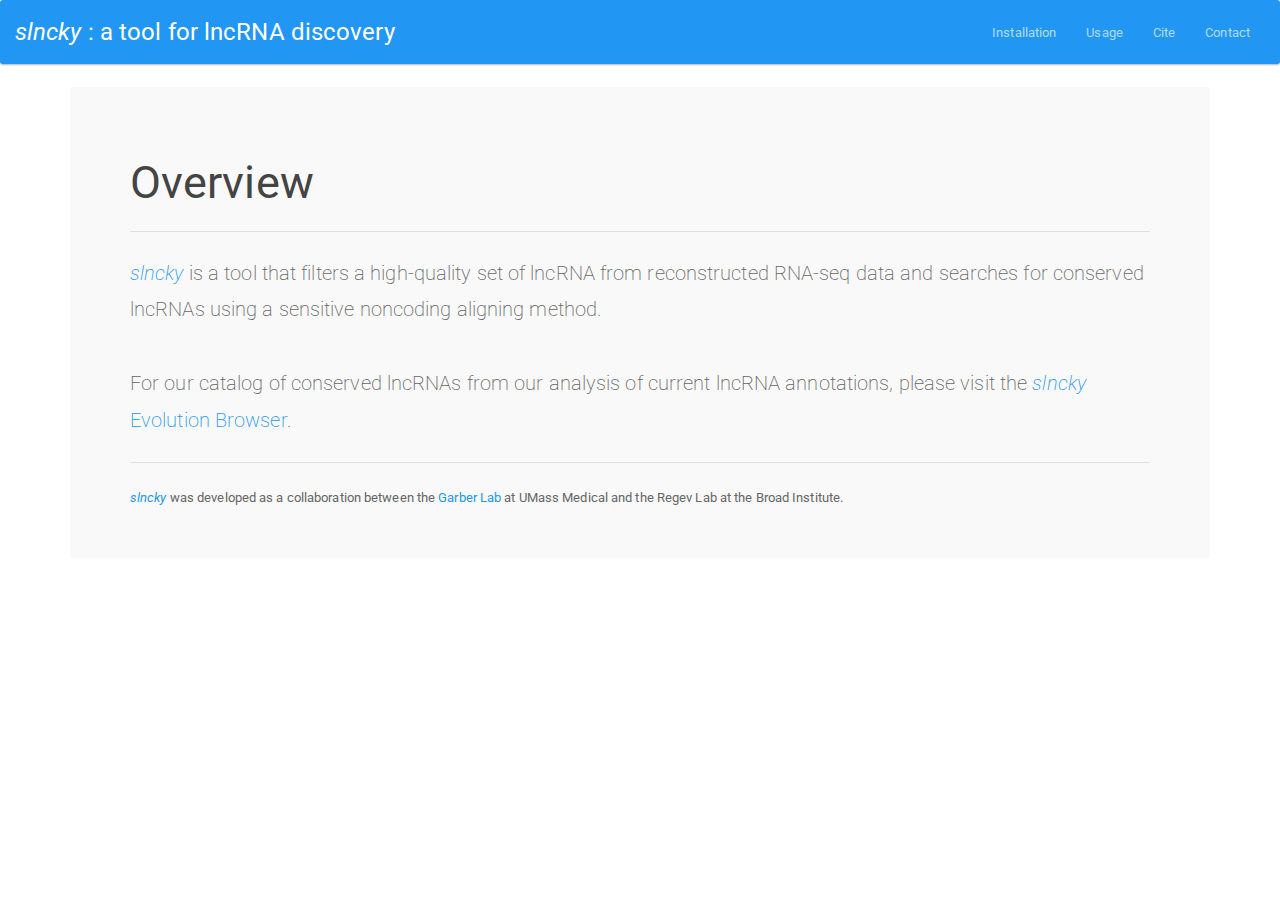
<file: index.html>
<!DOCTYPE html>
<html>
    <head>
        <title>slncky: a tool for lncRNA discovery</title>
        <link rel="stylesheet" type="text/css" href="stylesheets/bootswatch-paper.css">
		<link rel="shortcut icon" href="http://web.mit.edu/~jjenny/www/favicon.ico">
	</head>
    
    <body>
        <nav class="navbar navbar-inverse">
            <div class="container-fluid" style="position: absolute; width: 100%;">
                <div class="navbar-header">
                    <a class ="navbar-brand" href="#"><p style="color:white; font-size:26"><em>slncky</em> : a tool for lncRNA discovery</p></a>
                </div >
                <div class="collapse navbar-collapse" id="bs-example-navbar-collapse-2">
                    <ul class="nav navbar-nav">
                    </ul>
                    <ul class="nav navbar-nav navbar-right">
                        <li><a href="install.html">Installation</a></li>
                        <li><a href="usage.html">Usage</a></li>
                        <li><a href="cite.html">Cite</a></li>
                        <li><a href="contact.html">Contact</a></li>
                    </ul>
                </div>
            </div>
        </nav>
        
        <div class="container">
            <div class="jumbotron">
            <h2>Overview</h2>
            <hr>
            <p><a href="#"><em>slncky</em></a> is a tool that filters a high-quality set of lncRNA from reconstructed RNA-seq data and searches for conserved lncRNAs using a sensitive noncoding aligning method.
            <br>
            <br>For our catalog of conserved lncRNAs from our analysis of current lncRNA annotations, please visit the <a href="https://slncky.umassmed.edu/" target="_blank"><em>slncky</em> Evolution Browser</a>.
            <br>	
            <hr>
            <a href="#"><em>slncky</em></a> was developed as a collaboration between the <a href="http://garberlab.umassmed.edu/">Garber Lab</a> at UMass Medical and the Regev Lab at the Broad Institute.
        </div>
    </body>
</html>
</file>
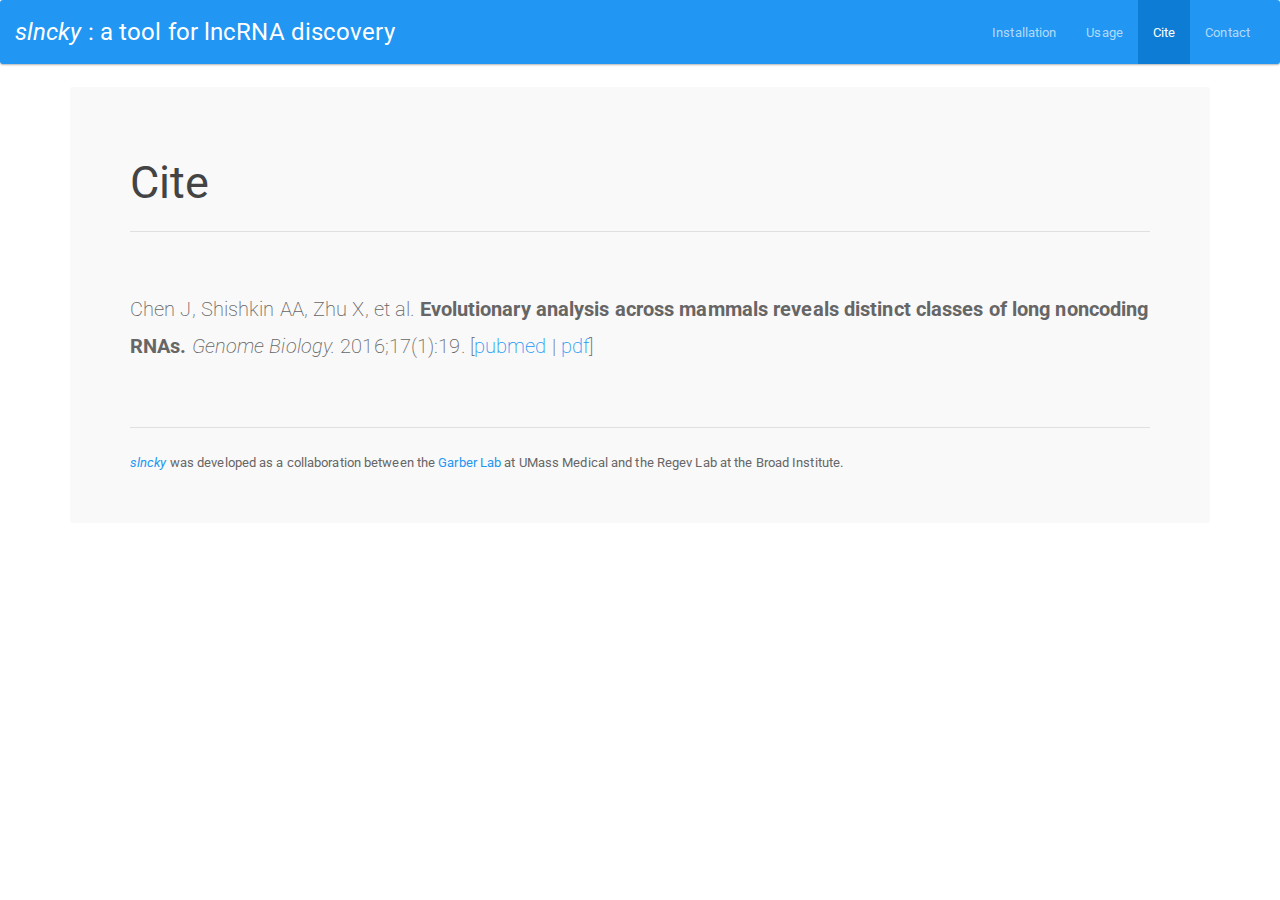
<file: cite.html>
<!DOCTYPE html>
<html>
  <head>
    <title>slncky: a tool for lncRNA discovery<</title>
    <link rel="stylesheet" type="text/css" href="stylesheets/bootswatch-paper.css">
	<link rel="shortcut icon" href="http://web.mit.edu/~jjenny/www/favicon.ico">
  </head>

  <body>
    <nav class="navbar navbar-inverse">
      <div class="container-fluid" style="position: absolute; width: 100%;">
        <div class="navbar-header">
          <a class ="navbar-brand" href="index.html"><p style="font-size:26"><em>slncky</em> : a tool for lncRNA discovery</p></a>
        </div >
        <div class="collapse navbar-collapse" id="bs-example-navbar-collapse-2">
          <ul class="nav navbar-nav">
          </ul>
          <ul class="nav navbar-nav navbar-right">
            <li><a href="install.html">Installation</a></li>
            <li><a href="usage.html">Usage</a></li>
            <li class="active"><a href="#">Cite</a></li>
            <li><a href="contact.html">Contact</a></li>
          </ul>
        </div>
      </div>
    </nav>

    <div class="container">
      <div class="jumbotron">
        <h2>Cite</h2>
		<hr>
		<p>
		<br>Chen J, Shishkin AA, Zhu X, et al. <b>Evolutionary analysis across mammals reveals distinct classes of long noncoding RNAs.</b> <em>Genome Biology.</em> 2016;17(1):19. [<a href="http://www.ncbi.nlm.nih.gov/pubmed/26838501">pubmed</a> | <a href="ChenJ-GenomeBiol2016.pdf">pdf</a>]
		<br> 
		</p>

            <br>	
            <hr>
            <a href="#"><em>slncky</em></a> was developed as a collaboration between the <a href="http://garberlab.umassmed.edu/">Garber Lab</a> at UMass Medical and the Regev Lab at the Broad Institute.
      </div>
    </div>

  
  </body>
</html>
</file>
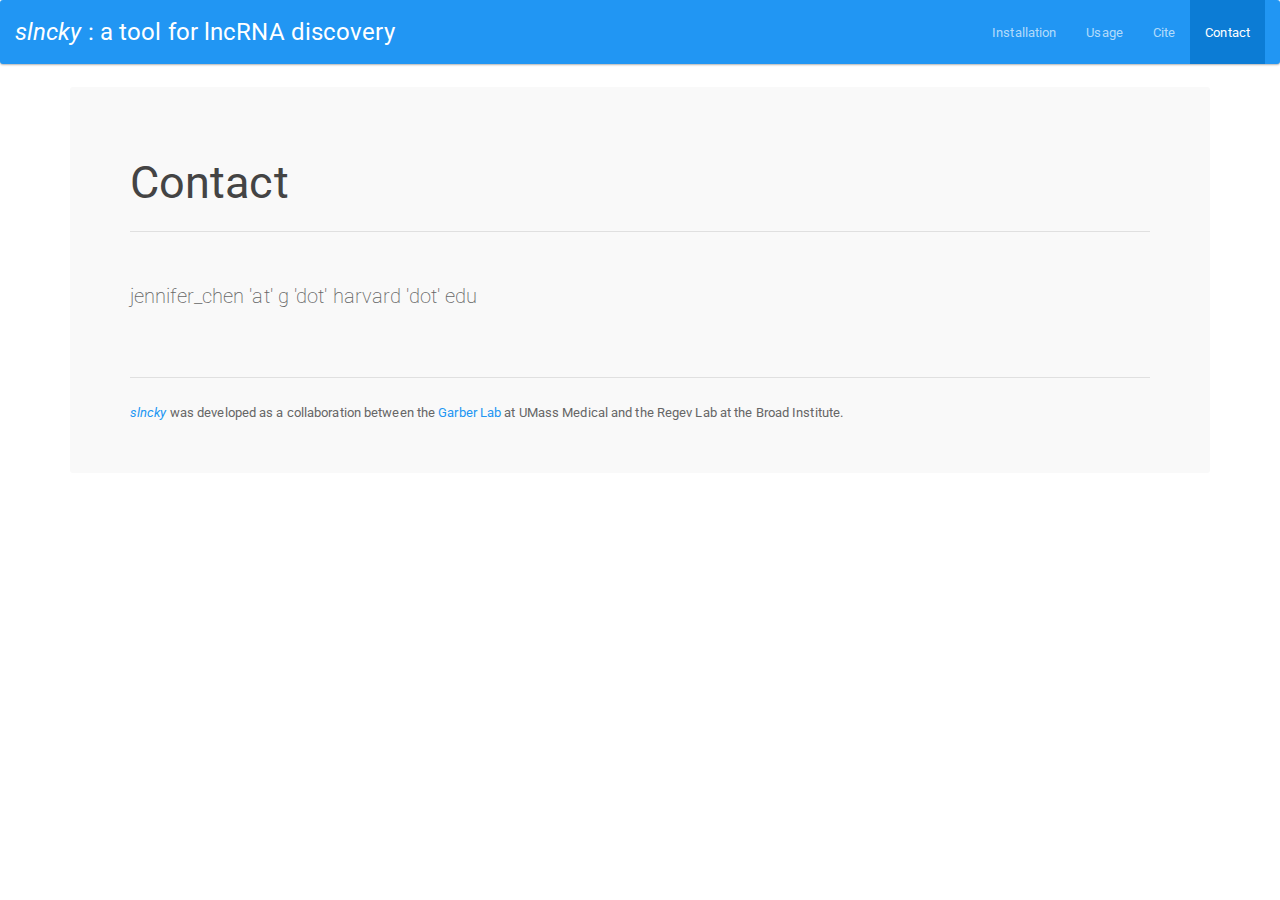
<file: contact.html>
<!DOCTYPE html>
<html>
  <head>
    <title>slncky: a tool for lncRNA discovery<</title>
    <link rel="stylesheet" type="text/css" href="stylesheets/bootswatch-paper.css">
	<link rel="shortcut icon" href="http://web.mit.edu/~jjenny/www/favicon.ico">
  </head>

  <body>
    <nav class="navbar navbar-inverse">
      <div class="container-fluid" style="position: absolute; width: 100%;">
        <div class="navbar-header">
          <a class ="navbar-brand" href="index.html"><p style="font-size:26"><em>slncky</em> : a tool for lncRNA discovery</p></a>
        </div >
        <div class="collapse navbar-collapse" id="bs-example-navbar-collapse-2">
          <ul class="nav navbar-nav">
          </ul>
          <ul class="nav navbar-nav navbar-right">
            <li><a href="install.html">Installation</a></li>
            <li><a href="usage.html">Usage</a></li>
            <li><a href="cite.html">Cite</a></li>
            <li class="active"><a href="#">Contact</a></li>
          </ul>
        </div>
      </div>
    </nav>

    <div class="container">
      <div class="jumbotron">
        <h2>Contact</h2>
        <hr>
        <br>
          <p>jennifer_chen 'at' g 'dot' harvard 'dot' edu</p>

            <br>	
            <hr>
            <a href="#"><em>slncky</em></a> was developed as a collaboration between the <a href="http://garberlab.umassmed.edu/">Garber Lab</a> at UMass Medical and the Regev Lab at the Broad Institute.
      </div>
    </div>

  
  </body>
</html>
</file>
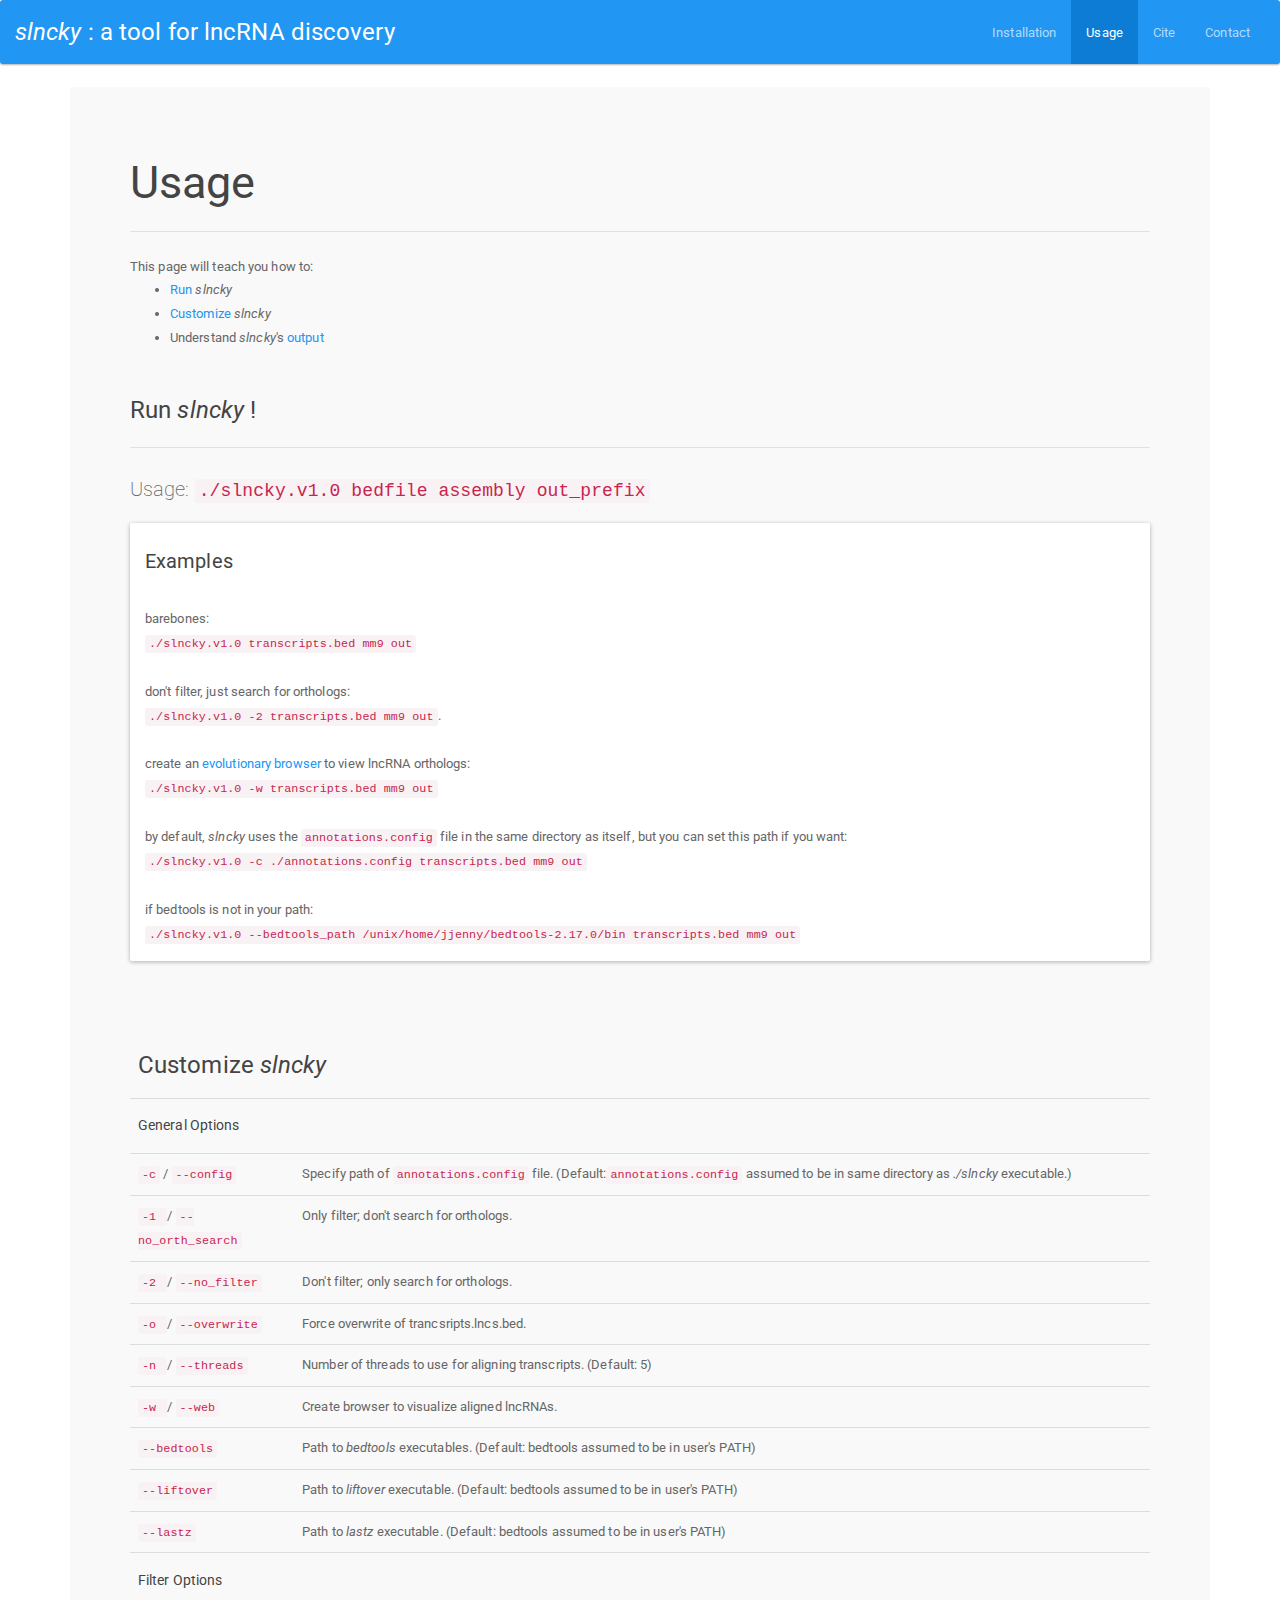
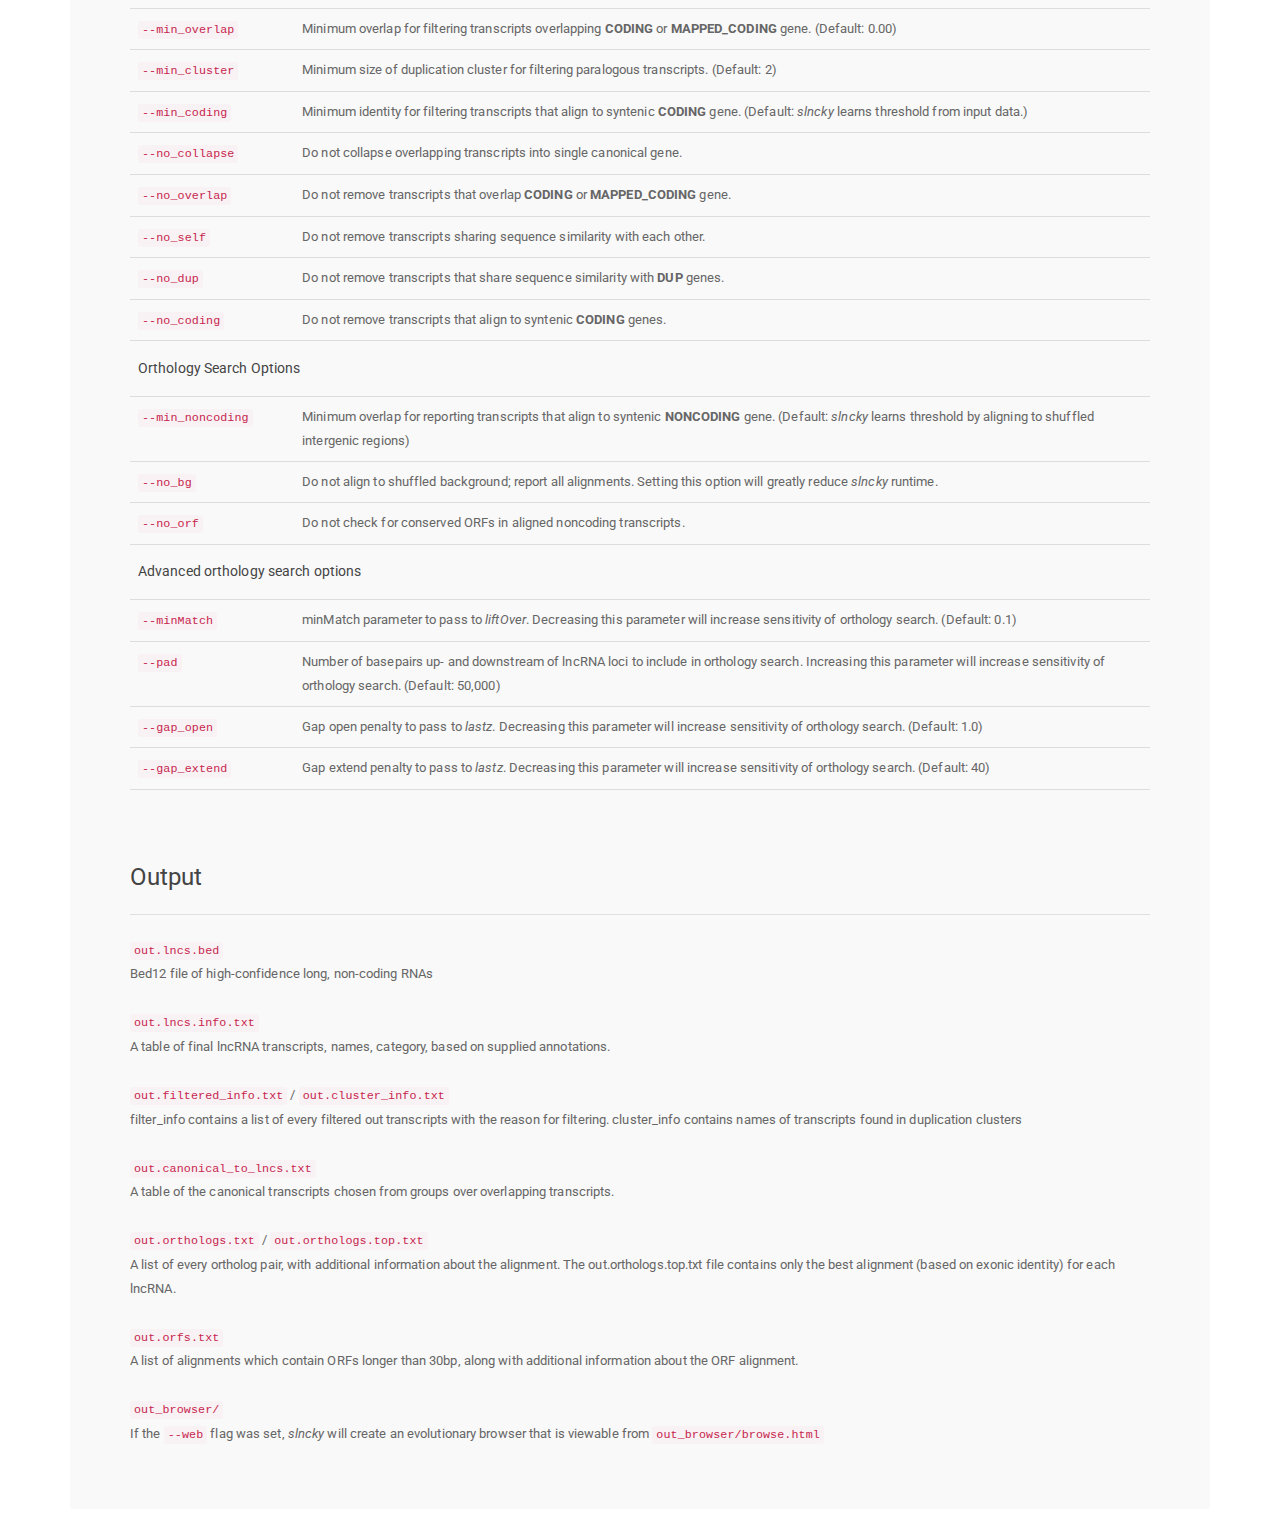
<file: usage.html>
<!DOCTYPE html>
<html>
  <head>
    <title>slncky: a tool for lncRNA discovery<</title>
    <link rel="stylesheet" type="text/css" href="stylesheets/bootswatch-paper.css">
	<link rel="shortcut icon" href="http://web.mit.edu/~jjenny/www/favicon.ico">
  </head>

  <body>
    <nav class="navbar navbar-inverse">
      <div class="container-fluid" style="position: absolute; width: 100%;">
        <div class="navbar-header">
          <a class ="navbar-brand" href="index.html"><p style="font-size:26"><em>slncky</em> : a tool for lncRNA discovery</p></a>
        </div >
        <div class="collapse navbar-collapse" id="bs-example-navbar-collapse-2">
          <ul class="nav navbar-nav">
          </ul>
          <ul class="nav navbar-nav navbar-right">
            <li><a href="install.html">Installation</a></li>
            <li class="active"><a href="#">Usage</a></li>
            <li><a href="cite.html">Cite</a></li>
            <li><a href="contact.html">Contact</a></li>
          </ul>
        </div>
      </div>
    </nav>

    <div class="container">
      <div class="jumbotron">
        <h2>Usage</h2>
        <hr>
          This page will teach you how to:
          <ul>
            <li><a href="#step-3-run-slncky">Run</a> <em>slncky</em></li>
            <li><a href="#customize">Customize</a> <em>slncky</em></li>
            <li>Understand <em>slncky</em>'s <a href="#output">output</a></li>
          </ul>
          <br>
          
        <h4>
        <a name="step-3-run-slncky" class="anchor" href="#step-3-run-slncky"><span class="octicon octicon-link"></span></a>Run <em>slncky</em> !</h4>
        <hr>
        <p>Usage: <code>./slncky.v1.0 bedfile assembly out_prefix</code></p>
        <div class="panel panel-default">
  <div class="panel-body">
        <h5>Examples</h5>
        <br>barebones:
        <br><code>./slncky.v1.0 transcripts.bed mm9 out</code>
        <br><br>don't filter, just search for orthologs:
        <br><code>./slncky.v1.0 -2 transcripts.bed mm9 out</code>.
        <br><br>create an <a href="http://scripts.mit.edu/~jjenny/main.html" target="_blank">evolutionary browser</a> to view lncRNA orthologs:
        <br><code>./slncky.v1.0 -w transcripts.bed mm9 out</code>
        <br><br>by default, <em>slncky</em> uses the <code>annotations.config</code> file in the same directory as itself, but you can set this path if you want:
        <br><code>./slncky.v1.0 -c ./annotations.config transcripts.bed mm9 out</code>

        <br><br>if bedtools is not in your path:
        <br><code>./slncky.v1.0 --bedtools_path /unix/home/jjenny/bedtools-2.17.0/bin transcripts.bed mm9 out</code>
</div></div>

        <a name="customize" class="anchor" href="#customize"><span class="octicon octicon-link"></span></a>
        <table class="table table-striped table-hover ">
        <thead>
        <tr><td colspan="2"><h4>Customize <em>slncky</em></h4></td></tr>
        </thead>
        <tbody>
        <tr><td><h6>General Options</h6></td><td></td></tr>    
        <tr><td><code>-c</code> / <code>--config</code></td><td>Specify path of <code>annotations.config</code> file. (Default:<code>annotations.config</code> assumed to be in same directory as <em>./slncky</em> executable.)</td></tr>
        <tr><td><code>-1 </code>/ <code>--no_orth_search</code></td><td>Only filter; don't search for orthologs.</td></tr>
        <tr><td><code>-2 </code>/ <code>--no_filter</code></td><td>Don't filter; only search for orthologs.</td></tr>
        <tr><td><code>-o </code>/ <code>--overwrite</code></td><td>Force overwrite of trancsripts.lncs.bed.</td></tr>
        <tr><td><code>-n </code>/ <code>--threads</code></td><td>Number of threads to use for aligning transcripts. (Default: 5)</td></tr>
        <tr><td><code>-w </code>/ <code>--web</code></td><td>Create browser to visualize aligned lncRNAs.</td></tr>
        <tr><td><code>--bedtools</code></td><td>Path to <em>bedtools</em> executables. (Default: bedtools assumed to be in user's PATH)</td></tr>
        <tr><td><code>--liftover</code></td><td>Path to <em>liftover</em> executable. (Default: bedtools assumed to be in user's PATH)</td></tr>
        <tr><td><code>--lastz</code></td><td>Path to <em>lastz</em> executable. (Default: bedtools assumed to be in user's PATH)</td></tr>

        <tr><td><h6>Filter Options</h6></td><td></td></tr>
        <tr><td><code>--min_overlap</code></td><td>Minimum overlap for filtering transcripts overlapping <b>CODING</b> or <b>MAPPED_CODING</b> gene. (Default: 0.00)</td></tr>
        <tr><td><code>--min_cluster</code></td><td>Minimum size of duplication cluster for filtering paralogous transcripts. (Default: 2)</td></tr>
        <tr><td><code>--min_coding</code></td><td>Minimum identity for filtering transcripts that align to syntenic <b>CODING</b> gene. (Default: <em>slncky</em> learns threshold from input data.)</td></tr>
        <tr><td><code>--no_collapse</code></td><td>Do not collapse overlapping transcripts into single canonical gene.</td></tr>
        <tr><td><code>--no_overlap</code></td><td>Do not remove transcripts that overlap <b>CODING</b> or <b>MAPPED_CODING</b> gene.</td></tr>
        <tr><td><code>--no_self</code></td><td>Do not remove transcripts sharing sequence similarity with each other.</td></tr>
        <tr><td><code>--no_dup</code></td><td>Do not remove transcripts that share sequence similarity with <b>DUP</b> genes.</td></tr>
        <tr><td><code>--no_coding</code></td><td>Do not remove transcripts that align to syntenic <b>CODING</b> genes.</td></tr>
        <tr><td colspan="2"><h6>Orthology Search Options</h6></td></tr>
        <tr><td><code>--min_noncoding</td><td>Minimum overlap for reporting transcripts that align to syntenic <b>NONCODING</b> gene.  (Default: <em>slncky</em> learns threshold by aligning to shuffled intergenic regions)</td></tr>
        <tr><td><code>--no_bg</td><td>Do not align to shuffled background; report all alignments.  Setting this option will greatly reduce <em>slncky</em> runtime.</td></tr>
        <tr><td><code>--no_orf</td><td>Do not check for conserved ORFs in aligned noncoding transcripts.</td></tr>
        <br><br>
        <tr><td colspan="2"><h6>Advanced orthology search options</h6></td></tr>
        <tr><td><code>--minMatch</td><td>minMatch parameter to pass to <em>liftOver</em>.  Decreasing this parameter will increase sensitivity of orthology search. (Default: 0.1)</td></tr>
        <tr><td><code>--pad</td><td>Number of basepairs up- and downstream of lncRNA loci to include in orthology search. Increasing this parameter will increase sensitivity of orthology search. (Default: 50,000)</td></tr>
        <tr><td><code>--gap_open</td><td>Gap open penalty to pass to <em>lastz</em>. Decreasing this parameter will increase sensitivity of orthology search. (Default: 1.0)</td></tr>
        <tr><td><code>--gap_extend</td><td>Gap extend penalty to pass to <em>lastz</em>. Decreasing this parameter will increase sensitivity of orthology search. (Default: 40)</td></tr>
        <tr><td></td><td></td></tr>
       </tbody>
       </table> 

<br>
<h4><a name="output" class="anchor" href="#output"><span class="octicon octicon-link"></span></a>Output</h4>
<hr>
<code>out.lncs.bed</code>
<br>Bed12 file of high-confidence long, non-coding RNAs
<br><br><code>out.lncs.info.txt</code>
<br>A table of final lncRNA transcripts, names, category, based on supplied annotations.
<br><br><code>out.filtered_info.txt</code> / <code>out.cluster_info.txt</code>
<br>filter_info contains a list of every filtered out transcripts with the reason for filtering. cluster_info contains names of transcripts found in duplication clusters
<br><br><code>out.canonical_to_lncs.txt</code>
<br>A table of the canonical transcripts chosen from groups over overlapping transcripts.
<br><br><code>out.orthologs.txt</code> / <code>out.orthologs.top.txt</code>
<br>A list of every ortholog pair, with additional information about the alignment. The out.orthologs.top.txt file contains only the best alignment (based on exonic identity) for each lncRNA.
<br><br><code>out.orfs.txt</code>
<br>A list of alignments which contain ORFs longer than 30bp, along with additional information about the ORF alignment.
<br><br><code>out_browser/</code>
<br>If the <code>--web</code> flag was set, <em>slncky</em> will create an evolutionary browser that is viewable from <code>out_browser/browse.html</code></p> 


      </div>
    </div>

  
  </body>
</html>
</file>
<file: stylesheets/bootswatch-paper.css>
@import url("https://fonts.googleapis.com/css?family=Roboto:300,400,500,700");
/*!
 * bootswatch v3.3.4+1
 * Homepage: http://bootswatch.com
 * Copyright 2012-2015 Thomas Park
 * Licensed under MIT
 * Based on Bootstrap
*/
/*! normalize.css v3.0.2 | MIT License | git.io/normalize */
html {
  font-family: sans-serif;
  -ms-text-size-adjust: 100%;
  -webkit-text-size-adjust: 100%;
}
body {
  margin: 0;
}
article,
aside,
details,
figcaption,
figure,
footer,
header,
hgroup,
main,
menu,
nav,
section,
summary {
  display: block;
}
audio,
canvas,
progress,
video {
  display: inline-block;
  vertical-align: baseline;
}
audio:not([controls]) {
  display: none;
  height: 0;
}
[hidden],
template {
  display: none;
}
a {
  background-color: transparent;
}
a:active,
a:hover {
  outline: 0;
}
abbr[title] {
  border-bottom: 1px dotted;
}
b,
strong {
  font-weight: bold;
}
dfn {
  font-style: italic;
}
h1 {
  font-size: 2em;
  margin: 0.67em 0;
}
mark {
  background: #ff0;
  color: #000;
}
small {
  font-size: 80%;
}
sub,
sup {
  font-size: 75%;
  line-height: 0;
  position: relative;
  vertical-align: baseline;
}
sup {
  top: -0.5em;
}
sub {
  bottom: -0.25em;
}
img {
  border: 0;
}
svg:not(:root) {
  overflow: hidden;
}
figure {
  margin: 1em 40px;
}
hr {
  -moz-box-sizing: content-box;
  -webkit-box-sizing: content-box;
          box-sizing: content-box;
  height: 0;
}
pre {
  overflow: auto;
}
code,
kbd,
pre,
samp {
  font-family: monospace, monospace;
  font-size: 1em;
}
button,
input,
optgroup,
select,
textarea {
  color: inherit;
  font: inherit;
  margin: 0;
}
button {
  overflow: visible;
}
button,
select {
  text-transform: none;
}
button,
html input[type="button"],
input[type="reset"],
input[type="submit"] {
  -webkit-appearance: button;
  cursor: pointer;
}
button[disabled],
html input[disabled] {
  cursor: default;
}
button::-moz-focus-inner,
input::-moz-focus-inner {
  border: 0;
  padding: 0;
}
input {
  line-height: normal;
}
input[type="checkbox"],
input[type="radio"] {
  -webkit-box-sizing: border-box;
     -moz-box-sizing: border-box;
          box-sizing: border-box;
  padding: 0;
}
input[type="number"]::-webkit-inner-spin-button,
input[type="number"]::-webkit-outer-spin-button {
  height: auto;
}
input[type="search"] {
  -webkit-appearance: textfield;
  -moz-box-sizing: content-box;
  -webkit-box-sizing: content-box;
  box-sizing: content-box;
}
input[type="search"]::-webkit-search-cancel-button,
input[type="search"]::-webkit-search-decoration {
  -webkit-appearance: none;
}
fieldset {
  border: 1px solid #c0c0c0;
  margin: 0 2px;
  padding: 0.35em 0.625em 0.75em;
}
legend {
  border: 0;
  padding: 0;
}
textarea {
  overflow: auto;
}
optgroup {
  font-weight: bold;
}
table {
  border-collapse: collapse;
  border-spacing: 0;
}
td,
th {
  padding: 0;
}
/*! Source: https://github.com/h5bp/html5-boilerplate/blob/master/src/css/main.css */
@media print {
  *,
  *:before,
  *:after {
    background: transparent !important;
    color: #000 !important;
    -webkit-box-shadow: none !important;
            box-shadow: none !important;
    text-shadow: none !important;
  }
  a,
  a:visited {
    text-decoration: underline;
  }
  a[href]:after {
    content: " (" attr(href) ")";
  }
  abbr[title]:after {
    content: " (" attr(title) ")";
  }
  a[href^="#"]:after,
  a[href^="javascript:"]:after {
    content: "";
  }
  pre,
  blockquote {
    border: 1px solid #999;
    page-break-inside: avoid;
  }
  thead {
    display: table-header-group;
  }
  tr,
  img {
    page-break-inside: avoid;
  }
  img {
    max-width: 100% !important;
  }
  p,
  h2,
  h3 {
    orphans: 3;
    widows: 3;
  }
  h2,
  h3 {
    page-break-after: avoid;
  }
  select {
    background: #fff !important;
  }
  .navbar {
    display: none;
  }
  .btn > .caret,
  .dropup > .btn > .caret {
    border-top-color: #000 !important;
  }
  .label {
    border: 1px solid #000;
  }
  .table {
    border-collapse: collapse !important;
  }
  .table td,
  .table th {
    background-color: #fff !important;
  }
  .table-bordered th,
  .table-bordered td {
    border: 1px solid #ddd !important;
  }
}
@font-face {
  font-family: 'Glyphicons Halflings';
  src: url('../fonts/glyphicons-halflings-regular.eot');
  src: url('../fonts/glyphicons-halflings-regular.eot?#iefix') format('embedded-opentype'), url('../fonts/glyphicons-halflings-regular.woff2') format('woff2'), url('../fonts/glyphicons-halflings-regular.woff') format('woff'), url('../fonts/glyphicons-halflings-regular.ttf') format('truetype'), url('../fonts/glyphicons-halflings-regular.svg#glyphicons_halflingsregular') format('svg');
}
.glyphicon {
  position: relative;
  top: 1px;
  display: inline-block;
  font-family: 'Glyphicons Halflings';
  font-style: normal;
  font-weight: normal;
  line-height: 1;
  -webkit-font-smoothing: antialiased;
  -moz-osx-font-smoothing: grayscale;
}
.glyphicon-asterisk:before {
  content: "\2a";
}
.glyphicon-plus:before {
  content: "\2b";
}
.glyphicon-euro:before,
.glyphicon-eur:before {
  content: "\20ac";
}
.glyphicon-minus:before {
  content: "\2212";
}
.glyphicon-cloud:before {
  content: "\2601";
}
.glyphicon-envelope:before {
  content: "\2709";
}
.glyphicon-pencil:before {
  content: "\270f";
}
.glyphicon-glass:before {
  content: "\e001";
}
.glyphicon-music:before {
  content: "\e002";
}
.glyphicon-search:before {
  content: "\e003";
}
.glyphicon-heart:before {
  content: "\e005";
}
.glyphicon-star:before {
  content: "\e006";
}
.glyphicon-star-empty:before {
  content: "\e007";
}
.glyphicon-user:before {
  content: "\e008";
}
.glyphicon-film:before {
  content: "\e009";
}
.glyphicon-th-large:before {
  content: "\e010";
}
.glyphicon-th:before {
  content: "\e011";
}
.glyphicon-th-list:before {
  content: "\e012";
}
.glyphicon-ok:before {
  content: "\e013";
}
.glyphicon-remove:before {
  content: "\e014";
}
.glyphicon-zoom-in:before {
  content: "\e015";
}
.glyphicon-zoom-out:before {
  content: "\e016";
}
.glyphicon-off:before {
  content: "\e017";
}
.glyphicon-signal:before {
  content: "\e018";
}
.glyphicon-cog:before {
  content: "\e019";
}
.glyphicon-trash:before {
  content: "\e020";
}
.glyphicon-home:before {
  content: "\e021";
}
.glyphicon-file:before {
  content: "\e022";
}
.glyphicon-time:before {
  content: "\e023";
}
.glyphicon-road:before {
  content: "\e024";
}
.glyphicon-download-alt:before {
  content: "\e025";
}
.glyphicon-download:before {
  content: "\e026";
}
.glyphicon-upload:before {
  content: "\e027";
}
.glyphicon-inbox:before {
  content: "\e028";
}
.glyphicon-play-circle:before {
  content: "\e029";
}
.glyphicon-repeat:before {
  content: "\e030";
}
.glyphicon-refresh:before {
  content: "\e031";
}
.glyphicon-list-alt:before {
  content: "\e032";
}
.glyphicon-lock:before {
  content: "\e033";
}
.glyphicon-flag:before {
  content: "\e034";
}
.glyphicon-headphones:before {
  content: "\e035";
}
.glyphicon-volume-off:before {
  content: "\e036";
}
.glyphicon-volume-down:before {
  content: "\e037";
}
.glyphicon-volume-up:before {
  content: "\e038";
}
.glyphicon-qrcode:before {
  content: "\e039";
}
.glyphicon-barcode:before {
  content: "\e040";
}
.glyphicon-tag:before {
  content: "\e041";
}
.glyphicon-tags:before {
  content: "\e042";
}
.glyphicon-book:before {
  content: "\e043";
}
.glyphicon-bookmark:before {
  content: "\e044";
}
.glyphicon-print:before {
  content: "\e045";
}
.glyphicon-camera:before {
  content: "\e046";
}
.glyphicon-font:before {
  content: "\e047";
}
.glyphicon-bold:before {
  content: "\e048";
}
.glyphicon-italic:before {
  content: "\e049";
}
.glyphicon-text-height:before {
  content: "\e050";
}
.glyphicon-text-width:before {
  content: "\e051";
}
.glyphicon-align-left:before {
  content: "\e052";
}
.glyphicon-align-center:before {
  content: "\e053";
}
.glyphicon-align-right:before {
  content: "\e054";
}
.glyphicon-align-justify:before {
  content: "\e055";
}
.glyphicon-list:before {
  content: "\e056";
}
.glyphicon-indent-left:before {
  content: "\e057";
}
.glyphicon-indent-right:before {
  content: "\e058";
}
.glyphicon-facetime-video:before {
  content: "\e059";
}
.glyphicon-picture:before {
  content: "\e060";
}
.glyphicon-map-marker:before {
  content: "\e062";
}
.glyphicon-adjust:before {
  content: "\e063";
}
.glyphicon-tint:before {
  content: "\e064";
}
.glyphicon-edit:before {
  content: "\e065";
}
.glyphicon-share:before {
  content: "\e066";
}
.glyphicon-check:before {
  content: "\e067";
}
.glyphicon-move:before {
  content: "\e068";
}
.glyphicon-step-backward:before {
  content: "\e069";
}
.glyphicon-fast-backward:before {
  content: "\e070";
}
.glyphicon-backward:before {
  content: "\e071";
}
.glyphicon-play:before {
  content: "\e072";
}
.glyphicon-pause:before {
  content: "\e073";
}
.glyphicon-stop:before {
  content: "\e074";
}
.glyphicon-forward:before {
  content: "\e075";
}
.glyphicon-fast-forward:before {
  content: "\e076";
}
.glyphicon-step-forward:before {
  content: "\e077";
}
.glyphicon-eject:before {
  content: "\e078";
}
.glyphicon-chevron-left:before {
  content: "\e079";
}
.glyphicon-chevron-right:before {
  content: "\e080";
}
.glyphicon-plus-sign:before {
  content: "\e081";
}
.glyphicon-minus-sign:before {
  content: "\e082";
}
.glyphicon-remove-sign:before {
  content: "\e083";
}
.glyphicon-ok-sign:before {
  content: "\e084";
}
.glyphicon-question-sign:before {
  content: "\e085";
}
.glyphicon-info-sign:before {
  content: "\e086";
}
.glyphicon-screenshot:before {
  content: "\e087";
}
.glyphicon-remove-circle:before {
  content: "\e088";
}
.glyphicon-ok-circle:before {
  content: "\e089";
}
.glyphicon-ban-circle:before {
  content: "\e090";
}
.glyphicon-arrow-left:before {
  content: "\e091";
}
.glyphicon-arrow-right:before {
  content: "\e092";
}
.glyphicon-arrow-up:before {
  content: "\e093";
}
.glyphicon-arrow-down:before {
  content: "\e094";
}
.glyphicon-share-alt:before {
  content: "\e095";
}
.glyphicon-resize-full:before {
  content: "\e096";
}
.glyphicon-resize-small:before {
  content: "\e097";
}
.glyphicon-exclamation-sign:before {
  content: "\e101";
}
.glyphicon-gift:before {
  content: "\e102";
}
.glyphicon-leaf:before {
  content: "\e103";
}
.glyphicon-fire:before {
  content: "\e104";
}
.glyphicon-eye-open:before {
  content: "\e105";
}
.glyphicon-eye-close:before {
  content: "\e106";
}
.glyphicon-warning-sign:before {
  content: "\e107";
}
.glyphicon-plane:before {
  content: "\e108";
}
.glyphicon-calendar:before {
  content: "\e109";
}
.glyphicon-random:before {
  content: "\e110";
}
.glyphicon-comment:before {
  content: "\e111";
}
.glyphicon-magnet:before {
  content: "\e112";
}
.glyphicon-chevron-up:before {
  content: "\e113";
}
.glyphicon-chevron-down:before {
  content: "\e114";
}
.glyphicon-retweet:before {
  content: "\e115";
}
.glyphicon-shopping-cart:before {
  content: "\e116";
}
.glyphicon-folder-close:before {
  content: "\e117";
}
.glyphicon-folder-open:before {
  content: "\e118";
}
.glyphicon-resize-vertical:before {
  content: "\e119";
}
.glyphicon-resize-horizontal:before {
  content: "\e120";
}
.glyphicon-hdd:before {
  content: "\e121";
}
.glyphicon-bullhorn:before {
  content: "\e122";
}
.glyphicon-bell:before {
  content: "\e123";
}
.glyphicon-certificate:before {
  content: "\e124";
}
.glyphicon-thumbs-up:before {
  content: "\e125";
}
.glyphicon-thumbs-down:before {
  content: "\e126";
}
.glyphicon-hand-right:before {
  content: "\e127";
}
.glyphicon-hand-left:before {
  content: "\e128";
}
.glyphicon-hand-up:before {
  content: "\e129";
}
.glyphicon-hand-down:before {
  content: "\e130";
}
.glyphicon-circle-arrow-right:before {
  content: "\e131";
}
.glyphicon-circle-arrow-left:before {
  content: "\e132";
}
.glyphicon-circle-arrow-up:before {
  content: "\e133";
}
.glyphicon-circle-arrow-down:before {
  content: "\e134";
}
.glyphicon-globe:before {
  content: "\e135";
}
.glyphicon-wrench:before {
  content: "\e136";
}
.glyphicon-tasks:before {
  content: "\e137";
}
.glyphicon-filter:before {
  content: "\e138";
}
.glyphicon-briefcase:before {
  content: "\e139";
}
.glyphicon-fullscreen:before {
  content: "\e140";
}
.glyphicon-dashboard:before {
  content: "\e141";
}
.glyphicon-paperclip:before {
  content: "\e142";
}
.glyphicon-heart-empty:before {
  content: "\e143";
}
.glyphicon-link:before {
  content: "\e144";
}
.glyphicon-phone:before {
  content: "\e145";
}
.glyphicon-pushpin:before {
  content: "\e146";
}
.glyphicon-usd:before {
  content: "\e148";
}
.glyphicon-gbp:before {
  content: "\e149";
}
.glyphicon-sort:before {
  content: "\e150";
}
.glyphicon-sort-by-alphabet:before {
  content: "\e151";
}
.glyphicon-sort-by-alphabet-alt:before {
  content: "\e152";
}
.glyphicon-sort-by-order:before {
  content: "\e153";
}
.glyphicon-sort-by-order-alt:before {
  content: "\e154";
}
.glyphicon-sort-by-attributes:before {
  content: "\e155";
}
.glyphicon-sort-by-attributes-alt:before {
  content: "\e156";
}
.glyphicon-unchecked:before {
  content: "\e157";
}
.glyphicon-expand:before {
  content: "\e158";
}
.glyphicon-collapse-down:before {
  content: "\e159";
}
.glyphicon-collapse-up:before {
  content: "\e160";
}
.glyphicon-log-in:before {
  content: "\e161";
}
.glyphicon-flash:before {
  content: "\e162";
}
.glyphicon-log-out:before {
  content: "\e163";
}
.glyphicon-new-window:before {
  content: "\e164";
}
.glyphicon-record:before {
  content: "\e165";
}
.glyphicon-save:before {
  content: "\e166";
}
.glyphicon-open:before {
  content: "\e167";
}
.glyphicon-saved:before {
  content: "\e168";
}
.glyphicon-import:before {
  content: "\e169";
}
.glyphicon-export:before {
  content: "\e170";
}
.glyphicon-send:before {
  content: "\e171";
}
.glyphicon-floppy-disk:before {
  content: "\e172";
}
.glyphicon-floppy-saved:before {
  content: "\e173";
}
.glyphicon-floppy-remove:before {
  content: "\e174";
}
.glyphicon-floppy-save:before {
  content: "\e175";
}
.glyphicon-floppy-open:before {
  content: "\e176";
}
.glyphicon-credit-card:before {
  content: "\e177";
}
.glyphicon-transfer:before {
  content: "\e178";
}
.glyphicon-cutlery:before {
  content: "\e179";
}
.glyphicon-header:before {
  content: "\e180";
}
.glyphicon-compressed:before {
  content: "\e181";
}
.glyphicon-earphone:before {
  content: "\e182";
}
.glyphicon-phone-alt:before {
  content: "\e183";
}
.glyphicon-tower:before {
  content: "\e184";
}
.glyphicon-stats:before {
  content: "\e185";
}
.glyphicon-sd-video:before {
  content: "\e186";
}
.glyphicon-hd-video:before {
  content: "\e187";
}
.glyphicon-subtitles:before {
  content: "\e188";
}
.glyphicon-sound-stereo:before {
  content: "\e189";
}
.glyphicon-sound-dolby:before {
  content: "\e190";
}
.glyphicon-sound-5-1:before {
  content: "\e191";
}
.glyphicon-sound-6-1:before {
  content: "\e192";
}
.glyphicon-sound-7-1:before {
  content: "\e193";
}
.glyphicon-copyright-mark:before {
  content: "\e194";
}
.glyphicon-registration-mark:before {
  content: "\e195";
}
.glyphicon-cloud-download:before {
  content: "\e197";
}
.glyphicon-cloud-upload:before {
  content: "\e198";
}
.glyphicon-tree-conifer:before {
  content: "\e199";
}
.glyphicon-tree-deciduous:before {
  content: "\e200";
}
.glyphicon-cd:before {
  content: "\e201";
}
.glyphicon-save-file:before {
  content: "\e202";
}
.glyphicon-open-file:before {
  content: "\e203";
}
.glyphicon-level-up:before {
  content: "\e204";
}
.glyphicon-copy:before {
  content: "\e205";
}
.glyphicon-paste:before {
  content: "\e206";
}
.glyphicon-alert:before {
  content: "\e209";
}
.glyphicon-equalizer:before {
  content: "\e210";
}
.glyphicon-king:before {
  content: "\e211";
}
.glyphicon-queen:before {
  content: "\e212";
}
.glyphicon-pawn:before {
  content: "\e213";
}
.glyphicon-bishop:before {
  content: "\e214";
}
.glyphicon-knight:before {
  content: "\e215";
}
.glyphicon-baby-formula:before {
  content: "\e216";
}
.glyphicon-tent:before {
  content: "\26fa";
}
.glyphicon-blackboard:before {
  content: "\e218";
}
.glyphicon-bed:before {
  content: "\e219";
}
.glyphicon-apple:before {
  content: "\f8ff";
}
.glyphicon-erase:before {
  content: "\e221";
}
.glyphicon-hourglass:before {
  content: "\231b";
}
.glyphicon-lamp:before {
  content: "\e223";
}
.glyphicon-duplicate:before {
  content: "\e224";
}
.glyphicon-piggy-bank:before {
  content: "\e225";
}
.glyphicon-scissors:before {
  content: "\e226";
}
.glyphicon-bitcoin:before {
  content: "\e227";
}
.glyphicon-btc:before {
  content: "\e227";
}
.glyphicon-xbt:before {
  content: "\e227";
}
.glyphicon-yen:before {
  content: "\00a5";
}
.glyphicon-jpy:before {
  content: "\00a5";
}
.glyphicon-ruble:before {
  content: "\20bd";
}
.glyphicon-rub:before {
  content: "\20bd";
}
.glyphicon-scale:before {
  content: "\e230";
}
.glyphicon-ice-lolly:before {
  content: "\e231";
}
.glyphicon-ice-lolly-tasted:before {
  content: "\e232";
}
.glyphicon-education:before {
  content: "\e233";
}
.glyphicon-option-horizontal:before {
  content: "\e234";
}
.glyphicon-option-vertical:before {
  content: "\e235";
}
.glyphicon-menu-hamburger:before {
  content: "\e236";
}
.glyphicon-modal-window:before {
  content: "\e237";
}
.glyphicon-oil:before {
  content: "\e238";
}
.glyphicon-grain:before {
  content: "\e239";
}
.glyphicon-sunglasses:before {
  content: "\e240";
}
.glyphicon-text-size:before {
  content: "\e241";
}
.glyphicon-text-color:before {
  content: "\e242";
}
.glyphicon-text-background:before {
  content: "\e243";
}
.glyphicon-object-align-top:before {
  content: "\e244";
}
.glyphicon-object-align-bottom:before {
  content: "\e245";
}
.glyphicon-object-align-horizontal:before {
  content: "\e246";
}
.glyphicon-object-align-left:before {
  content: "\e247";
}
.glyphicon-object-align-vertical:before {
  content: "\e248";
}
.glyphicon-object-align-right:before {
  content: "\e249";
}
.glyphicon-triangle-right:before {
  content: "\e250";
}
.glyphicon-triangle-left:before {
  content: "\e251";
}
.glyphicon-triangle-bottom:before {
  content: "\e252";
}
.glyphicon-triangle-top:before {
  content: "\e253";
}
.glyphicon-console:before {
  content: "\e254";
}
.glyphicon-superscript:before {
  content: "\e255";
}
.glyphicon-subscript:before {
  content: "\e256";
}
.glyphicon-menu-left:before {
  content: "\e257";
}
.glyphicon-menu-right:before {
  content: "\e258";
}
.glyphicon-menu-down:before {
  content: "\e259";
}
.glyphicon-menu-up:before {
  content: "\e260";
}
* {
  -webkit-box-sizing: border-box;
  -moz-box-sizing: border-box;
  box-sizing: border-box;
}
*:before,
*:after {
  -webkit-box-sizing: border-box;
  -moz-box-sizing: border-box;
  box-sizing: border-box;
}
html {
  font-size: 10px;
  -webkit-tap-highlight-color: rgba(0, 0, 0, 0);
}
body {
  font-family: "Roboto", "Helvetica Neue", Helvetica, Arial, sans-serif;
  font-size: 13px;
  line-height: 1.846;
  color: #666666;
  background-color: #ffffff;
}
input,
button,
select,
textarea {
  font-family: inherit;
  font-size: inherit;
  line-height: inherit;
}
a {
  color: #2196f3;
  text-decoration: none;
}
a:hover,
a:focus {
  color: #0a6ebd;
  text-decoration: underline;
}
a:focus {
  outline: thin dotted;
  outline: 5px auto -webkit-focus-ring-color;
  outline-offset: -2px;
}
figure {
  margin: 0;
}
img {
  vertical-align: middle;
}
.img-responsive,
.thumbnail > img,
.thumbnail a > img,
.carousel-inner > .item > img,
.carousel-inner > .item > a > img {
  display: block;
  max-width: 100%;
  height: auto;
}
.img-rounded {
  border-radius: 3px;
}
.img-thumbnail {
  padding: 4px;
  line-height: 1.846;
  background-color: #ffffff;
  border: 1px solid #dddddd;
  border-radius: 3px;
  -webkit-transition: all 0.2s ease-in-out;
  -o-transition: all 0.2s ease-in-out;
  transition: all 0.2s ease-in-out;
  display: inline-block;
  max-width: 100%;
  height: auto;
}
.img-circle {
  border-radius: 50%;
}
hr {
  margin-top: 23px;
  margin-bottom: 23px;
  border: 0;
  border-top: 1px solid #eeeeee;
}
.sr-only {
  position: absolute;
  width: 1px;
  height: 1px;
  margin: -1px;
  padding: 0;
  overflow: hidden;
  clip: rect(0, 0, 0, 0);
  border: 0;
}
.sr-only-focusable:active,
.sr-only-focusable:focus {
  position: static;
  width: auto;
  height: auto;
  margin: 0;
  overflow: visible;
  clip: auto;
}
[role="button"] {
  cursor: pointer;
}
h1,
h2,
h3,
h4,
h5,
h6,
.h1,
.h2,
.h3,
.h4,
.h5,
.h6 {
  font-family: inherit;
  font-weight: 400;
  line-height: 1.1;
  color: #444444;
}
h1 small,
h2 small,
h3 small,
h4 small,
h5 small,
h6 small,
.h1 small,
.h2 small,
.h3 small,
.h4 small,
.h5 small,
.h6 small,
h1 .small,
h2 .small,
h3 .small,
h4 .small,
h5 .small,
h6 .small,
.h1 .small,
.h2 .small,
.h3 .small,
.h4 .small,
.h5 .small,
.h6 .small {
  font-weight: normal;
  line-height: 1;
  color: #bbbbbb;
}
h1,
.h1,
h2,
.h2,
h3,
.h3 {
  margin-top: 23px;
  margin-bottom: 11.5px;
}
h1 small,
.h1 small,
h2 small,
.h2 small,
h3 small,
.h3 small,
h1 .small,
.h1 .small,
h2 .small,
.h2 .small,
h3 .small,
.h3 .small {
  font-size: 65%;
}
h4,
.h4,
h5,
.h5,
h6,
.h6 {
  margin-top: 11.5px;
  margin-bottom: 11.5px;
}
h4 small,
.h4 small,
h5 small,
.h5 small,
h6 small,
.h6 small,
h4 .small,
.h4 .small,
h5 .small,
.h5 .small,
h6 .small,
.h6 .small {
  font-size: 75%;
}
h1,
.h1 {
  font-size: 56px;
}
h2,
.h2 {
  font-size: 45px;
}
h3,
.h3 {
  font-size: 34px;
}
h4,
.h4 {
  font-size: 24px;
}
h5,
.h5 {
  font-size: 20px;
}
h6,
.h6 {
  font-size: 14px;
}
p {
  margin: 0 0 11.5px;
}
.lead {
  margin-bottom: 23px;
  font-size: 14px;
  font-weight: 300;
  line-height: 1.4;
}
@media (min-width: 768px) {
  .lead {
    font-size: 19.5px;
  }
}
small,
.small {
  font-size: 92%;
}
mark,
.mark {
  background-color: #ffe0b2;
  padding: .2em;
}
.text-left {
  text-align: left;
}
.text-right {
  text-align: right;
}
.text-center {
  text-align: center;
}
.text-justify {
  text-align: justify;
}
.text-nowrap {
  white-space: nowrap;
}
.text-lowercase {
  text-transform: lowercase;
}
.text-uppercase {
  text-transform: uppercase;
}
.text-capitalize {
  text-transform: capitalize;
}
.text-muted {
  color: #bbbbbb;
}
.text-primary {
  color: #2196f3;
}
a.text-primary:hover {
  color: #0c7cd5;
}
.text-success {
  color: #4caf50;
}
a.text-success:hover {
  color: #3d8b40;
}
.text-info {
  color: #9c27b0;
}
a.text-info:hover {
  color: #771e86;
}
.text-warning {
  color: #ff9800;
}
a.text-warning:hover {
  color: #cc7a00;
}
.text-danger {
  color: #e51c23;
}
a.text-danger:hover {
  color: #b9151b;
}
.bg-primary {
  color: #fff;
  background-color: #2196f3;
}
a.bg-primary:hover {
  background-color: #0c7cd5;
}
.bg-success {
  background-color: #dff0d8;
}
a.bg-success:hover {
  background-color: #c1e2b3;
}
.bg-info {
  background-color: #e1bee7;
}
a.bg-info:hover {
  background-color: #d099d9;
}
.bg-warning {
  background-color: #ffe0b2;
}
a.bg-warning:hover {
  background-color: #ffcb7f;
}
.bg-danger {
  background-color: #f9bdbb;
}
a.bg-danger:hover {
  background-color: #f5908c;
}
.page-header {
  padding-bottom: 10.5px;
  margin: 46px 0 23px;
  border-bottom: 1px solid #eeeeee;
}
ul,
ol {
  margin-top: 0;
  margin-bottom: 11.5px;
}
ul ul,
ol ul,
ul ol,
ol ol {
  margin-bottom: 0;
}
.list-unstyled {
  padding-left: 0;
  list-style: none;
}
.list-inline {
  padding-left: 0;
  list-style: none;
  margin-left: -5px;
}
.list-inline > li {
  display: inline-block;
  padding-left: 5px;
  padding-right: 5px;
}
dl {
  margin-top: 0;
  margin-bottom: 23px;
}
dt,
dd {
  line-height: 1.846;
}
dt {
  font-weight: bold;
}
dd {
  margin-left: 0;
}
@media (min-width: 768px) {
  .dl-horizontal dt {
    float: left;
    width: 160px;
    clear: left;
    text-align: right;
    overflow: hidden;
    text-overflow: ellipsis;
    white-space: nowrap;
  }
  .dl-horizontal dd {
    margin-left: 180px;
  }
}
abbr[title],
abbr[data-original-title] {
  cursor: help;
  border-bottom: 1px dotted #bbbbbb;
}
.initialism {
  font-size: 90%;
  text-transform: uppercase;
}
blockquote {
  padding: 11.5px 23px;
  margin: 0 0 23px;
  font-size: 16.25px;
  border-left: 5px solid #eeeeee;
}
blockquote p:last-child,
blockquote ul:last-child,
blockquote ol:last-child {
  margin-bottom: 0;
}
blockquote footer,
blockquote small,
blockquote .small {
  display: block;
  font-size: 80%;
  line-height: 1.846;
  color: #bbbbbb;
}
blockquote footer:before,
blockquote small:before,
blockquote .small:before {
  content: '\2014 \00A0';
}
.blockquote-reverse,
blockquote.pull-right {
  padding-right: 15px;
  padding-left: 0;
  border-right: 5px solid #eeeeee;
  border-left: 0;
  text-align: right;
}
.blockquote-reverse footer:before,
blockquote.pull-right footer:before,
.blockquote-reverse small:before,
blockquote.pull-right small:before,
.blockquote-reverse .small:before,
blockquote.pull-right .small:before {
  content: '';
}
.blockquote-reverse footer:after,
blockquote.pull-right footer:after,
.blockquote-reverse small:after,
blockquote.pull-right small:after,
.blockquote-reverse .small:after,
blockquote.pull-right .small:after {
  content: '\00A0 \2014';
}
address {
  margin-bottom: 23px;
  font-style: normal;
  line-height: 1.846;
}
code,
kbd,
pre,
samp {
  font-family: Menlo, Monaco, Consolas, "Courier New", monospace;
}
code {
  padding: 2px 4px;
  font-size: 90%;
  color: #c7254e;
  background-color: #f9f2f4;
  border-radius: 3px;
}
kbd {
  padding: 2px 4px;
  font-size: 90%;
  color: #ffffff;
  background-color: #333333;
  border-radius: 3px;
  -webkit-box-shadow: inset 0 -1px 0 rgba(0, 0, 0, 0.25);
          box-shadow: inset 0 -1px 0 rgba(0, 0, 0, 0.25);
}
kbd kbd {
  padding: 0;
  font-size: 100%;
  font-weight: bold;
  -webkit-box-shadow: none;
          box-shadow: none;
}
pre {
  display: block;
  padding: 11px;
  margin: 0 0 11.5px;
  font-size: 12px;
  line-height: 1.846;
  word-break: break-all;
  word-wrap: break-word;
  color: #212121;
  background-color: #f5f5f5;
  border: 1px solid #cccccc;
  border-radius: 3px;
}
pre code {
  padding: 0;
  font-size: inherit;
  color: inherit;
  white-space: pre-wrap;
  background-color: transparent;
  border-radius: 0;
}
.pre-scrollable {
  max-height: 340px;
  overflow-y: scroll;
}
.container {
  margin-right: auto;
  margin-left: auto;
  padding-left: 15px;
  padding-right: 15px;
}
@media (min-width: 768px) {
  .container {
    width: 750px;
  }
}
@media (min-width: 992px) {
  .container {
    width: 970px;
  }
}
@media (min-width: 1200px) {
  .container {
    width: 1170px;
  }
}
.container-fluid {
  margin-right: auto;
  margin-left: auto;
  padding-left: 15px;
  padding-right: 15px;
}
.row {
  margin-left: -15px;
  margin-right: -15px;
}
.col-xs-1, .col-sm-1, .col-md-1, .col-lg-1, .col-xs-2, .col-sm-2, .col-md-2, .col-lg-2, .col-xs-3, .col-sm-3, .col-md-3, .col-lg-3, .col-xs-4, .col-sm-4, .col-md-4, .col-lg-4, .col-xs-5, .col-sm-5, .col-md-5, .col-lg-5, .col-xs-6, .col-sm-6, .col-md-6, .col-lg-6, .col-xs-7, .col-sm-7, .col-md-7, .col-lg-7, .col-xs-8, .col-sm-8, .col-md-8, .col-lg-8, .col-xs-9, .col-sm-9, .col-md-9, .col-lg-9, .col-xs-10, .col-sm-10, .col-md-10, .col-lg-10, .col-xs-11, .col-sm-11, .col-md-11, .col-lg-11, .col-xs-12, .col-sm-12, .col-md-12, .col-lg-12 {
  position: relative;
  min-height: 1px;
  padding-left: 15px;
  padding-right: 15px;
}
.col-xs-1, .col-xs-2, .col-xs-3, .col-xs-4, .col-xs-5, .col-xs-6, .col-xs-7, .col-xs-8, .col-xs-9, .col-xs-10, .col-xs-11, .col-xs-12 {
  float: left;
}
.col-xs-12 {
  width: 100%;
}
.col-xs-11 {
  width: 91.66666667%;
}
.col-xs-10 {
  width: 83.33333333%;
}
.col-xs-9 {
  width: 75%;
}
.col-xs-8 {
  width: 66.66666667%;
}
.col-xs-7 {
  width: 58.33333333%;
}
.col-xs-6 {
  width: 50%;
}
.col-xs-5 {
  width: 41.66666667%;
}
.col-xs-4 {
  width: 33.33333333%;
}
.col-xs-3 {
  width: 25%;
}
.col-xs-2 {
  width: 16.66666667%;
}
.col-xs-1 {
  width: 8.33333333%;
}
.col-xs-pull-12 {
  right: 100%;
}
.col-xs-pull-11 {
  right: 91.66666667%;
}
.col-xs-pull-10 {
  right: 83.33333333%;
}
.col-xs-pull-9 {
  right: 75%;
}
.col-xs-pull-8 {
  right: 66.66666667%;
}
.col-xs-pull-7 {
  right: 58.33333333%;
}
.col-xs-pull-6 {
  right: 50%;
}
.col-xs-pull-5 {
  right: 41.66666667%;
}
.col-xs-pull-4 {
  right: 33.33333333%;
}
.col-xs-pull-3 {
  right: 25%;
}
.col-xs-pull-2 {
  right: 16.66666667%;
}
.col-xs-pull-1 {
  right: 8.33333333%;
}
.col-xs-pull-0 {
  right: auto;
}
.col-xs-push-12 {
  left: 100%;
}
.col-xs-push-11 {
  left: 91.66666667%;
}
.col-xs-push-10 {
  left: 83.33333333%;
}
.col-xs-push-9 {
  left: 75%;
}
.col-xs-push-8 {
  left: 66.66666667%;
}
.col-xs-push-7 {
  left: 58.33333333%;
}
.col-xs-push-6 {
  left: 50%;
}
.col-xs-push-5 {
  left: 41.66666667%;
}
.col-xs-push-4 {
  left: 33.33333333%;
}
.col-xs-push-3 {
  left: 25%;
}
.col-xs-push-2 {
  left: 16.66666667%;
}
.col-xs-push-1 {
  left: 8.33333333%;
}
.col-xs-push-0 {
  left: auto;
}
.col-xs-offset-12 {
  margin-left: 100%;
}
.col-xs-offset-11 {
  margin-left: 91.66666667%;
}
.col-xs-offset-10 {
  margin-left: 83.33333333%;
}
.col-xs-offset-9 {
  margin-left: 75%;
}
.col-xs-offset-8 {
  margin-left: 66.66666667%;
}
.col-xs-offset-7 {
  margin-left: 58.33333333%;
}
.col-xs-offset-6 {
  margin-left: 50%;
}
.col-xs-offset-5 {
  margin-left: 41.66666667%;
}
.col-xs-offset-4 {
  margin-left: 33.33333333%;
}
.col-xs-offset-3 {
  margin-left: 25%;
}
.col-xs-offset-2 {
  margin-left: 16.66666667%;
}
.col-xs-offset-1 {
  margin-left: 8.33333333%;
}
.col-xs-offset-0 {
  margin-left: 0%;
}
@media (min-width: 768px) {
  .col-sm-1, .col-sm-2, .col-sm-3, .col-sm-4, .col-sm-5, .col-sm-6, .col-sm-7, .col-sm-8, .col-sm-9, .col-sm-10, .col-sm-11, .col-sm-12 {
    float: left;
  }
  .col-sm-12 {
    width: 100%;
  }
  .col-sm-11 {
    width: 91.66666667%;
  }
  .col-sm-10 {
    width: 83.33333333%;
  }
  .col-sm-9 {
    width: 75%;
  }
  .col-sm-8 {
    width: 66.66666667%;
  }
  .col-sm-7 {
    width: 58.33333333%;
  }
  .col-sm-6 {
    width: 50%;
  }
  .col-sm-5 {
    width: 41.66666667%;
  }
  .col-sm-4 {
    width: 33.33333333%;
  }
  .col-sm-3 {
    width: 25%;
  }
  .col-sm-2 {
    width: 16.66666667%;
  }
  .col-sm-1 {
    width: 8.33333333%;
  }
  .col-sm-pull-12 {
    right: 100%;
  }
  .col-sm-pull-11 {
    right: 91.66666667%;
  }
  .col-sm-pull-10 {
    right: 83.33333333%;
  }
  .col-sm-pull-9 {
    right: 75%;
  }
  .col-sm-pull-8 {
    right: 66.66666667%;
  }
  .col-sm-pull-7 {
    right: 58.33333333%;
  }
  .col-sm-pull-6 {
    right: 50%;
  }
  .col-sm-pull-5 {
    right: 41.66666667%;
  }
  .col-sm-pull-4 {
    right: 33.33333333%;
  }
  .col-sm-pull-3 {
    right: 25%;
  }
  .col-sm-pull-2 {
    right: 16.66666667%;
  }
  .col-sm-pull-1 {
    right: 8.33333333%;
  }
  .col-sm-pull-0 {
    right: auto;
  }
  .col-sm-push-12 {
    left: 100%;
  }
  .col-sm-push-11 {
    left: 91.66666667%;
  }
  .col-sm-push-10 {
    left: 83.33333333%;
  }
  .col-sm-push-9 {
    left: 75%;
  }
  .col-sm-push-8 {
    left: 66.66666667%;
  }
  .col-sm-push-7 {
    left: 58.33333333%;
  }
  .col-sm-push-6 {
    left: 50%;
  }
  .col-sm-push-5 {
    left: 41.66666667%;
  }
  .col-sm-push-4 {
    left: 33.33333333%;
  }
  .col-sm-push-3 {
    left: 25%;
  }
  .col-sm-push-2 {
    left: 16.66666667%;
  }
  .col-sm-push-1 {
    left: 8.33333333%;
  }
  .col-sm-push-0 {
    left: auto;
  }
  .col-sm-offset-12 {
    margin-left: 100%;
  }
  .col-sm-offset-11 {
    margin-left: 91.66666667%;
  }
  .col-sm-offset-10 {
    margin-left: 83.33333333%;
  }
  .col-sm-offset-9 {
    margin-left: 75%;
  }
  .col-sm-offset-8 {
    margin-left: 66.66666667%;
  }
  .col-sm-offset-7 {
    margin-left: 58.33333333%;
  }
  .col-sm-offset-6 {
    margin-left: 50%;
  }
  .col-sm-offset-5 {
    margin-left: 41.66666667%;
  }
  .col-sm-offset-4 {
    margin-left: 33.33333333%;
  }
  .col-sm-offset-3 {
    margin-left: 25%;
  }
  .col-sm-offset-2 {
    margin-left: 16.66666667%;
  }
  .col-sm-offset-1 {
    margin-left: 8.33333333%;
  }
  .col-sm-offset-0 {
    margin-left: 0%;
  }
}
@media (min-width: 992px) {
  .col-md-1, .col-md-2, .col-md-3, .col-md-4, .col-md-5, .col-md-6, .col-md-7, .col-md-8, .col-md-9, .col-md-10, .col-md-11, .col-md-12 {
    float: left;
  }
  .col-md-12 {
    width: 100%;
  }
  .col-md-11 {
    width: 91.66666667%;
  }
  .col-md-10 {
    width: 83.33333333%;
  }
  .col-md-9 {
    width: 75%;
  }
  .col-md-8 {
    width: 66.66666667%;
  }
  .col-md-7 {
    width: 58.33333333%;
  }
  .col-md-6 {
    width: 50%;
  }
  .col-md-5 {
    width: 41.66666667%;
  }
  .col-md-4 {
    width: 33.33333333%;
  }
  .col-md-3 {
    width: 25%;
  }
  .col-md-2 {
    width: 16.66666667%;
  }
  .col-md-1 {
    width: 8.33333333%;
  }
  .col-md-pull-12 {
    right: 100%;
  }
  .col-md-pull-11 {
    right: 91.66666667%;
  }
  .col-md-pull-10 {
    right: 83.33333333%;
  }
  .col-md-pull-9 {
    right: 75%;
  }
  .col-md-pull-8 {
    right: 66.66666667%;
  }
  .col-md-pull-7 {
    right: 58.33333333%;
  }
  .col-md-pull-6 {
    right: 50%;
  }
  .col-md-pull-5 {
    right: 41.66666667%;
  }
  .col-md-pull-4 {
    right: 33.33333333%;
  }
  .col-md-pull-3 {
    right: 25%;
  }
  .col-md-pull-2 {
    right: 16.66666667%;
  }
  .col-md-pull-1 {
    right: 8.33333333%;
  }
  .col-md-pull-0 {
    right: auto;
  }
  .col-md-push-12 {
    left: 100%;
  }
  .col-md-push-11 {
    left: 91.66666667%;
  }
  .col-md-push-10 {
    left: 83.33333333%;
  }
  .col-md-push-9 {
    left: 75%;
  }
  .col-md-push-8 {
    left: 66.66666667%;
  }
  .col-md-push-7 {
    left: 58.33333333%;
  }
  .col-md-push-6 {
    left: 50%;
  }
  .col-md-push-5 {
    left: 41.66666667%;
  }
  .col-md-push-4 {
    left: 33.33333333%;
  }
  .col-md-push-3 {
    left: 25%;
  }
  .col-md-push-2 {
    left: 16.66666667%;
  }
  .col-md-push-1 {
    left: 8.33333333%;
  }
  .col-md-push-0 {
    left: auto;
  }
  .col-md-offset-12 {
    margin-left: 100%;
  }
  .col-md-offset-11 {
    margin-left: 91.66666667%;
  }
  .col-md-offset-10 {
    margin-left: 83.33333333%;
  }
  .col-md-offset-9 {
    margin-left: 75%;
  }
  .col-md-offset-8 {
    margin-left: 66.66666667%;
  }
  .col-md-offset-7 {
    margin-left: 58.33333333%;
  }
  .col-md-offset-6 {
    margin-left: 50%;
  }
  .col-md-offset-5 {
    margin-left: 41.66666667%;
  }
  .col-md-offset-4 {
    margin-left: 33.33333333%;
  }
  .col-md-offset-3 {
    margin-left: 25%;
  }
  .col-md-offset-2 {
    margin-left: 16.66666667%;
  }
  .col-md-offset-1 {
    margin-left: 8.33333333%;
  }
  .col-md-offset-0 {
    margin-left: 0%;
  }
}
@media (min-width: 1200px) {
  .col-lg-1, .col-lg-2, .col-lg-3, .col-lg-4, .col-lg-5, .col-lg-6, .col-lg-7, .col-lg-8, .col-lg-9, .col-lg-10, .col-lg-11, .col-lg-12 {
    float: left;
  }
  .col-lg-12 {
    width: 100%;
  }
  .col-lg-11 {
    width: 91.66666667%;
  }
  .col-lg-10 {
    width: 83.33333333%;
  }
  .col-lg-9 {
    width: 75%;
  }
  .col-lg-8 {
    width: 66.66666667%;
  }
  .col-lg-7 {
    width: 58.33333333%;
  }
  .col-lg-6 {
    width: 50%;
  }
  .col-lg-5 {
    width: 41.66666667%;
  }
  .col-lg-4 {
    width: 33.33333333%;
  }
  .col-lg-3 {
    width: 25%;
  }
  .col-lg-2 {
    width: 16.66666667%;
  }
  .col-lg-1 {
    width: 8.33333333%;
  }
  .col-lg-pull-12 {
    right: 100%;
  }
  .col-lg-pull-11 {
    right: 91.66666667%;
  }
  .col-lg-pull-10 {
    right: 83.33333333%;
  }
  .col-lg-pull-9 {
    right: 75%;
  }
  .col-lg-pull-8 {
    right: 66.66666667%;
  }
  .col-lg-pull-7 {
    right: 58.33333333%;
  }
  .col-lg-pull-6 {
    right: 50%;
  }
  .col-lg-pull-5 {
    right: 41.66666667%;
  }
  .col-lg-pull-4 {
    right: 33.33333333%;
  }
  .col-lg-pull-3 {
    right: 25%;
  }
  .col-lg-pull-2 {
    right: 16.66666667%;
  }
  .col-lg-pull-1 {
    right: 8.33333333%;
  }
  .col-lg-pull-0 {
    right: auto;
  }
  .col-lg-push-12 {
    left: 100%;
  }
  .col-lg-push-11 {
    left: 91.66666667%;
  }
  .col-lg-push-10 {
    left: 83.33333333%;
  }
  .col-lg-push-9 {
    left: 75%;
  }
  .col-lg-push-8 {
    left: 66.66666667%;
  }
  .col-lg-push-7 {
    left: 58.33333333%;
  }
  .col-lg-push-6 {
    left: 50%;
  }
  .col-lg-push-5 {
    left: 41.66666667%;
  }
  .col-lg-push-4 {
    left: 33.33333333%;
  }
  .col-lg-push-3 {
    left: 25%;
  }
  .col-lg-push-2 {
    left: 16.66666667%;
  }
  .col-lg-push-1 {
    left: 8.33333333%;
  }
  .col-lg-push-0 {
    left: auto;
  }
  .col-lg-offset-12 {
    margin-left: 100%;
  }
  .col-lg-offset-11 {
    margin-left: 91.66666667%;
  }
  .col-lg-offset-10 {
    margin-left: 83.33333333%;
  }
  .col-lg-offset-9 {
    margin-left: 75%;
  }
  .col-lg-offset-8 {
    margin-left: 66.66666667%;
  }
  .col-lg-offset-7 {
    margin-left: 58.33333333%;
  }
  .col-lg-offset-6 {
    margin-left: 50%;
  }
  .col-lg-offset-5 {
    margin-left: 41.66666667%;
  }
  .col-lg-offset-4 {
    margin-left: 33.33333333%;
  }
  .col-lg-offset-3 {
    margin-left: 25%;
  }
  .col-lg-offset-2 {
    margin-left: 16.66666667%;
  }
  .col-lg-offset-1 {
    margin-left: 8.33333333%;
  }
  .col-lg-offset-0 {
    margin-left: 0%;
  }
}
table {
  background-color: transparent;
}
caption {
  padding-top: 8px;
  padding-bottom: 8px;
  color: #bbbbbb;
  text-align: left;
}
th {
  text-align: left;
}
.table {
  width: 100%;
  max-width: 100%;
  margin-bottom: 23px;
}
.table > thead > tr > th,
.table > tbody > tr > th,
.table > tfoot > tr > th,
.table > thead > tr > td,
.table > tbody > tr > td,
.table > tfoot > tr > td {
  padding: 8px;
  line-height: 1.846;
  vertical-align: top;
  border-top: 1px solid #dddddd;
}
.table > thead > tr > th {
  vertical-align: bottom;
  border-bottom: 2px solid #dddddd;
}
.table > caption + thead > tr:first-child > th,
.table > colgroup + thead > tr:first-child > th,
.table > thead:first-child > tr:first-child > th,
.table > caption + thead > tr:first-child > td,
.table > colgroup + thead > tr:first-child > td,
.table > thead:first-child > tr:first-child > td {
  border-top: 0;
}
.table > tbody + tbody {
  border-top: 2px solid #dddddd;
}
.table .table {
  background-color: #ffffff;
}
.table-condensed > thead > tr > th,
.table-condensed > tbody > tr > th,
.table-condensed > tfoot > tr > th,
.table-condensed > thead > tr > td,
.table-condensed > tbody > tr > td,
.table-condensed > tfoot > tr > td {
  padding: 5px;
}
.table-bordered {
  border: 1px solid #dddddd;
}
.table-bordered > thead > tr > th,
.table-bordered > tbody > tr > th,
.table-bordered > tfoot > tr > th,
.table-bordered > thead > tr > td,
.table-bordered > tbody > tr > td,
.table-bordered > tfoot > tr > td {
  border: 1px solid #dddddd;
}
.table-bordered > thead > tr > th,
.table-bordered > thead > tr > td {
  border-bottom-width: 2px;
}
.table-striped > tbody > tr:nth-of-type(odd) {
  background-color: #f9f9f9;
}
.table-hover > tbody > tr:hover {
  background-color: #f5f5f5;
}
table col[class*="col-"] {
  position: static;
  float: none;
  display: table-column;
}
table td[class*="col-"],
table th[class*="col-"] {
  position: static;
  float: none;
  display: table-cell;
}
.table > thead > tr > td.active,
.table > tbody > tr > td.active,
.table > tfoot > tr > td.active,
.table > thead > tr > th.active,
.table > tbody > tr > th.active,
.table > tfoot > tr > th.active,
.table > thead > tr.active > td,
.table > tbody > tr.active > td,
.table > tfoot > tr.active > td,
.table > thead > tr.active > th,
.table > tbody > tr.active > th,
.table > tfoot > tr.active > th {
  background-color: #f5f5f5;
}
.table-hover > tbody > tr > td.active:hover,
.table-hover > tbody > tr > th.active:hover,
.table-hover > tbody > tr.active:hover > td,
.table-hover > tbody > tr:hover > .active,
.table-hover > tbody > tr.active:hover > th {
  background-color: #e8e8e8;
}
.table > thead > tr > td.success,
.table > tbody > tr > td.success,
.table > tfoot > tr > td.success,
.table > thead > tr > th.success,
.table > tbody > tr > th.success,
.table > tfoot > tr > th.success,
.table > thead > tr.success > td,
.table > tbody > tr.success > td,
.table > tfoot > tr.success > td,
.table > thead > tr.success > th,
.table > tbody > tr.success > th,
.table > tfoot > tr.success > th {
  background-color: #dff0d8;
}
.table-hover > tbody > tr > td.success:hover,
.table-hover > tbody > tr > th.success:hover,
.table-hover > tbody > tr.success:hover > td,
.table-hover > tbody > tr:hover > .success,
.table-hover > tbody > tr.success:hover > th {
  background-color: #d0e9c6;
}
.table > thead > tr > td.info,
.table > tbody > tr > td.info,
.table > tfoot > tr > td.info,
.table > thead > tr > th.info,
.table > tbody > tr > th.info,
.table > tfoot > tr > th.info,
.table > thead > tr.info > td,
.table > tbody > tr.info > td,
.table > tfoot > tr.info > td,
.table > thead > tr.info > th,
.table > tbody > tr.info > th,
.table > tfoot > tr.info > th {
  background-color: #e1bee7;
}
.table-hover > tbody > tr > td.info:hover,
.table-hover > tbody > tr > th.info:hover,
.table-hover > tbody > tr.info:hover > td,
.table-hover > tbody > tr:hover > .info,
.table-hover > tbody > tr.info:hover > th {
  background-color: #d8abe0;
}
.table > thead > tr > td.warning,
.table > tbody > tr > td.warning,
.table > tfoot > tr > td.warning,
.table > thead > tr > th.warning,
.table > tbody > tr > th.warning,
.table > tfoot > tr > th.warning,
.table > thead > tr.warning > td,
.table > tbody > tr.warning > td,
.table > tfoot > tr.warning > td,
.table > thead > tr.warning > th,
.table > tbody > tr.warning > th,
.table > tfoot > tr.warning > th {
  background-color: #ffe0b2;
}
.table-hover > tbody > tr > td.warning:hover,
.table-hover > tbody > tr > th.warning:hover,
.table-hover > tbody > tr.warning:hover > td,
.table-hover > tbody > tr:hover > .warning,
.table-hover > tbody > tr.warning:hover > th {
  background-color: #ffd699;
}
.table > thead > tr > td.danger,
.table > tbody > tr > td.danger,
.table > tfoot > tr > td.danger,
.table > thead > tr > th.danger,
.table > tbody > tr > th.danger,
.table > tfoot > tr > th.danger,
.table > thead > tr.danger > td,
.table > tbody > tr.danger > td,
.table > tfoot > tr.danger > td,
.table > thead > tr.danger > th,
.table > tbody > tr.danger > th,
.table > tfoot > tr.danger > th {
  background-color: #f9bdbb;
}
.table-hover > tbody > tr > td.danger:hover,
.table-hover > tbody > tr > th.danger:hover,
.table-hover > tbody > tr.danger:hover > td,
.table-hover > tbody > tr:hover > .danger,
.table-hover > tbody > tr.danger:hover > th {
  background-color: #f7a6a4;
}
.table-responsive {
  overflow-x: auto;
  min-height: 0.01%;
}
@media screen and (max-width: 767px) {
  .table-responsive {
    width: 100%;
    margin-bottom: 17.25px;
    overflow-y: hidden;
    -ms-overflow-style: -ms-autohiding-scrollbar;
    border: 1px solid #dddddd;
  }
  .table-responsive > .table {
    margin-bottom: 0;
  }
  .table-responsive > .table > thead > tr > th,
  .table-responsive > .table > tbody > tr > th,
  .table-responsive > .table > tfoot > tr > th,
  .table-responsive > .table > thead > tr > td,
  .table-responsive > .table > tbody > tr > td,
  .table-responsive > .table > tfoot > tr > td {
    white-space: nowrap;
  }
  .table-responsive > .table-bordered {
    border: 0;
  }
  .table-responsive > .table-bordered > thead > tr > th:first-child,
  .table-responsive > .table-bordered > tbody > tr > th:first-child,
  .table-responsive > .table-bordered > tfoot > tr > th:first-child,
  .table-responsive > .table-bordered > thead > tr > td:first-child,
  .table-responsive > .table-bordered > tbody > tr > td:first-child,
  .table-responsive > .table-bordered > tfoot > tr > td:first-child {
    border-left: 0;
  }
  .table-responsive > .table-bordered > thead > tr > th:last-child,
  .table-responsive > .table-bordered > tbody > tr > th:last-child,
  .table-responsive > .table-bordered > tfoot > tr > th:last-child,
  .table-responsive > .table-bordered > thead > tr > td:last-child,
  .table-responsive > .table-bordered > tbody > tr > td:last-child,
  .table-responsive > .table-bordered > tfoot > tr > td:last-child {
    border-right: 0;
  }
  .table-responsive > .table-bordered > tbody > tr:last-child > th,
  .table-responsive > .table-bordered > tfoot > tr:last-child > th,
  .table-responsive > .table-bordered > tbody > tr:last-child > td,
  .table-responsive > .table-bordered > tfoot > tr:last-child > td {
    border-bottom: 0;
  }
}
fieldset {
  padding: 0;
  margin: 0;
  border: 0;
  min-width: 0;
}
legend {
  display: block;
  width: 100%;
  padding: 0;
  margin-bottom: 23px;
  font-size: 19.5px;
  line-height: inherit;
  color: #212121;
  border: 0;
  border-bottom: 1px solid #e5e5e5;
}
label {
  display: inline-block;
  max-width: 100%;
  margin-bottom: 5px;
  font-weight: bold;
}
input[type="search"] {
  -webkit-box-sizing: border-box;
  -moz-box-sizing: border-box;
  box-sizing: border-box;
}
input[type="radio"],
input[type="checkbox"] {
  margin: 4px 0 0;
  margin-top: 1px \9;
  line-height: normal;
}
input[type="file"] {
  display: block;
}
input[type="range"] {
  display: block;
  width: 100%;
}
select[multiple],
select[size] {
  height: auto;
}
input[type="file"]:focus,
input[type="radio"]:focus,
input[type="checkbox"]:focus {
  outline: thin dotted;
  outline: 5px auto -webkit-focus-ring-color;
  outline-offset: -2px;
}
output {
  display: block;
  padding-top: 7px;
  font-size: 13px;
  line-height: 1.846;
  color: #666666;
}
.form-control {
  display: block;
  width: 100%;
  height: 37px;
  padding: 6px 16px;
  font-size: 13px;
  line-height: 1.846;
  color: #666666;
  background-color: transparent;
  background-image: none;
  border: 1px solid transparent;
  border-radius: 3px;
  -webkit-box-shadow: inset 0 1px 1px rgba(0, 0, 0, 0.075);
  box-shadow: inset 0 1px 1px rgba(0, 0, 0, 0.075);
  -webkit-transition: border-color ease-in-out .15s, -webkit-box-shadow ease-in-out .15s;
  -o-transition: border-color ease-in-out .15s, box-shadow ease-in-out .15s;
  transition: border-color ease-in-out .15s, box-shadow ease-in-out .15s;
}
.form-control:focus {
  border-color: #66afe9;
  outline: 0;
  -webkit-box-shadow: inset 0 1px 1px rgba(0,0,0,.075), 0 0 8px rgba(102, 175, 233, 0.6);
  box-shadow: inset 0 1px 1px rgba(0,0,0,.075), 0 0 8px rgba(102, 175, 233, 0.6);
}
.form-control::-moz-placeholder {
  color: #bbbbbb;
  opacity: 1;
}
.form-control:-ms-input-placeholder {
  color: #bbbbbb;
}
.form-control::-webkit-input-placeholder {
  color: #bbbbbb;
}
.form-control[disabled],
.form-control[readonly],
fieldset[disabled] .form-control {
  background-color: transparent;
  opacity: 1;
}
.form-control[disabled],
fieldset[disabled] .form-control {
  cursor: not-allowed;
}
textarea.form-control {
  height: auto;
}
input[type="search"] {
  -webkit-appearance: none;
}
@media screen and (-webkit-min-device-pixel-ratio: 0) {
  input[type="date"],
  input[type="time"],
  input[type="datetime-local"],
  input[type="month"] {
    line-height: 37px;
  }
  input[type="date"].input-sm,
  input[type="time"].input-sm,
  input[type="datetime-local"].input-sm,
  input[type="month"].input-sm,
  .input-group-sm input[type="date"],
  .input-group-sm input[type="time"],
  .input-group-sm input[type="datetime-local"],
  .input-group-sm input[type="month"] {
    line-height: 30px;
  }
  input[type="date"].input-lg,
  input[type="time"].input-lg,
  input[type="datetime-local"].input-lg,
  input[type="month"].input-lg,
  .input-group-lg input[type="date"],
  .input-group-lg input[type="time"],
  .input-group-lg input[type="datetime-local"],
  .input-group-lg input[type="month"] {
    line-height: 45px;
  }
}
.form-group {
  margin-bottom: 15px;
}
.radio,
.checkbox {
  position: relative;
  display: block;
  margin-top: 10px;
  margin-bottom: 10px;
}
.radio label,
.checkbox label {
  min-height: 23px;
  padding-left: 20px;
  margin-bottom: 0;
  font-weight: normal;
  cursor: pointer;
}
.radio input[type="radio"],
.radio-inline input[type="radio"],
.checkbox input[type="checkbox"],
.checkbox-inline input[type="checkbox"] {
  position: absolute;
  margin-left: -20px;
  margin-top: 4px \9;
}
.radio + .radio,
.checkbox + .checkbox {
  margin-top: -5px;
}
.radio-inline,
.checkbox-inline {
  position: relative;
  display: inline-block;
  padding-left: 20px;
  margin-bottom: 0;
  vertical-align: middle;
  font-weight: normal;
  cursor: pointer;
}
.radio-inline + .radio-inline,
.checkbox-inline + .checkbox-inline {
  margin-top: 0;
  margin-left: 10px;
}
input[type="radio"][disabled],
input[type="checkbox"][disabled],
input[type="radio"].disabled,
input[type="checkbox"].disabled,
fieldset[disabled] input[type="radio"],
fieldset[disabled] input[type="checkbox"] {
  cursor: not-allowed;
}
.radio-inline.disabled,
.checkbox-inline.disabled,
fieldset[disabled] .radio-inline,
fieldset[disabled] .checkbox-inline {
  cursor: not-allowed;
}
.radio.disabled label,
.checkbox.disabled label,
fieldset[disabled] .radio label,
fieldset[disabled] .checkbox label {
  cursor: not-allowed;
}
.form-control-static {
  padding-top: 7px;
  padding-bottom: 7px;
  margin-bottom: 0;
  min-height: 36px;
}
.form-control-static.input-lg,
.form-control-static.input-sm {
  padding-left: 0;
  padding-right: 0;
}
.input-sm {
  height: 30px;
  padding: 5px 10px;
  font-size: 12px;
  line-height: 1.5;
  border-radius: 3px;
}
select.input-sm {
  height: 30px;
  line-height: 30px;
}
textarea.input-sm,
select[multiple].input-sm {
  height: auto;
}
.form-group-sm .form-control {
  height: 30px;
  padding: 5px 10px;
  font-size: 12px;
  line-height: 1.5;
  border-radius: 3px;
}
select.form-group-sm .form-control {
  height: 30px;
  line-height: 30px;
}
textarea.form-group-sm .form-control,
select[multiple].form-group-sm .form-control {
  height: auto;
}
.form-group-sm .form-control-static {
  height: 30px;
  padding: 5px 10px;
  font-size: 12px;
  line-height: 1.5;
  min-height: 35px;
}
.input-lg {
  height: 45px;
  padding: 10px 16px;
  font-size: 17px;
  line-height: 1.3333333;
  border-radius: 3px;
}
select.input-lg {
  height: 45px;
  line-height: 45px;
}
textarea.input-lg,
select[multiple].input-lg {
  height: auto;
}
.form-group-lg .form-control {
  height: 45px;
  padding: 10px 16px;
  font-size: 17px;
  line-height: 1.3333333;
  border-radius: 3px;
}
select.form-group-lg .form-control {
  height: 45px;
  line-height: 45px;
}
textarea.form-group-lg .form-control,
select[multiple].form-group-lg .form-control {
  height: auto;
}
.form-group-lg .form-control-static {
  height: 45px;
  padding: 10px 16px;
  font-size: 17px;
  line-height: 1.3333333;
  min-height: 40px;
}
.has-feedback {
  position: relative;
}
.has-feedback .form-control {
  padding-right: 46.25px;
}
.form-control-feedback {
  position: absolute;
  top: 0;
  right: 0;
  z-index: 2;
  display: block;
  width: 37px;
  height: 37px;
  line-height: 37px;
  text-align: center;
  pointer-events: none;
}
.input-lg + .form-control-feedback {
  width: 45px;
  height: 45px;
  line-height: 45px;
}
.input-sm + .form-control-feedback {
  width: 30px;
  height: 30px;
  line-height: 30px;
}
.has-success .help-block,
.has-success .control-label,
.has-success .radio,
.has-success .checkbox,
.has-success .radio-inline,
.has-success .checkbox-inline,
.has-success.radio label,
.has-success.checkbox label,
.has-success.radio-inline label,
.has-success.checkbox-inline label {
  color: #4caf50;
}
.has-success .form-control {
  border-color: #4caf50;
  -webkit-box-shadow: inset 0 1px 1px rgba(0, 0, 0, 0.075);
  box-shadow: inset 0 1px 1px rgba(0, 0, 0, 0.075);
}
.has-success .form-control:focus {
  border-color: #3d8b40;
  -webkit-box-shadow: inset 0 1px 1px rgba(0, 0, 0, 0.075), 0 0 6px #92cf94;
  box-shadow: inset 0 1px 1px rgba(0, 0, 0, 0.075), 0 0 6px #92cf94;
}
.has-success .input-group-addon {
  color: #4caf50;
  border-color: #4caf50;
  background-color: #dff0d8;
}
.has-success .form-control-feedback {
  color: #4caf50;
}
.has-warning .help-block,
.has-warning .control-label,
.has-warning .radio,
.has-warning .checkbox,
.has-warning .radio-inline,
.has-warning .checkbox-inline,
.has-warning.radio label,
.has-warning.checkbox label,
.has-warning.radio-inline label,
.has-warning.checkbox-inline label {
  color: #ff9800;
}
.has-warning .form-control {
  border-color: #ff9800;
  -webkit-box-shadow: inset 0 1px 1px rgba(0, 0, 0, 0.075);
  box-shadow: inset 0 1px 1px rgba(0, 0, 0, 0.075);
}
.has-warning .form-control:focus {
  border-color: #cc7a00;
  -webkit-box-shadow: inset 0 1px 1px rgba(0, 0, 0, 0.075), 0 0 6px #ffc166;
  box-shadow: inset 0 1px 1px rgba(0, 0, 0, 0.075), 0 0 6px #ffc166;
}
.has-warning .input-group-addon {
  color: #ff9800;
  border-color: #ff9800;
  background-color: #ffe0b2;
}
.has-warning .form-control-feedback {
  color: #ff9800;
}
.has-error .help-block,
.has-error .control-label,
.has-error .radio,
.has-error .checkbox,
.has-error .radio-inline,
.has-error .checkbox-inline,
.has-error.radio label,
.has-error.checkbox label,
.has-error.radio-inline label,
.has-error.checkbox-inline label {
  color: #e51c23;
}
.has-error .form-control {
  border-color: #e51c23;
  -webkit-box-shadow: inset 0 1px 1px rgba(0, 0, 0, 0.075);
  box-shadow: inset 0 1px 1px rgba(0, 0, 0, 0.075);
}
.has-error .form-control:focus {
  border-color: #b9151b;
  -webkit-box-shadow: inset 0 1px 1px rgba(0, 0, 0, 0.075), 0 0 6px #ef787c;
  box-shadow: inset 0 1px 1px rgba(0, 0, 0, 0.075), 0 0 6px #ef787c;
}
.has-error .input-group-addon {
  color: #e51c23;
  border-color: #e51c23;
  background-color: #f9bdbb;
}
.has-error .form-control-feedback {
  color: #e51c23;
}
.has-feedback label ~ .form-control-feedback {
  top: 28px;
}
.has-feedback label.sr-only ~ .form-control-feedback {
  top: 0;
}
.help-block {
  display: block;
  margin-top: 5px;
  margin-bottom: 10px;
  color: #a6a6a6;
}
@media (min-width: 768px) {
  .form-inline .form-group {
    display: inline-block;
    margin-bottom: 0;
    vertical-align: middle;
  }
  .form-inline .form-control {
    display: inline-block;
    width: auto;
    vertical-align: middle;
  }
  .form-inline .form-control-static {
    display: inline-block;
  }
  .form-inline .input-group {
    display: inline-table;
    vertical-align: middle;
  }
  .form-inline .input-group .input-group-addon,
  .form-inline .input-group .input-group-btn,
  .form-inline .input-group .form-control {
    width: auto;
  }
  .form-inline .input-group > .form-control {
    width: 100%;
  }
  .form-inline .control-label {
    margin-bottom: 0;
    vertical-align: middle;
  }
  .form-inline .radio,
  .form-inline .checkbox {
    display: inline-block;
    margin-top: 0;
    margin-bottom: 0;
    vertical-align: middle;
  }
  .form-inline .radio label,
  .form-inline .checkbox label {
    padding-left: 0;
  }
  .form-inline .radio input[type="radio"],
  .form-inline .checkbox input[type="checkbox"] {
    position: relative;
    margin-left: 0;
  }
  .form-inline .has-feedback .form-control-feedback {
    top: 0;
  }
}
.form-horizontal .radio,
.form-horizontal .checkbox,
.form-horizontal .radio-inline,
.form-horizontal .checkbox-inline {
  margin-top: 0;
  margin-bottom: 0;
  padding-top: 7px;
}
.form-horizontal .radio,
.form-horizontal .checkbox {
  min-height: 30px;
}
.form-horizontal .form-group {
  margin-left: -15px;
  margin-right: -15px;
}
@media (min-width: 768px) {
  .form-horizontal .control-label {
    text-align: right;
    margin-bottom: 0;
    padding-top: 7px;
  }
}
.form-horizontal .has-feedback .form-control-feedback {
  right: 15px;
}
@media (min-width: 768px) {
  .form-horizontal .form-group-lg .control-label {
    padding-top: 14.333333px;
  }
}
@media (min-width: 768px) {
  .form-horizontal .form-group-sm .control-label {
    padding-top: 6px;
  }
}
.btn {
  display: inline-block;
  margin-bottom: 0;
  font-weight: normal;
  text-align: center;
  vertical-align: middle;
  -ms-touch-action: manipulation;
      touch-action: manipulation;
  cursor: pointer;
  background-image: none;
  border: 1px solid transparent;
  white-space: nowrap;
  padding: 6px 16px;
  font-size: 13px;
  line-height: 1.846;
  border-radius: 3px;
  -webkit-user-select: none;
  -moz-user-select: none;
  -ms-user-select: none;
  user-select: none;
}
.btn:focus,
.btn:active:focus,
.btn.active:focus,
.btn.focus,
.btn:active.focus,
.btn.active.focus {
  outline: thin dotted;
  outline: 5px auto -webkit-focus-ring-color;
  outline-offset: -2px;
}
.btn:hover,
.btn:focus,
.btn.focus {
  color: #666666;
  text-decoration: none;
}
.btn:active,
.btn.active {
  outline: 0;
  background-image: none;
  -webkit-box-shadow: inset 0 3px 5px rgba(0, 0, 0, 0.125);
  box-shadow: inset 0 3px 5px rgba(0, 0, 0, 0.125);
}
.btn.disabled,
.btn[disabled],
fieldset[disabled] .btn {
  cursor: not-allowed;
  pointer-events: none;
  opacity: 0.65;
  filter: alpha(opacity=65);
  -webkit-box-shadow: none;
  box-shadow: none;
}
.btn-default {
  color: #666666;
  background-color: #ffffff;
  border-color: #eeeeee;
}
.btn-default:hover,
.btn-default:focus,
.btn-default.focus,
.btn-default:active,
.btn-default.active,
.open > .dropdown-toggle.btn-default {
  color: #666666;
  background-color: #e6e6e6;
  border-color: #cfcfcf;
}
.btn-default:active,
.btn-default.active,
.open > .dropdown-toggle.btn-default {
  background-image: none;
}
.btn-default.disabled,
.btn-default[disabled],
fieldset[disabled] .btn-default,
.btn-default.disabled:hover,
.btn-default[disabled]:hover,
fieldset[disabled] .btn-default:hover,
.btn-default.disabled:focus,
.btn-default[disabled]:focus,
fieldset[disabled] .btn-default:focus,
.btn-default.disabled.focus,
.btn-default[disabled].focus,
fieldset[disabled] .btn-default.focus,
.btn-default.disabled:active,
.btn-default[disabled]:active,
fieldset[disabled] .btn-default:active,
.btn-default.disabled.active,
.btn-default[disabled].active,
fieldset[disabled] .btn-default.active {
  background-color: #ffffff;
  border-color: #eeeeee;
}
.btn-default .badge {
  color: #ffffff;
  background-color: #666666;
}
.btn-primary {
  color: #ffffff;
  background-color: #2196f3;
  border-color: transparent;
}
.btn-primary:hover,
.btn-primary:focus,
.btn-primary.focus,
.btn-primary:active,
.btn-primary.active,
.open > .dropdown-toggle.btn-primary {
  color: #ffffff;
  background-color: #0c7cd5;
  border-color: rgba(0, 0, 0, 0);
}
.btn-primary:active,
.btn-primary.active,
.open > .dropdown-toggle.btn-primary {
  background-image: none;
}
.btn-primary.disabled,
.btn-primary[disabled],
fieldset[disabled] .btn-primary,
.btn-primary.disabled:hover,
.btn-primary[disabled]:hover,
fieldset[disabled] .btn-primary:hover,
.btn-primary.disabled:focus,
.btn-primary[disabled]:focus,
fieldset[disabled] .btn-primary:focus,
.btn-primary.disabled.focus,
.btn-primary[disabled].focus,
fieldset[disabled] .btn-primary.focus,
.btn-primary.disabled:active,
.btn-primary[disabled]:active,
fieldset[disabled] .btn-primary:active,
.btn-primary.disabled.active,
.btn-primary[disabled].active,
fieldset[disabled] .btn-primary.active {
  background-color: #2196f3;
  border-color: transparent;
}
.btn-primary .badge {
  color: #2196f3;
  background-color: #ffffff;
}
.btn-success {
  color: #ffffff;
  background-color: #4caf50;
  border-color: transparent;
}
.btn-success:hover,
.btn-success:focus,
.btn-success.focus,
.btn-success:active,
.btn-success.active,
.open > .dropdown-toggle.btn-success {
  color: #ffffff;
  background-color: #3d8b40;
  border-color: rgba(0, 0, 0, 0);
}
.btn-success:active,
.btn-success.active,
.open > .dropdown-toggle.btn-success {
  background-image: none;
}
.btn-success.disabled,
.btn-success[disabled],
fieldset[disabled] .btn-success,
.btn-success.disabled:hover,
.btn-success[disabled]:hover,
fieldset[disabled] .btn-success:hover,
.btn-success.disabled:focus,
.btn-success[disabled]:focus,
fieldset[disabled] .btn-success:focus,
.btn-success.disabled.focus,
.btn-success[disabled].focus,
fieldset[disabled] .btn-success.focus,
.btn-success.disabled:active,
.btn-success[disabled]:active,
fieldset[disabled] .btn-success:active,
.btn-success.disabled.active,
.btn-success[disabled].active,
fieldset[disabled] .btn-success.active {
  background-color: #4caf50;
  border-color: transparent;
}
.btn-success .badge {
  color: #4caf50;
  background-color: #ffffff;
}
.btn-info {
  color: #ffffff;
  background-color: #9c27b0;
  border-color: transparent;
}
.btn-info:hover,
.btn-info:focus,
.btn-info.focus,
.btn-info:active,
.btn-info.active,
.open > .dropdown-toggle.btn-info {
  color: #ffffff;
  background-color: #771e86;
  border-color: rgba(0, 0, 0, 0);
}
.btn-info:active,
.btn-info.active,
.open > .dropdown-toggle.btn-info {
  background-image: none;
}
.btn-info.disabled,
.btn-info[disabled],
fieldset[disabled] .btn-info,
.btn-info.disabled:hover,
.btn-info[disabled]:hover,
fieldset[disabled] .btn-info:hover,
.btn-info.disabled:focus,
.btn-info[disabled]:focus,
fieldset[disabled] .btn-info:focus,
.btn-info.disabled.focus,
.btn-info[disabled].focus,
fieldset[disabled] .btn-info.focus,
.btn-info.disabled:active,
.btn-info[disabled]:active,
fieldset[disabled] .btn-info:active,
.btn-info.disabled.active,
.btn-info[disabled].active,
fieldset[disabled] .btn-info.active {
  background-color: #9c27b0;
  border-color: transparent;
}
.btn-info .badge {
  color: #9c27b0;
  background-color: #ffffff;
}
.btn-warning {
  color: #ffffff;
  background-color: #ff9800;
  border-color: transparent;
}
.btn-warning:hover,
.btn-warning:focus,
.btn-warning.focus,
.btn-warning:active,
.btn-warning.active,
.open > .dropdown-toggle.btn-warning {
  color: #ffffff;
  background-color: #cc7a00;
  border-color: rgba(0, 0, 0, 0);
}
.btn-warning:active,
.btn-warning.active,
.open > .dropdown-toggle.btn-warning {
  background-image: none;
}
.btn-warning.disabled,
.btn-warning[disabled],
fieldset[disabled] .btn-warning,
.btn-warning.disabled:hover,
.btn-warning[disabled]:hover,
fieldset[disabled] .btn-warning:hover,
.btn-warning.disabled:focus,
.btn-warning[disabled]:focus,
fieldset[disabled] .btn-warning:focus,
.btn-warning.disabled.focus,
.btn-warning[disabled].focus,
fieldset[disabled] .btn-warning.focus,
.btn-warning.disabled:active,
.btn-warning[disabled]:active,
fieldset[disabled] .btn-warning:active,
.btn-warning.disabled.active,
.btn-warning[disabled].active,
fieldset[disabled] .btn-warning.active {
  background-color: #ff9800;
  border-color: transparent;
}
.btn-warning .badge {
  color: #ff9800;
  background-color: #ffffff;
}
.btn-danger {
  color: #ffffff;
  background-color: #e51c23;
  border-color: transparent;
}
.btn-danger:hover,
.btn-danger:focus,
.btn-danger.focus,
.btn-danger:active,
.btn-danger.active,
.open > .dropdown-toggle.btn-danger {
  color: #ffffff;
  background-color: #b9151b;
  border-color: rgba(0, 0, 0, 0);
}
.btn-danger:active,
.btn-danger.active,
.open > .dropdown-toggle.btn-danger {
  background-image: none;
}
.btn-danger.disabled,
.btn-danger[disabled],
fieldset[disabled] .btn-danger,
.btn-danger.disabled:hover,
.btn-danger[disabled]:hover,
fieldset[disabled] .btn-danger:hover,
.btn-danger.disabled:focus,
.btn-danger[disabled]:focus,
fieldset[disabled] .btn-danger:focus,
.btn-danger.disabled.focus,
.btn-danger[disabled].focus,
fieldset[disabled] .btn-danger.focus,
.btn-danger.disabled:active,
.btn-danger[disabled]:active,
fieldset[disabled] .btn-danger:active,
.btn-danger.disabled.active,
.btn-danger[disabled].active,
fieldset[disabled] .btn-danger.active {
  background-color: #e51c23;
  border-color: transparent;
}
.btn-danger .badge {
  color: #e51c23;
  background-color: #ffffff;
}
.btn-link {
  color: #2196f3;
  font-weight: normal;
  border-radius: 0;
}
.btn-link,
.btn-link:active,
.btn-link.active,
.btn-link[disabled],
fieldset[disabled] .btn-link {
  background-color: transparent;
  -webkit-box-shadow: none;
  box-shadow: none;
}
.btn-link,
.btn-link:hover,
.btn-link:focus,
.btn-link:active {
  border-color: transparent;
}
.btn-link:hover,
.btn-link:focus {
  color: #0a6ebd;
  text-decoration: underline;
  background-color: transparent;
}
.btn-link[disabled]:hover,
fieldset[disabled] .btn-link:hover,
.btn-link[disabled]:focus,
fieldset[disabled] .btn-link:focus {
  color: #bbbbbb;
  text-decoration: none;
}
.btn-lg,
.btn-group-lg > .btn {
  padding: 10px 16px;
  font-size: 17px;
  line-height: 1.3333333;
  border-radius: 3px;
}
.btn-sm,
.btn-group-sm > .btn {
  padding: 5px 10px;
  font-size: 12px;
  line-height: 1.5;
  border-radius: 3px;
}
.btn-xs,
.btn-group-xs > .btn {
  padding: 1px 5px;
  font-size: 12px;
  line-height: 1.5;
  border-radius: 3px;
}
.btn-block {
  display: block;
  width: 100%;
}
.btn-block + .btn-block {
  margin-top: 5px;
}
input[type="submit"].btn-block,
input[type="reset"].btn-block,
input[type="button"].btn-block {
  width: 100%;
}
.fade {
  opacity: 0;
  -webkit-transition: opacity 0.15s linear;
  -o-transition: opacity 0.15s linear;
  transition: opacity 0.15s linear;
}
.fade.in {
  opacity: 1;
}
.collapse {
  display: none;
}
.collapse.in {
  display: block;
}
tr.collapse.in {
  display: table-row;
}
tbody.collapse.in {
  display: table-row-group;
}
.collapsing {
  position: relative;
  height: 0;
  overflow: hidden;
  -webkit-transition-property: height, visibility;
  -o-transition-property: height, visibility;
     transition-property: height, visibility;
  -webkit-transition-duration: 0.35s;
  -o-transition-duration: 0.35s;
     transition-duration: 0.35s;
  -webkit-transition-timing-function: ease;
  -o-transition-timing-function: ease;
     transition-timing-function: ease;
}
.caret {
  display: inline-block;
  width: 0;
  height: 0;
  margin-left: 2px;
  vertical-align: middle;
  border-top: 4px dashed;
  border-right: 4px solid transparent;
  border-left: 4px solid transparent;
}
.dropup,
.dropdown {
  position: relative;
}
.dropdown-toggle:focus {
  outline: 0;
}
.dropdown-menu {
  position: absolute;
  top: 100%;
  left: 0;
  z-index: 1000;
  display: none;
  float: left;
  min-width: 160px;
  padding: 5px 0;
  margin: 2px 0 0;
  list-style: none;
  font-size: 13px;
  text-align: left;
  background-color: #ffffff;
  border: 1px solid #cccccc;
  border: 1px solid rgba(0, 0, 0, 0.15);
  border-radius: 3px;
  -webkit-box-shadow: 0 6px 12px rgba(0, 0, 0, 0.175);
  box-shadow: 0 6px 12px rgba(0, 0, 0, 0.175);
  -webkit-background-clip: padding-box;
          background-clip: padding-box;
}
.dropdown-menu.pull-right {
  right: 0;
  left: auto;
}
.dropdown-menu .divider {
  height: 1px;
  margin: 10.5px 0;
  overflow: hidden;
  background-color: #e5e5e5;
}
.dropdown-menu > li > a {
  display: block;
  padding: 3px 20px;
  clear: both;
  font-weight: normal;
  line-height: 1.846;
  color: #666666;
  white-space: nowrap;
}
.dropdown-menu > li > a:hover,
.dropdown-menu > li > a:focus {
  text-decoration: none;
  color: #141414;
  background-color: #eeeeee;
}
.dropdown-menu > .active > a,
.dropdown-menu > .active > a:hover,
.dropdown-menu > .active > a:focus {
  color: #ffffff;
  text-decoration: none;
  outline: 0;
  background-color: #2196f3;
}
.dropdown-menu > .disabled > a,
.dropdown-menu > .disabled > a:hover,
.dropdown-menu > .disabled > a:focus {
  color: #bbbbbb;
}
.dropdown-menu > .disabled > a:hover,
.dropdown-menu > .disabled > a:focus {
  text-decoration: none;
  background-color: transparent;
  background-image: none;
  filter: progid:DXImageTransform.Microsoft.gradient(enabled = false);
  cursor: not-allowed;
}
.open > .dropdown-menu {
  display: block;
}
.open > a {
  outline: 0;
}
.dropdown-menu-right {
  left: auto;
  right: 0;
}
.dropdown-menu-left {
  left: 0;
  right: auto;
}
.dropdown-header {
  display: block;
  padding: 3px 20px;
  font-size: 12px;
  line-height: 1.846;
  color: #bbbbbb;
  white-space: nowrap;
}
.dropdown-backdrop {
  position: fixed;
  left: 0;
  right: 0;
  bottom: 0;
  top: 0;
  z-index: 990;
}
.pull-right > .dropdown-menu {
  right: 0;
  left: auto;
}
.dropup .caret,
.navbar-fixed-bottom .dropdown .caret {
  border-top: 0;
  border-bottom: 4px solid;
  content: "";
}
.dropup .dropdown-menu,
.navbar-fixed-bottom .dropdown .dropdown-menu {
  top: auto;
  bottom: 100%;
  margin-bottom: 2px;
}
@media (min-width: 768px) {
  .navbar-right .dropdown-menu {
    left: auto;
    right: 0;
  }
  .navbar-right .dropdown-menu-left {
    left: 0;
    right: auto;
  }
}
.btn-group,
.btn-group-vertical {
  position: relative;
  display: inline-block;
  vertical-align: middle;
}
.btn-group > .btn,
.btn-group-vertical > .btn {
  position: relative;
  float: left;
}
.btn-group > .btn:hover,
.btn-group-vertical > .btn:hover,
.btn-group > .btn:focus,
.btn-group-vertical > .btn:focus,
.btn-group > .btn:active,
.btn-group-vertical > .btn:active,
.btn-group > .btn.active,
.btn-group-vertical > .btn.active {
  z-index: 2;
}
.btn-group .btn + .btn,
.btn-group .btn + .btn-group,
.btn-group .btn-group + .btn,
.btn-group .btn-group + .btn-group {
  margin-left: -1px;
}
.btn-toolbar {
  margin-left: -5px;
}
.btn-toolbar .btn-group,
.btn-toolbar .input-group {
  float: left;
}
.btn-toolbar > .btn,
.btn-toolbar > .btn-group,
.btn-toolbar > .input-group {
  margin-left: 5px;
}
.btn-group > .btn:not(:first-child):not(:last-child):not(.dropdown-toggle) {
  border-radius: 0;
}
.btn-group > .btn:first-child {
  margin-left: 0;
}
.btn-group > .btn:first-child:not(:last-child):not(.dropdown-toggle) {
  border-bottom-right-radius: 0;
  border-top-right-radius: 0;
}
.btn-group > .btn:last-child:not(:first-child),
.btn-group > .dropdown-toggle:not(:first-child) {
  border-bottom-left-radius: 0;
  border-top-left-radius: 0;
}
.btn-group > .btn-group {
  float: left;
}
.btn-group > .btn-group:not(:first-child):not(:last-child) > .btn {
  border-radius: 0;
}
.btn-group > .btn-group:first-child:not(:last-child) > .btn:last-child,
.btn-group > .btn-group:first-child:not(:last-child) > .dropdown-toggle {
  border-bottom-right-radius: 0;
  border-top-right-radius: 0;
}
.btn-group > .btn-group:last-child:not(:first-child) > .btn:first-child {
  border-bottom-left-radius: 0;
  border-top-left-radius: 0;
}
.btn-group .dropdown-toggle:active,
.btn-group.open .dropdown-toggle {
  outline: 0;
}
.btn-group > .btn + .dropdown-toggle {
  padding-left: 8px;
  padding-right: 8px;
}
.btn-group > .btn-lg + .dropdown-toggle {
  padding-left: 12px;
  padding-right: 12px;
}
.btn-group.open .dropdown-toggle {
  -webkit-box-shadow: inset 0 3px 5px rgba(0, 0, 0, 0.125);
  box-shadow: inset 0 3px 5px rgba(0, 0, 0, 0.125);
}
.btn-group.open .dropdown-toggle.btn-link {
  -webkit-box-shadow: none;
  box-shadow: none;
}
.btn .caret {
  margin-left: 0;
}
.btn-lg .caret {
  border-width: 5px 5px 0;
  border-bottom-width: 0;
}
.dropup .btn-lg .caret {
  border-width: 0 5px 5px;
}
.btn-group-vertical > .btn,
.btn-group-vertical > .btn-group,
.btn-group-vertical > .btn-group > .btn {
  display: block;
  float: none;
  width: 100%;
  max-width: 100%;
}
.btn-group-vertical > .btn-group > .btn {
  float: none;
}
.btn-group-vertical > .btn + .btn,
.btn-group-vertical > .btn + .btn-group,
.btn-group-vertical > .btn-group + .btn,
.btn-group-vertical > .btn-group + .btn-group {
  margin-top: -1px;
  margin-left: 0;
}
.btn-group-vertical > .btn:not(:first-child):not(:last-child) {
  border-radius: 0;
}
.btn-group-vertical > .btn:first-child:not(:last-child) {
  border-top-right-radius: 3px;
  border-bottom-right-radius: 0;
  border-bottom-left-radius: 0;
}
.btn-group-vertical > .btn:last-child:not(:first-child) {
  border-bottom-left-radius: 3px;
  border-top-right-radius: 0;
  border-top-left-radius: 0;
}
.btn-group-vertical > .btn-group:not(:first-child):not(:last-child) > .btn {
  border-radius: 0;
}
.btn-group-vertical > .btn-group:first-child:not(:last-child) > .btn:last-child,
.btn-group-vertical > .btn-group:first-child:not(:last-child) > .dropdown-toggle {
  border-bottom-right-radius: 0;
  border-bottom-left-radius: 0;
}
.btn-group-vertical > .btn-group:last-child:not(:first-child) > .btn:first-child {
  border-top-right-radius: 0;
  border-top-left-radius: 0;
}
.btn-group-justified {
  display: table;
  width: 100%;
  table-layout: fixed;
  border-collapse: separate;
}
.btn-group-justified > .btn,
.btn-group-justified > .btn-group {
  float: none;
  display: table-cell;
  width: 1%;
}
.btn-group-justified > .btn-group .btn {
  width: 100%;
}
.btn-group-justified > .btn-group .dropdown-menu {
  left: auto;
}
[data-toggle="buttons"] > .btn input[type="radio"],
[data-toggle="buttons"] > .btn-group > .btn input[type="radio"],
[data-toggle="buttons"] > .btn input[type="checkbox"],
[data-toggle="buttons"] > .btn-group > .btn input[type="checkbox"] {
  position: absolute;
  clip: rect(0, 0, 0, 0);
  pointer-events: none;
}
.input-group {
  position: relative;
  display: table;
  border-collapse: separate;
}
.input-group[class*="col-"] {
  float: none;
  padding-left: 0;
  padding-right: 0;
}
.input-group .form-control {
  position: relative;
  z-index: 2;
  float: left;
  width: 100%;
  margin-bottom: 0;
}
.input-group-lg > .form-control,
.input-group-lg > .input-group-addon,
.input-group-lg > .input-group-btn > .btn {
  height: 45px;
  padding: 10px 16px;
  font-size: 17px;
  line-height: 1.3333333;
  border-radius: 3px;
}
select.input-group-lg > .form-control,
select.input-group-lg > .input-group-addon,
select.input-group-lg > .input-group-btn > .btn {
  height: 45px;
  line-height: 45px;
}
textarea.input-group-lg > .form-control,
textarea.input-group-lg > .input-group-addon,
textarea.input-group-lg > .input-group-btn > .btn,
select[multiple].input-group-lg > .form-control,
select[multiple].input-group-lg > .input-group-addon,
select[multiple].input-group-lg > .input-group-btn > .btn {
  height: auto;
}
.input-group-sm > .form-control,
.input-group-sm > .input-group-addon,
.input-group-sm > .input-group-btn > .btn {
  height: 30px;
  padding: 5px 10px;
  font-size: 12px;
  line-height: 1.5;
  border-radius: 3px;
}
select.input-group-sm > .form-control,
select.input-group-sm > .input-group-addon,
select.input-group-sm > .input-group-btn > .btn {
  height: 30px;
  line-height: 30px;
}
textarea.input-group-sm > .form-control,
textarea.input-group-sm > .input-group-addon,
textarea.input-group-sm > .input-group-btn > .btn,
select[multiple].input-group-sm > .form-control,
select[multiple].input-group-sm > .input-group-addon,
select[multiple].input-group-sm > .input-group-btn > .btn {
  height: auto;
}
.input-group-addon,
.input-group-btn,
.input-group .form-control {
  display: table-cell;
}
.input-group-addon:not(:first-child):not(:last-child),
.input-group-btn:not(:first-child):not(:last-child),
.input-group .form-control:not(:first-child):not(:last-child) {
  border-radius: 0;
}
.input-group-addon,
.input-group-btn {
  width: 1%;
  white-space: nowrap;
  vertical-align: middle;
}
.input-group-addon {
  padding: 6px 16px;
  font-size: 13px;
  font-weight: normal;
  line-height: 1;
  color: #666666;
  text-align: center;
  background-color: transparent;
  border: 1px solid transparent;
  border-radius: 3px;
}
.input-group-addon.input-sm {
  padding: 5px 10px;
  font-size: 12px;
  border-radius: 3px;
}
.input-group-addon.input-lg {
  padding: 10px 16px;
  font-size: 17px;
  border-radius: 3px;
}
.input-group-addon input[type="radio"],
.input-group-addon input[type="checkbox"] {
  margin-top: 0;
}
.input-group .form-control:first-child,
.input-group-addon:first-child,
.input-group-btn:first-child > .btn,
.input-group-btn:first-child > .btn-group > .btn,
.input-group-btn:first-child > .dropdown-toggle,
.input-group-btn:last-child > .btn:not(:last-child):not(.dropdown-toggle),
.input-group-btn:last-child > .btn-group:not(:last-child) > .btn {
  border-bottom-right-radius: 0;
  border-top-right-radius: 0;
}
.input-group-addon:first-child {
  border-right: 0;
}
.input-group .form-control:last-child,
.input-group-addon:last-child,
.input-group-btn:last-child > .btn,
.input-group-btn:last-child > .btn-group > .btn,
.input-group-btn:last-child > .dropdown-toggle,
.input-group-btn:first-child > .btn:not(:first-child),
.input-group-btn:first-child > .btn-group:not(:first-child) > .btn {
  border-bottom-left-radius: 0;
  border-top-left-radius: 0;
}
.input-group-addon:last-child {
  border-left: 0;
}
.input-group-btn {
  position: relative;
  font-size: 0;
  white-space: nowrap;
}
.input-group-btn > .btn {
  position: relative;
}
.input-group-btn > .btn + .btn {
  margin-left: -1px;
}
.input-group-btn > .btn:hover,
.input-group-btn > .btn:focus,
.input-group-btn > .btn:active {
  z-index: 2;
}
.input-group-btn:first-child > .btn,
.input-group-btn:first-child > .btn-group {
  margin-right: -1px;
}
.input-group-btn:last-child > .btn,
.input-group-btn:last-child > .btn-group {
  margin-left: -1px;
}
.nav {
  margin-bottom: 0;
  padding-left: 0;
  list-style: none;
}
.nav > li {
  position: relative;
  display: block;
}
.nav > li > a {
  position: relative;
  display: block;
  padding: 10px 15px;
}
.nav > li > a:hover,
.nav > li > a:focus {
  text-decoration: none;
  background-color: #eeeeee;
}
.nav > li.disabled > a {
  color: #bbbbbb;
}
.nav > li.disabled > a:hover,
.nav > li.disabled > a:focus {
  color: #bbbbbb;
  text-decoration: none;
  background-color: transparent;
  cursor: not-allowed;
}
.nav .open > a,
.nav .open > a:hover,
.nav .open > a:focus {
  background-color: #eeeeee;
  border-color: #2196f3;
}
.nav .nav-divider {
  height: 1px;
  margin: 10.5px 0;
  overflow: hidden;
  background-color: #e5e5e5;
}
.nav > li > a > img {
  max-width: none;
}
.nav-tabs {
  border-bottom: 1px solid transparent;
}
.nav-tabs > li {
  float: left;
  margin-bottom: -1px;
}
.nav-tabs > li > a {
  margin-right: 2px;
  line-height: 1.846;
  border: 1px solid transparent;
  border-radius: 3px 3px 0 0;
}
.nav-tabs > li > a:hover {
  border-color: #eeeeee #eeeeee transparent;
}
.nav-tabs > li.active > a,
.nav-tabs > li.active > a:hover,
.nav-tabs > li.active > a:focus {
  color: #666666;
  background-color: transparent;
  border: 1px solid transparent;
  border-bottom-color: transparent;
  cursor: default;
}
.nav-tabs.nav-justified {
  width: 100%;
  border-bottom: 0;
}
.nav-tabs.nav-justified > li {
  float: none;
}
.nav-tabs.nav-justified > li > a {
  text-align: center;
  margin-bottom: 5px;
}
.nav-tabs.nav-justified > .dropdown .dropdown-menu {
  top: auto;
  left: auto;
}
@media (min-width: 768px) {
  .nav-tabs.nav-justified > li {
    display: table-cell;
    width: 1%;
  }
  .nav-tabs.nav-justified > li > a {
    margin-bottom: 0;
  }
}
.nav-tabs.nav-justified > li > a {
  margin-right: 0;
  border-radius: 3px;
}
.nav-tabs.nav-justified > .active > a,
.nav-tabs.nav-justified > .active > a:hover,
.nav-tabs.nav-justified > .active > a:focus {
  border: 1px solid transparent;
}
@media (min-width: 768px) {
  .nav-tabs.nav-justified > li > a {
    border-bottom: 1px solid transparent;
    border-radius: 3px 3px 0 0;
  }
  .nav-tabs.nav-justified > .active > a,
  .nav-tabs.nav-justified > .active > a:hover,
  .nav-tabs.nav-justified > .active > a:focus {
    border-bottom-color: #ffffff;
  }
}
.nav-pills > li {
  float: left;
}
.nav-pills > li > a {
  border-radius: 3px;
}
.nav-pills > li + li {
  margin-left: 2px;
}
.nav-pills > li.active > a,
.nav-pills > li.active > a:hover,
.nav-pills > li.active > a:focus {
  color: #ffffff;
  background-color: #2196f3;
}
.nav-stacked > li {
  float: none;
}
.nav-stacked > li + li {
  margin-top: 2px;
  margin-left: 0;
}
.nav-justified {
  width: 100%;
}
.nav-justified > li {
  float: none;
}
.nav-justified > li > a {
  text-align: center;
  margin-bottom: 5px;
}
.nav-justified > .dropdown .dropdown-menu {
  top: auto;
  left: auto;
}
@media (min-width: 768px) {
  .nav-justified > li {
    display: table-cell;
    width: 1%;
  }
  .nav-justified > li > a {
    margin-bottom: 0;
  }
}
.nav-tabs-justified {
  border-bottom: 0;
}
.nav-tabs-justified > li > a {
  margin-right: 0;
  border-radius: 3px;
}
.nav-tabs-justified > .active > a,
.nav-tabs-justified > .active > a:hover,
.nav-tabs-justified > .active > a:focus {
  border: 1px solid transparent;
}
@media (min-width: 768px) {
  .nav-tabs-justified > li > a {
    border-bottom: 1px solid transparent;
    border-radius: 3px 3px 0 0;
  }
  .nav-tabs-justified > .active > a,
  .nav-tabs-justified > .active > a:hover,
  .nav-tabs-justified > .active > a:focus {
    border-bottom-color: #ffffff;
  }
}
.tab-content > .tab-pane {
  display: none;
}
.tab-content > .active {
  display: block;
}
.nav-tabs .dropdown-menu {
  margin-top: -1px;
  border-top-right-radius: 0;
  border-top-left-radius: 0;
}
.navbar {
  position: relative;
  min-height: 64px;
  margin-bottom: 23px;
  border: 1px solid transparent;
}
@media (min-width: 768px) {
  .navbar {
    border-radius: 3px;
  }
}
@media (min-width: 768px) {
  .navbar-header {
    float: left;
  }
}
.navbar-collapse {
  overflow-x: visible;
  padding-right: 15px;
  padding-left: 15px;
  border-top: 1px solid transparent;
  -webkit-box-shadow: inset 0 1px 0 rgba(255, 255, 255, 0.1);
          box-shadow: inset 0 1px 0 rgba(255, 255, 255, 0.1);
  -webkit-overflow-scrolling: touch;
}
.navbar-collapse.in {
  overflow-y: auto;
}
@media (min-width: 768px) {
  .navbar-collapse {
    width: auto;
    border-top: 0;
    -webkit-box-shadow: none;
            box-shadow: none;
  }
  .navbar-collapse.collapse {
    display: block !important;
    height: auto !important;
    padding-bottom: 0;
    overflow: visible !important;
  }
  .navbar-collapse.in {
    overflow-y: visible;
  }
  .navbar-fixed-top .navbar-collapse,
  .navbar-static-top .navbar-collapse,
  .navbar-fixed-bottom .navbar-collapse {
    padding-left: 0;
    padding-right: 0;
  }
}
.navbar-fixed-top .navbar-collapse,
.navbar-fixed-bottom .navbar-collapse {
  max-height: 340px;
}
@media (max-device-width: 480px) and (orientation: landscape) {
  .navbar-fixed-top .navbar-collapse,
  .navbar-fixed-bottom .navbar-collapse {
    max-height: 200px;
  }
}
.container > .navbar-header,
.container-fluid > .navbar-header,
.container > .navbar-collapse,
.container-fluid > .navbar-collapse {
  margin-right: -15px;
  margin-left: -15px;
}
@media (min-width: 768px) {
  .container > .navbar-header,
  .container-fluid > .navbar-header,
  .container > .navbar-collapse,
  .container-fluid > .navbar-collapse {
    margin-right: 0;
    margin-left: 0;
  }
}
.navbar-static-top {
  z-index: 1000;
  border-width: 0 0 1px;
}
@media (min-width: 768px) {
  .navbar-static-top {
    border-radius: 0;
  }
}
.navbar-fixed-top,
.navbar-fixed-bottom {
  position: fixed;
  right: 0;
  left: 0;
  z-index: 1030;
}
@media (min-width: 768px) {
  .navbar-fixed-top,
  .navbar-fixed-bottom {
    border-radius: 0;
  }
}
.navbar-fixed-top {
  top: 0;
  border-width: 0 0 1px;
}
.navbar-fixed-bottom {
  bottom: 0;
  margin-bottom: 0;
  border-width: 1px 0 0;
}
.navbar-brand {
  float: left;
  padding: 20.5px 15px;
  font-size: 17px;
  line-height: 23px;
  height: 64px;
}
.navbar-brand:hover,
.navbar-brand:focus {
  text-decoration: none;
}
.navbar-brand > img {
  display: block;
}
@media (min-width: 768px) {
  .navbar > .container .navbar-brand,
  .navbar > .container-fluid .navbar-brand {
    margin-left: -15px;
  }
}
.navbar-toggle {
  position: relative;
  float: right;
  margin-right: 15px;
  padding: 9px 10px;
  margin-top: 15px;
  margin-bottom: 15px;
  background-color: transparent;
  background-image: none;
  border: 1px solid transparent;
  border-radius: 3px;
}
.navbar-toggle:focus {
  outline: 0;
}
.navbar-toggle .icon-bar {
  display: block;
  width: 22px;
  height: 2px;
  border-radius: 1px;
}
.navbar-toggle .icon-bar + .icon-bar {
  margin-top: 4px;
}
@media (min-width: 768px) {
  .navbar-toggle {
    display: none;
  }
}
.navbar-nav {
  margin: 10.25px -15px;
}
.navbar-nav > li > a {
  padding-top: 10px;
  padding-bottom: 10px;
  line-height: 23px;
}
@media (max-width: 767px) {
  .navbar-nav .open .dropdown-menu {
    position: static;
    float: none;
    width: auto;
    margin-top: 0;
    background-color: transparent;
    border: 0;
    -webkit-box-shadow: none;
            box-shadow: none;
  }
  .navbar-nav .open .dropdown-menu > li > a,
  .navbar-nav .open .dropdown-menu .dropdown-header {
    padding: 5px 15px 5px 25px;
  }
  .navbar-nav .open .dropdown-menu > li > a {
    line-height: 23px;
  }
  .navbar-nav .open .dropdown-menu > li > a:hover,
  .navbar-nav .open .dropdown-menu > li > a:focus {
    background-image: none;
  }
}
@media (min-width: 768px) {
  .navbar-nav {
    float: left;
    margin: 0;
  }
  .navbar-nav > li {
    float: left;
  }
  .navbar-nav > li > a {
    padding-top: 20.5px;
    padding-bottom: 20.5px;
  }
}
.navbar-form {
  margin-left: -15px;
  margin-right: -15px;
  padding: 10px 15px;
  border-top: 1px solid transparent;
  border-bottom: 1px solid transparent;
  -webkit-box-shadow: inset 0 1px 0 rgba(255, 255, 255, 0.1), 0 1px 0 rgba(255, 255, 255, 0.1);
  box-shadow: inset 0 1px 0 rgba(255, 255, 255, 0.1), 0 1px 0 rgba(255, 255, 255, 0.1);
  margin-top: 13.5px;
  margin-bottom: 13.5px;
}
@media (min-width: 768px) {
  .navbar-form .form-group {
    display: inline-block;
    margin-bottom: 0;
    vertical-align: middle;
  }
  .navbar-form .form-control {
    display: inline-block;
    width: auto;
    vertical-align: middle;
  }
  .navbar-form .form-control-static {
    display: inline-block;
  }
  .navbar-form .input-group {
    display: inline-table;
    vertical-align: middle;
  }
  .navbar-form .input-group .input-group-addon,
  .navbar-form .input-group .input-group-btn,
  .navbar-form .input-group .form-control {
    width: auto;
  }
  .navbar-form .input-group > .form-control {
    width: 100%;
  }
  .navbar-form .control-label {
    margin-bottom: 0;
    vertical-align: middle;
  }
  .navbar-form .radio,
  .navbar-form .checkbox {
    display: inline-block;
    margin-top: 0;
    margin-bottom: 0;
    vertical-align: middle;
  }
  .navbar-form .radio label,
  .navbar-form .checkbox label {
    padding-left: 0;
  }
  .navbar-form .radio input[type="radio"],
  .navbar-form .checkbox input[type="checkbox"] {
    position: relative;
    margin-left: 0;
  }
  .navbar-form .has-feedback .form-control-feedback {
    top: 0;
  }
}
@media (max-width: 767px) {
  .navbar-form .form-group {
    margin-bottom: 5px;
  }
  .navbar-form .form-group:last-child {
    margin-bottom: 0;
  }
}
@media (min-width: 768px) {
  .navbar-form {
    width: auto;
    border: 0;
    margin-left: 0;
    margin-right: 0;
    padding-top: 0;
    padding-bottom: 0;
    -webkit-box-shadow: none;
    box-shadow: none;
  }
}
.navbar-nav > li > .dropdown-menu {
  margin-top: 0;
  border-top-right-radius: 0;
  border-top-left-radius: 0;
}
.navbar-fixed-bottom .navbar-nav > li > .dropdown-menu {
  margin-bottom: 0;
  border-top-right-radius: 3px;
  border-top-left-radius: 3px;
  border-bottom-right-radius: 0;
  border-bottom-left-radius: 0;
}
.navbar-btn {
  margin-top: 13.5px;
  margin-bottom: 13.5px;
}
.navbar-btn.btn-sm {
  margin-top: 17px;
  margin-bottom: 17px;
}
.navbar-btn.btn-xs {
  margin-top: 21px;
  margin-bottom: 21px;
}
.navbar-text {
  margin-top: 20.5px;
  margin-bottom: 20.5px;
}
@media (min-width: 768px) {
  .navbar-text {
    float: left;
    margin-left: 15px;
    margin-right: 15px;
  }
}
@media (min-width: 768px) {
  .navbar-left {
    float: left !important;
  }
  .navbar-right {
    float: right !important;
    margin-right: -15px;
  }
  .navbar-right ~ .navbar-right {
    margin-right: 0;
  }
}
.navbar-default {
  background-color: #ffffff;
  border-color: transparent;
}
.navbar-default .navbar-brand {
  color: #666666;
}
.navbar-default .navbar-brand:hover,
.navbar-default .navbar-brand:focus {
  color: #212121;
  background-color: transparent;
}
.navbar-default .navbar-text {
  color: #bbbbbb;
}
.navbar-default .navbar-nav > li > a {
  color: #666666;
}
.navbar-default .navbar-nav > li > a:hover,
.navbar-default .navbar-nav > li > a:focus {
  color: #212121;
  background-color: transparent;
}
.navbar-default .navbar-nav > .active > a,
.navbar-default .navbar-nav > .active > a:hover,
.navbar-default .navbar-nav > .active > a:focus {
  color: #212121;
  background-color: #eeeeee;
}
.navbar-default .navbar-nav > .disabled > a,
.navbar-default .navbar-nav > .disabled > a:hover,
.navbar-default .navbar-nav > .disabled > a:focus {
  color: #cccccc;
  background-color: transparent;
}
.navbar-default .navbar-toggle {
  border-color: transparent;
}
.navbar-default .navbar-toggle:hover,
.navbar-default .navbar-toggle:focus {
  background-color: transparent;
}
.navbar-default .navbar-toggle .icon-bar {
  background-color: rgba(0, 0, 0, 0.5);
}
.navbar-default .navbar-collapse,
.navbar-default .navbar-form {
  border-color: transparent;
}
.navbar-default .navbar-nav > .open > a,
.navbar-default .navbar-nav > .open > a:hover,
.navbar-default .navbar-nav > .open > a:focus {
  background-color: #eeeeee;
  color: #212121;
}
@media (max-width: 767px) {
  .navbar-default .navbar-nav .open .dropdown-menu > li > a {
    color: #666666;
  }
  .navbar-default .navbar-nav .open .dropdown-menu > li > a:hover,
  .navbar-default .navbar-nav .open .dropdown-menu > li > a:focus {
    color: #212121;
    background-color: transparent;
  }
  .navbar-default .navbar-nav .open .dropdown-menu > .active > a,
  .navbar-default .navbar-nav .open .dropdown-menu > .active > a:hover,
  .navbar-default .navbar-nav .open .dropdown-menu > .active > a:focus {
    color: #212121;
    background-color: #eeeeee;
  }
  .navbar-default .navbar-nav .open .dropdown-menu > .disabled > a,
  .navbar-default .navbar-nav .open .dropdown-menu > .disabled > a:hover,
  .navbar-default .navbar-nav .open .dropdown-menu > .disabled > a:focus {
    color: #cccccc;
    background-color: transparent;
  }
}
.navbar-default .navbar-link {
  color: #666666;
}
.navbar-default .navbar-link:hover {
  color: #212121;
}
.navbar-default .btn-link {
  color: #666666;
}
.navbar-default .btn-link:hover,
.navbar-default .btn-link:focus {
  color: #212121;
}
.navbar-default .btn-link[disabled]:hover,
fieldset[disabled] .navbar-default .btn-link:hover,
.navbar-default .btn-link[disabled]:focus,
fieldset[disabled] .navbar-default .btn-link:focus {
  color: #cccccc;
}
.navbar-inverse {
  background-color: #2196f3;
  border-color: transparent;
}
.navbar-inverse .navbar-brand {
  color: #b2dbfb;
}
.navbar-inverse .navbar-brand:hover,
.navbar-inverse .navbar-brand:focus {
  color: #ffffff;
  background-color: transparent;
}
.navbar-inverse .navbar-text {
  color: #bbbbbb;
}
.navbar-inverse .navbar-nav > li > a {
  color: #b2dbfb;
}
.navbar-inverse .navbar-nav > li > a:hover,
.navbar-inverse .navbar-nav > li > a:focus {
  color: #ffffff;
  background-color: transparent;
}
.navbar-inverse .navbar-nav > .active > a,
.navbar-inverse .navbar-nav > .active > a:hover,
.navbar-inverse .navbar-nav > .active > a:focus {
  color: #ffffff;
  background-color: #0c7cd5;
}
.navbar-inverse .navbar-nav > .disabled > a,
.navbar-inverse .navbar-nav > .disabled > a:hover,
.navbar-inverse .navbar-nav > .disabled > a:focus {
  color: #444444;
  background-color: transparent;
}
.navbar-inverse .navbar-toggle {
  border-color: transparent;
}
.navbar-inverse .navbar-toggle:hover,
.navbar-inverse .navbar-toggle:focus {
  background-color: transparent;
}
.navbar-inverse .navbar-toggle .icon-bar {
  background-color: rgba(0, 0, 0, 0.5);
}
.navbar-inverse .navbar-collapse,
.navbar-inverse .navbar-form {
  border-color: #0c84e4;
}
.navbar-inverse .navbar-nav > .open > a,
.navbar-inverse .navbar-nav > .open > a:hover,
.navbar-inverse .navbar-nav > .open > a:focus {
  background-color: #0c7cd5;
  color: #ffffff;
}
@media (max-width: 767px) {
  .navbar-inverse .navbar-nav .open .dropdown-menu > .dropdown-header {
    border-color: transparent;
  }
  .navbar-inverse .navbar-nav .open .dropdown-menu .divider {
    background-color: transparent;
  }
  .navbar-inverse .navbar-nav .open .dropdown-menu > li > a {
    color: #b2dbfb;
  }
  .navbar-inverse .navbar-nav .open .dropdown-menu > li > a:hover,
  .navbar-inverse .navbar-nav .open .dropdown-menu > li > a:focus {
    color: #ffffff;
    background-color: transparent;
  }
  .navbar-inverse .navbar-nav .open .dropdown-menu > .active > a,
  .navbar-inverse .navbar-nav .open .dropdown-menu > .active > a:hover,
  .navbar-inverse .navbar-nav .open .dropdown-menu > .active > a:focus {
    color: #ffffff;
    background-color: #0c7cd5;
  }
  .navbar-inverse .navbar-nav .open .dropdown-menu > .disabled > a,
  .navbar-inverse .navbar-nav .open .dropdown-menu > .disabled > a:hover,
  .navbar-inverse .navbar-nav .open .dropdown-menu > .disabled > a:focus {
    color: #444444;
    background-color: transparent;
  }
}
.navbar-inverse .navbar-link {
  color: #b2dbfb;
}
.navbar-inverse .navbar-link:hover {
  color: #ffffff;
}
.navbar-inverse .btn-link {
  color: #b2dbfb;
}
.navbar-inverse .btn-link:hover,
.navbar-inverse .btn-link:focus {
  color: #ffffff;
}
.navbar-inverse .btn-link[disabled]:hover,
fieldset[disabled] .navbar-inverse .btn-link:hover,
.navbar-inverse .btn-link[disabled]:focus,
fieldset[disabled] .navbar-inverse .btn-link:focus {
  color: #444444;
}
.breadcrumb {
  padding: 8px 15px;
  margin-bottom: 23px;
  list-style: none;
  background-color: #f5f5f5;
  border-radius: 3px;
}
.breadcrumb > li {
  display: inline-block;
}
.breadcrumb > li + li:before {
  content: "/\00a0";
  padding: 0 5px;
  color: #cccccc;
}
.breadcrumb > .active {
  color: #bbbbbb;
}
.pagination {
  display: inline-block;
  padding-left: 0;
  margin: 23px 0;
  border-radius: 3px;
}
.pagination > li {
  display: inline;
}
.pagination > li > a,
.pagination > li > span {
  position: relative;
  float: left;
  padding: 6px 16px;
  line-height: 1.846;
  text-decoration: none;
  color: #2196f3;
  background-color: #ffffff;
  border: 1px solid #dddddd;
  margin-left: -1px;
}
.pagination > li:first-child > a,
.pagination > li:first-child > span {
  margin-left: 0;
  border-bottom-left-radius: 3px;
  border-top-left-radius: 3px;
}
.pagination > li:last-child > a,
.pagination > li:last-child > span {
  border-bottom-right-radius: 3px;
  border-top-right-radius: 3px;
}
.pagination > li > a:hover,
.pagination > li > span:hover,
.pagination > li > a:focus,
.pagination > li > span:focus {
  color: #0a6ebd;
  background-color: #eeeeee;
  border-color: #dddddd;
}
.pagination > .active > a,
.pagination > .active > span,
.pagination > .active > a:hover,
.pagination > .active > span:hover,
.pagination > .active > a:focus,
.pagination > .active > span:focus {
  z-index: 2;
  color: #ffffff;
  background-color: #2196f3;
  border-color: #2196f3;
  cursor: default;
}
.pagination > .disabled > span,
.pagination > .disabled > span:hover,
.pagination > .disabled > span:focus,
.pagination > .disabled > a,
.pagination > .disabled > a:hover,
.pagination > .disabled > a:focus {
  color: #bbbbbb;
  background-color: #ffffff;
  border-color: #dddddd;
  cursor: not-allowed;
}
.pagination-lg > li > a,
.pagination-lg > li > span {
  padding: 10px 16px;
  font-size: 17px;
}
.pagination-lg > li:first-child > a,
.pagination-lg > li:first-child > span {
  border-bottom-left-radius: 3px;
  border-top-left-radius: 3px;
}
.pagination-lg > li:last-child > a,
.pagination-lg > li:last-child > span {
  border-bottom-right-radius: 3px;
  border-top-right-radius: 3px;
}
.pagination-sm > li > a,
.pagination-sm > li > span {
  padding: 5px 10px;
  font-size: 12px;
}
.pagination-sm > li:first-child > a,
.pagination-sm > li:first-child > span {
  border-bottom-left-radius: 3px;
  border-top-left-radius: 3px;
}
.pagination-sm > li:last-child > a,
.pagination-sm > li:last-child > span {
  border-bottom-right-radius: 3px;
  border-top-right-radius: 3px;
}
.pager {
  padding-left: 0;
  margin: 23px 0;
  list-style: none;
  text-align: center;
}
.pager li {
  display: inline;
}
.pager li > a,
.pager li > span {
  display: inline-block;
  padding: 5px 14px;
  background-color: #ffffff;
  border: 1px solid #dddddd;
  border-radius: 15px;
}
.pager li > a:hover,
.pager li > a:focus {
  text-decoration: none;
  background-color: #eeeeee;
}
.pager .next > a,
.pager .next > span {
  float: right;
}
.pager .previous > a,
.pager .previous > span {
  float: left;
}
.pager .disabled > a,
.pager .disabled > a:hover,
.pager .disabled > a:focus,
.pager .disabled > span {
  color: #bbbbbb;
  background-color: #ffffff;
  cursor: not-allowed;
}
.label {
  display: inline;
  padding: .2em .6em .3em;
  font-size: 75%;
  font-weight: bold;
  line-height: 1;
  color: #ffffff;
  text-align: center;
  white-space: nowrap;
  vertical-align: baseline;
  border-radius: .25em;
}
a.label:hover,
a.label:focus {
  color: #ffffff;
  text-decoration: none;
  cursor: pointer;
}
.label:empty {
  display: none;
}
.btn .label {
  position: relative;
  top: -1px;
}
.label-default {
  background-color: #bbbbbb;
}
.label-default[href]:hover,
.label-default[href]:focus {
  background-color: #a2a2a2;
}
.label-primary {
  background-color: #2196f3;
}
.label-primary[href]:hover,
.label-primary[href]:focus {
  background-color: #0c7cd5;
}
.label-success {
  background-color: #4caf50;
}
.label-success[href]:hover,
.label-success[href]:focus {
  background-color: #3d8b40;
}
.label-info {
  background-color: #9c27b0;
}
.label-info[href]:hover,
.label-info[href]:focus {
  background-color: #771e86;
}
.label-warning {
  background-color: #ff9800;
}
.label-warning[href]:hover,
.label-warning[href]:focus {
  background-color: #cc7a00;
}
.label-danger {
  background-color: #e51c23;
}
.label-danger[href]:hover,
.label-danger[href]:focus {
  background-color: #b9151b;
}
.badge {
  display: inline-block;
  min-width: 10px;
  padding: 3px 7px;
  font-size: 12px;
  font-weight: normal;
  color: #ffffff;
  line-height: 1;
  vertical-align: baseline;
  white-space: nowrap;
  text-align: center;
  background-color: #bbbbbb;
  border-radius: 10px;
}
.badge:empty {
  display: none;
}
.btn .badge {
  position: relative;
  top: -1px;
}
.btn-xs .badge,
.btn-group-xs > .btn .badge {
  top: 0;
  padding: 1px 5px;
}
a.badge:hover,
a.badge:focus {
  color: #ffffff;
  text-decoration: none;
  cursor: pointer;
}
.list-group-item.active > .badge,
.nav-pills > .active > a > .badge {
  color: #2196f3;
  background-color: #ffffff;
}
.list-group-item > .badge {
  float: right;
}
.list-group-item > .badge + .badge {
  margin-right: 5px;
}
.nav-pills > li > a > .badge {
  margin-left: 3px;
}
.jumbotron {
  padding: 30px 15px;
  margin-bottom: 30px;
  color: inherit;
  background-color: #f9f9f9;
}
.jumbotron h1,
.jumbotron .h1 {
  color: #444444;
}
.jumbotron p {
  margin-bottom: 15px;
  font-size: 20px;
  font-weight: 200;
}
.jumbotron > hr {
  border-top-color: #e0e0e0;
}
.container .jumbotron,
.container-fluid .jumbotron {
  border-radius: 3px;
}
.jumbotron .container {
  max-width: 100%;
}
@media screen and (min-width: 768px) {
  .jumbotron {
    padding: 48px 0;
  }
  .container .jumbotron,
  .container-fluid .jumbotron {
    padding-left: 60px;
    padding-right: 60px;
  }
  .jumbotron h1,
  .jumbotron .h1 {
    font-size: 58.5px;
  }
}
.thumbnail {
  display: block;
  padding: 4px;
  margin-bottom: 23px;
  line-height: 1.846;
  background-color: #ffffff;
  border: 1px solid #dddddd;
  border-radius: 3px;
  -webkit-transition: border 0.2s ease-in-out;
  -o-transition: border 0.2s ease-in-out;
  transition: border 0.2s ease-in-out;
}
.thumbnail > img,
.thumbnail a > img {
  margin-left: auto;
  margin-right: auto;
}
a.thumbnail:hover,
a.thumbnail:focus,
a.thumbnail.active {
  border-color: #2196f3;
}
.thumbnail .caption {
  padding: 9px;
  color: #666666;
}
.alert {
  padding: 15px;
  margin-bottom: 23px;
  border: 1px solid transparent;
  border-radius: 3px;
}
.alert h4 {
  margin-top: 0;
  color: inherit;
}
.alert .alert-link {
  font-weight: bold;
}
.alert > p,
.alert > ul {
  margin-bottom: 0;
}
.alert > p + p {
  margin-top: 5px;
}
.alert-dismissable,
.alert-dismissible {
  padding-right: 35px;
}
.alert-dismissable .close,
.alert-dismissible .close {
  position: relative;
  top: -2px;
  right: -21px;
  color: inherit;
}
.alert-success {
  background-color: #dff0d8;
  border-color: #d6e9c6;
  color: #4caf50;
}
.alert-success hr {
  border-top-color: #c9e2b3;
}
.alert-success .alert-link {
  color: #3d8b40;
}
.alert-info {
  background-color: #e1bee7;
  border-color: #cba4dd;
  color: #9c27b0;
}
.alert-info hr {
  border-top-color: #c191d6;
}
.alert-info .alert-link {
  color: #771e86;
}
.alert-warning {
  background-color: #ffe0b2;
  border-color: #ffc599;
  color: #ff9800;
}
.alert-warning hr {
  border-top-color: #ffb67f;
}
.alert-warning .alert-link {
  color: #cc7a00;
}
.alert-danger {
  background-color: #f9bdbb;
  border-color: #f7a4af;
  color: #e51c23;
}
.alert-danger hr {
  border-top-color: #f58c9a;
}
.alert-danger .alert-link {
  color: #b9151b;
}
@-webkit-keyframes progress-bar-stripes {
  from {
    background-position: 40px 0;
  }
  to {
    background-position: 0 0;
  }
}
@-o-keyframes progress-bar-stripes {
  from {
    background-position: 40px 0;
  }
  to {
    background-position: 0 0;
  }
}
@keyframes progress-bar-stripes {
  from {
    background-position: 40px 0;
  }
  to {
    background-position: 0 0;
  }
}
.progress {
  overflow: hidden;
  height: 23px;
  margin-bottom: 23px;
  background-color: #f5f5f5;
  border-radius: 3px;
  -webkit-box-shadow: inset 0 1px 2px rgba(0, 0, 0, 0.1);
  box-shadow: inset 0 1px 2px rgba(0, 0, 0, 0.1);
}
.progress-bar {
  float: left;
  width: 0%;
  height: 100%;
  font-size: 12px;
  line-height: 23px;
  color: #ffffff;
  text-align: center;
  background-color: #2196f3;
  -webkit-box-shadow: inset 0 -1px 0 rgba(0, 0, 0, 0.15);
  box-shadow: inset 0 -1px 0 rgba(0, 0, 0, 0.15);
  -webkit-transition: width 0.6s ease;
  -o-transition: width 0.6s ease;
  transition: width 0.6s ease;
}
.progress-striped .progress-bar,
.progress-bar-striped {
  background-image: -webkit-linear-gradient(45deg, rgba(255, 255, 255, 0.15) 25%, transparent 25%, transparent 50%, rgba(255, 255, 255, 0.15) 50%, rgba(255, 255, 255, 0.15) 75%, transparent 75%, transparent);
  background-image: -o-linear-gradient(45deg, rgba(255, 255, 255, 0.15) 25%, transparent 25%, transparent 50%, rgba(255, 255, 255, 0.15) 50%, rgba(255, 255, 255, 0.15) 75%, transparent 75%, transparent);
  background-image: linear-gradient(45deg, rgba(255, 255, 255, 0.15) 25%, transparent 25%, transparent 50%, rgba(255, 255, 255, 0.15) 50%, rgba(255, 255, 255, 0.15) 75%, transparent 75%, transparent);
  -webkit-background-size: 40px 40px;
          background-size: 40px 40px;
}
.progress.active .progress-bar,
.progress-bar.active {
  -webkit-animation: progress-bar-stripes 2s linear infinite;
  -o-animation: progress-bar-stripes 2s linear infinite;
  animation: progress-bar-stripes 2s linear infinite;
}
.progress-bar-success {
  background-color: #4caf50;
}
.progress-striped .progress-bar-success {
  background-image: -webkit-linear-gradient(45deg, rgba(255, 255, 255, 0.15) 25%, transparent 25%, transparent 50%, rgba(255, 255, 255, 0.15) 50%, rgba(255, 255, 255, 0.15) 75%, transparent 75%, transparent);
  background-image: -o-linear-gradient(45deg, rgba(255, 255, 255, 0.15) 25%, transparent 25%, transparent 50%, rgba(255, 255, 255, 0.15) 50%, rgba(255, 255, 255, 0.15) 75%, transparent 75%, transparent);
  background-image: linear-gradient(45deg, rgba(255, 255, 255, 0.15) 25%, transparent 25%, transparent 50%, rgba(255, 255, 255, 0.15) 50%, rgba(255, 255, 255, 0.15) 75%, transparent 75%, transparent);
}
.progress-bar-info {
  background-color: #9c27b0;
}
.progress-striped .progress-bar-info {
  background-image: -webkit-linear-gradient(45deg, rgba(255, 255, 255, 0.15) 25%, transparent 25%, transparent 50%, rgba(255, 255, 255, 0.15) 50%, rgba(255, 255, 255, 0.15) 75%, transparent 75%, transparent);
  background-image: -o-linear-gradient(45deg, rgba(255, 255, 255, 0.15) 25%, transparent 25%, transparent 50%, rgba(255, 255, 255, 0.15) 50%, rgba(255, 255, 255, 0.15) 75%, transparent 75%, transparent);
  background-image: linear-gradient(45deg, rgba(255, 255, 255, 0.15) 25%, transparent 25%, transparent 50%, rgba(255, 255, 255, 0.15) 50%, rgba(255, 255, 255, 0.15) 75%, transparent 75%, transparent);
}
.progress-bar-warning {
  background-color: #ff9800;
}
.progress-striped .progress-bar-warning {
  background-image: -webkit-linear-gradient(45deg, rgba(255, 255, 255, 0.15) 25%, transparent 25%, transparent 50%, rgba(255, 255, 255, 0.15) 50%, rgba(255, 255, 255, 0.15) 75%, transparent 75%, transparent);
  background-image: -o-linear-gradient(45deg, rgba(255, 255, 255, 0.15) 25%, transparent 25%, transparent 50%, rgba(255, 255, 255, 0.15) 50%, rgba(255, 255, 255, 0.15) 75%, transparent 75%, transparent);
  background-image: linear-gradient(45deg, rgba(255, 255, 255, 0.15) 25%, transparent 25%, transparent 50%, rgba(255, 255, 255, 0.15) 50%, rgba(255, 255, 255, 0.15) 75%, transparent 75%, transparent);
}
.progress-bar-danger {
  background-color: #e51c23;
}
.progress-striped .progress-bar-danger {
  background-image: -webkit-linear-gradient(45deg, rgba(255, 255, 255, 0.15) 25%, transparent 25%, transparent 50%, rgba(255, 255, 255, 0.15) 50%, rgba(255, 255, 255, 0.15) 75%, transparent 75%, transparent);
  background-image: -o-linear-gradient(45deg, rgba(255, 255, 255, 0.15) 25%, transparent 25%, transparent 50%, rgba(255, 255, 255, 0.15) 50%, rgba(255, 255, 255, 0.15) 75%, transparent 75%, transparent);
  background-image: linear-gradient(45deg, rgba(255, 255, 255, 0.15) 25%, transparent 25%, transparent 50%, rgba(255, 255, 255, 0.15) 50%, rgba(255, 255, 255, 0.15) 75%, transparent 75%, transparent);
}
.media {
  margin-top: 15px;
}
.media:first-child {
  margin-top: 0;
}
.media,
.media-body {
  zoom: 1;
  overflow: hidden;
}
.media-body {
  width: 10000px;
}
.media-object {
  display: block;
}
.media-right,
.media > .pull-right {
  padding-left: 10px;
}
.media-left,
.media > .pull-left {
  padding-right: 10px;
}
.media-left,
.media-right,
.media-body {
  display: table-cell;
  vertical-align: top;
}
.media-middle {
  vertical-align: middle;
}
.media-bottom {
  vertical-align: bottom;
}
.media-heading {
  margin-top: 0;
  margin-bottom: 5px;
}
.media-list {
  padding-left: 0;
  list-style: none;
}
.list-group {
  margin-bottom: 20px;
  padding-left: 0;
}
.list-group-item {
  position: relative;
  display: block;
  padding: 10px 15px;
  margin-bottom: -1px;
  background-color: #ffffff;
  border: 1px solid #dddddd;
}
.list-group-item:first-child {
  border-top-right-radius: 3px;
  border-top-left-radius: 3px;
}
.list-group-item:last-child {
  margin-bottom: 0;
  border-bottom-right-radius: 3px;
  border-bottom-left-radius: 3px;
}
a.list-group-item {
  color: #555555;
}
a.list-group-item .list-group-item-heading {
  color: #333333;
}
a.list-group-item:hover,
a.list-group-item:focus {
  text-decoration: none;
  color: #555555;
  background-color: #f5f5f5;
}
.list-group-item.disabled,
.list-group-item.disabled:hover,
.list-group-item.disabled:focus {
  background-color: #eeeeee;
  color: #bbbbbb;
  cursor: not-allowed;
}
.list-group-item.disabled .list-group-item-heading,
.list-group-item.disabled:hover .list-group-item-heading,
.list-group-item.disabled:focus .list-group-item-heading {
  color: inherit;
}
.list-group-item.disabled .list-group-item-text,
.list-group-item.disabled:hover .list-group-item-text,
.list-group-item.disabled:focus .list-group-item-text {
  color: #bbbbbb;
}
.list-group-item.active,
.list-group-item.active:hover,
.list-group-item.active:focus {
  z-index: 2;
  color: #ffffff;
  background-color: #2196f3;
  border-color: #2196f3;
}
.list-group-item.active .list-group-item-heading,
.list-group-item.active:hover .list-group-item-heading,
.list-group-item.active:focus .list-group-item-heading,
.list-group-item.active .list-group-item-heading > small,
.list-group-item.active:hover .list-group-item-heading > small,
.list-group-item.active:focus .list-group-item-heading > small,
.list-group-item.active .list-group-item-heading > .small,
.list-group-item.active:hover .list-group-item-heading > .small,
.list-group-item.active:focus .list-group-item-heading > .small {
  color: inherit;
}
.list-group-item.active .list-group-item-text,
.list-group-item.active:hover .list-group-item-text,
.list-group-item.active:focus .list-group-item-text {
  color: #e3f2fd;
}
.list-group-item-success {
  color: #4caf50;
  background-color: #dff0d8;
}
a.list-group-item-success {
  color: #4caf50;
}
a.list-group-item-success .list-group-item-heading {
  color: inherit;
}
a.list-group-item-success:hover,
a.list-group-item-success:focus {
  color: #4caf50;
  background-color: #d0e9c6;
}
a.list-group-item-success.active,
a.list-group-item-success.active:hover,
a.list-group-item-success.active:focus {
  color: #fff;
  background-color: #4caf50;
  border-color: #4caf50;
}
.list-group-item-info {
  color: #9c27b0;
  background-color: #e1bee7;
}
a.list-group-item-info {
  color: #9c27b0;
}
a.list-group-item-info .list-group-item-heading {
  color: inherit;
}
a.list-group-item-info:hover,
a.list-group-item-info:focus {
  color: #9c27b0;
  background-color: #d8abe0;
}
a.list-group-item-info.active,
a.list-group-item-info.active:hover,
a.list-group-item-info.active:focus {
  color: #fff;
  background-color: #9c27b0;
  border-color: #9c27b0;
}
.list-group-item-warning {
  color: #ff9800;
  background-color: #ffe0b2;
}
a.list-group-item-warning {
  color: #ff9800;
}
a.list-group-item-warning .list-group-item-heading {
  color: inherit;
}
a.list-group-item-warning:hover,
a.list-group-item-warning:focus {
  color: #ff9800;
  background-color: #ffd699;
}
a.list-group-item-warning.active,
a.list-group-item-warning.active:hover,
a.list-group-item-warning.active:focus {
  color: #fff;
  background-color: #ff9800;
  border-color: #ff9800;
}
.list-group-item-danger {
  color: #e51c23;
  background-color: #f9bdbb;
}
a.list-group-item-danger {
  color: #e51c23;
}
a.list-group-item-danger .list-group-item-heading {
  color: inherit;
}
a.list-group-item-danger:hover,
a.list-group-item-danger:focus {
  color: #e51c23;
  background-color: #f7a6a4;
}
a.list-group-item-danger.active,
a.list-group-item-danger.active:hover,
a.list-group-item-danger.active:focus {
  color: #fff;
  background-color: #e51c23;
  border-color: #e51c23;
}
.list-group-item-heading {
  margin-top: 0;
  margin-bottom: 5px;
}
.list-group-item-text {
  margin-bottom: 0;
  line-height: 1.3;
}
.panel {
  margin-bottom: 23px;
  background-color: #ffffff;
  border: 1px solid transparent;
  border-radius: 3px;
  -webkit-box-shadow: 0 1px 1px rgba(0, 0, 0, 0.05);
  box-shadow: 0 1px 1px rgba(0, 0, 0, 0.05);
}
.panel-body {
  padding: 15px;
}
.panel-heading {
  padding: 10px 15px;
  border-bottom: 1px solid transparent;
  border-top-right-radius: 2px;
  border-top-left-radius: 2px;
}
.panel-heading > .dropdown .dropdown-toggle {
  color: inherit;
}
.panel-title {
  margin-top: 0;
  margin-bottom: 0;
  font-size: 15px;
  color: inherit;
}
.panel-title > a,
.panel-title > small,
.panel-title > .small,
.panel-title > small > a,
.panel-title > .small > a {
  color: inherit;
}
.panel-footer {
  padding: 10px 15px;
  background-color: #f5f5f5;
  border-top: 1px solid #dddddd;
  border-bottom-right-radius: 2px;
  border-bottom-left-radius: 2px;
}
.panel > .list-group,
.panel > .panel-collapse > .list-group {
  margin-bottom: 0;
}
.panel > .list-group .list-group-item,
.panel > .panel-collapse > .list-group .list-group-item {
  border-width: 1px 0;
  border-radius: 0;
}
.panel > .list-group:first-child .list-group-item:first-child,
.panel > .panel-collapse > .list-group:first-child .list-group-item:first-child {
  border-top: 0;
  border-top-right-radius: 2px;
  border-top-left-radius: 2px;
}
.panel > .list-group:last-child .list-group-item:last-child,
.panel > .panel-collapse > .list-group:last-child .list-group-item:last-child {
  border-bottom: 0;
  border-bottom-right-radius: 2px;
  border-bottom-left-radius: 2px;
}
.panel-heading + .list-group .list-group-item:first-child {
  border-top-width: 0;
}
.list-group + .panel-footer {
  border-top-width: 0;
}
.panel > .table,
.panel > .table-responsive > .table,
.panel > .panel-collapse > .table {
  margin-bottom: 0;
}
.panel > .table caption,
.panel > .table-responsive > .table caption,
.panel > .panel-collapse > .table caption {
  padding-left: 15px;
  padding-right: 15px;
}
.panel > .table:first-child,
.panel > .table-responsive:first-child > .table:first-child {
  border-top-right-radius: 2px;
  border-top-left-radius: 2px;
}
.panel > .table:first-child > thead:first-child > tr:first-child,
.panel > .table-responsive:first-child > .table:first-child > thead:first-child > tr:first-child,
.panel > .table:first-child > tbody:first-child > tr:first-child,
.panel > .table-responsive:first-child > .table:first-child > tbody:first-child > tr:first-child {
  border-top-left-radius: 2px;
  border-top-right-radius: 2px;
}
.panel > .table:first-child > thead:first-child > tr:first-child td:first-child,
.panel > .table-responsive:first-child > .table:first-child > thead:first-child > tr:first-child td:first-child,
.panel > .table:first-child > tbody:first-child > tr:first-child td:first-child,
.panel > .table-responsive:first-child > .table:first-child > tbody:first-child > tr:first-child td:first-child,
.panel > .table:first-child > thead:first-child > tr:first-child th:first-child,
.panel > .table-responsive:first-child > .table:first-child > thead:first-child > tr:first-child th:first-child,
.panel > .table:first-child > tbody:first-child > tr:first-child th:first-child,
.panel > .table-responsive:first-child > .table:first-child > tbody:first-child > tr:first-child th:first-child {
  border-top-left-radius: 2px;
}
.panel > .table:first-child > thead:first-child > tr:first-child td:last-child,
.panel > .table-responsive:first-child > .table:first-child > thead:first-child > tr:first-child td:last-child,
.panel > .table:first-child > tbody:first-child > tr:first-child td:last-child,
.panel > .table-responsive:first-child > .table:first-child > tbody:first-child > tr:first-child td:last-child,
.panel > .table:first-child > thead:first-child > tr:first-child th:last-child,
.panel > .table-responsive:first-child > .table:first-child > thead:first-child > tr:first-child th:last-child,
.panel > .table:first-child > tbody:first-child > tr:first-child th:last-child,
.panel > .table-responsive:first-child > .table:first-child > tbody:first-child > tr:first-child th:last-child {
  border-top-right-radius: 2px;
}
.panel > .table:last-child,
.panel > .table-responsive:last-child > .table:last-child {
  border-bottom-right-radius: 2px;
  border-bottom-left-radius: 2px;
}
.panel > .table:last-child > tbody:last-child > tr:last-child,
.panel > .table-responsive:last-child > .table:last-child > tbody:last-child > tr:last-child,
.panel > .table:last-child > tfoot:last-child > tr:last-child,
.panel > .table-responsive:last-child > .table:last-child > tfoot:last-child > tr:last-child {
  border-bottom-left-radius: 2px;
  border-bottom-right-radius: 2px;
}
.panel > .table:last-child > tbody:last-child > tr:last-child td:first-child,
.panel > .table-responsive:last-child > .table:last-child > tbody:last-child > tr:last-child td:first-child,
.panel > .table:last-child > tfoot:last-child > tr:last-child td:first-child,
.panel > .table-responsive:last-child > .table:last-child > tfoot:last-child > tr:last-child td:first-child,
.panel > .table:last-child > tbody:last-child > tr:last-child th:first-child,
.panel > .table-responsive:last-child > .table:last-child > tbody:last-child > tr:last-child th:first-child,
.panel > .table:last-child > tfoot:last-child > tr:last-child th:first-child,
.panel > .table-responsive:last-child > .table:last-child > tfoot:last-child > tr:last-child th:first-child {
  border-bottom-left-radius: 2px;
}
.panel > .table:last-child > tbody:last-child > tr:last-child td:last-child,
.panel > .table-responsive:last-child > .table:last-child > tbody:last-child > tr:last-child td:last-child,
.panel > .table:last-child > tfoot:last-child > tr:last-child td:last-child,
.panel > .table-responsive:last-child > .table:last-child > tfoot:last-child > tr:last-child td:last-child,
.panel > .table:last-child > tbody:last-child > tr:last-child th:last-child,
.panel > .table-responsive:last-child > .table:last-child > tbody:last-child > tr:last-child th:last-child,
.panel > .table:last-child > tfoot:last-child > tr:last-child th:last-child,
.panel > .table-responsive:last-child > .table:last-child > tfoot:last-child > tr:last-child th:last-child {
  border-bottom-right-radius: 2px;
}
.panel > .panel-body + .table,
.panel > .panel-body + .table-responsive,
.panel > .table + .panel-body,
.panel > .table-responsive + .panel-body {
  border-top: 1px solid #dddddd;
}
.panel > .table > tbody:first-child > tr:first-child th,
.panel > .table > tbody:first-child > tr:first-child td {
  border-top: 0;
}
.panel > .table-bordered,
.panel > .table-responsive > .table-bordered {
  border: 0;
}
.panel > .table-bordered > thead > tr > th:first-child,
.panel > .table-responsive > .table-bordered > thead > tr > th:first-child,
.panel > .table-bordered > tbody > tr > th:first-child,
.panel > .table-responsive > .table-bordered > tbody > tr > th:first-child,
.panel > .table-bordered > tfoot > tr > th:first-child,
.panel > .table-responsive > .table-bordered > tfoot > tr > th:first-child,
.panel > .table-bordered > thead > tr > td:first-child,
.panel > .table-responsive > .table-bordered > thead > tr > td:first-child,
.panel > .table-bordered > tbody > tr > td:first-child,
.panel > .table-responsive > .table-bordered > tbody > tr > td:first-child,
.panel > .table-bordered > tfoot > tr > td:first-child,
.panel > .table-responsive > .table-bordered > tfoot > tr > td:first-child {
  border-left: 0;
}
.panel > .table-bordered > thead > tr > th:last-child,
.panel > .table-responsive > .table-bordered > thead > tr > th:last-child,
.panel > .table-bordered > tbody > tr > th:last-child,
.panel > .table-responsive > .table-bordered > tbody > tr > th:last-child,
.panel > .table-bordered > tfoot > tr > th:last-child,
.panel > .table-responsive > .table-bordered > tfoot > tr > th:last-child,
.panel > .table-bordered > thead > tr > td:last-child,
.panel > .table-responsive > .table-bordered > thead > tr > td:last-child,
.panel > .table-bordered > tbody > tr > td:last-child,
.panel > .table-responsive > .table-bordered > tbody > tr > td:last-child,
.panel > .table-bordered > tfoot > tr > td:last-child,
.panel > .table-responsive > .table-bordered > tfoot > tr > td:last-child {
  border-right: 0;
}
.panel > .table-bordered > thead > tr:first-child > td,
.panel > .table-responsive > .table-bordered > thead > tr:first-child > td,
.panel > .table-bordered > tbody > tr:first-child > td,
.panel > .table-responsive > .table-bordered > tbody > tr:first-child > td,
.panel > .table-bordered > thead > tr:first-child > th,
.panel > .table-responsive > .table-bordered > thead > tr:first-child > th,
.panel > .table-bordered > tbody > tr:first-child > th,
.panel > .table-responsive > .table-bordered > tbody > tr:first-child > th {
  border-bottom: 0;
}
.panel > .table-bordered > tbody > tr:last-child > td,
.panel > .table-responsive > .table-bordered > tbody > tr:last-child > td,
.panel > .table-bordered > tfoot > tr:last-child > td,
.panel > .table-responsive > .table-bordered > tfoot > tr:last-child > td,
.panel > .table-bordered > tbody > tr:last-child > th,
.panel > .table-responsive > .table-bordered > tbody > tr:last-child > th,
.panel > .table-bordered > tfoot > tr:last-child > th,
.panel > .table-responsive > .table-bordered > tfoot > tr:last-child > th {
  border-bottom: 0;
}
.panel > .table-responsive {
  border: 0;
  margin-bottom: 0;
}
.panel-group {
  margin-bottom: 23px;
}
.panel-group .panel {
  margin-bottom: 0;
  border-radius: 3px;
}
.panel-group .panel + .panel {
  margin-top: 5px;
}
.panel-group .panel-heading {
  border-bottom: 0;
}
.panel-group .panel-heading + .panel-collapse > .panel-body,
.panel-group .panel-heading + .panel-collapse > .list-group {
  border-top: 1px solid #dddddd;
}
.panel-group .panel-footer {
  border-top: 0;
}
.panel-group .panel-footer + .panel-collapse .panel-body {
  border-bottom: 1px solid #dddddd;
}
.panel-default {
  border-color: #dddddd;
}
.panel-default > .panel-heading {
  color: #212121;
  background-color: #f5f5f5;
  border-color: #dddddd;
}
.panel-default > .panel-heading + .panel-collapse > .panel-body {
  border-top-color: #dddddd;
}
.panel-default > .panel-heading .badge {
  color: #f5f5f5;
  background-color: #212121;
}
.panel-default > .panel-footer + .panel-collapse > .panel-body {
  border-bottom-color: #dddddd;
}
.panel-primary {
  border-color: #2196f3;
}
.panel-primary > .panel-heading {
  color: #ffffff;
  background-color: #2196f3;
  border-color: #2196f3;
}
.panel-primary > .panel-heading + .panel-collapse > .panel-body {
  border-top-color: #2196f3;
}
.panel-primary > .panel-heading .badge {
  color: #2196f3;
  background-color: #ffffff;
}
.panel-primary > .panel-footer + .panel-collapse > .panel-body {
  border-bottom-color: #2196f3;
}
.panel-success {
  border-color: #d6e9c6;
}
.panel-success > .panel-heading {
  color: #ffffff;
  background-color: #4caf50;
  border-color: #d6e9c6;
}
.panel-success > .panel-heading + .panel-collapse > .panel-body {
  border-top-color: #d6e9c6;
}
.panel-success > .panel-heading .badge {
  color: #4caf50;
  background-color: #ffffff;
}
.panel-success > .panel-footer + .panel-collapse > .panel-body {
  border-bottom-color: #d6e9c6;
}
.panel-info {
  border-color: #cba4dd;
}
.panel-info > .panel-heading {
  color: #ffffff;
  background-color: #9c27b0;
  border-color: #cba4dd;
}
.panel-info > .panel-heading + .panel-collapse > .panel-body {
  border-top-color: #cba4dd;
}
.panel-info > .panel-heading .badge {
  color: #9c27b0;
  background-color: #ffffff;
}
.panel-info > .panel-footer + .panel-collapse > .panel-body {
  border-bottom-color: #cba4dd;
}
.panel-warning {
  border-color: #ffc599;
}
.panel-warning > .panel-heading {
  color: #ffffff;
  background-color: #ff9800;
  border-color: #ffc599;
}
.panel-warning > .panel-heading + .panel-collapse > .panel-body {
  border-top-color: #ffc599;
}
.panel-warning > .panel-heading .badge {
  color: #ff9800;
  background-color: #ffffff;
}
.panel-warning > .panel-footer + .panel-collapse > .panel-body {
  border-bottom-color: #ffc599;
}
.panel-danger {
  border-color: #f7a4af;
}
.panel-danger > .panel-heading {
  color: #ffffff;
  background-color: #e51c23;
  border-color: #f7a4af;
}
.panel-danger > .panel-heading + .panel-collapse > .panel-body {
  border-top-color: #f7a4af;
}
.panel-danger > .panel-heading .badge {
  color: #e51c23;
  background-color: #ffffff;
}
.panel-danger > .panel-footer + .panel-collapse > .panel-body {
  border-bottom-color: #f7a4af;
}
.embed-responsive {
  position: relative;
  display: block;
  height: 0;
  padding: 0;
  overflow: hidden;
}
.embed-responsive .embed-responsive-item,
.embed-responsive iframe,
.embed-responsive embed,
.embed-responsive object,
.embed-responsive video {
  position: absolute;
  top: 0;
  left: 0;
  bottom: 0;
  height: 100%;
  width: 100%;
  border: 0;
}
.embed-responsive-16by9 {
  padding-bottom: 56.25%;
}
.embed-responsive-4by3 {
  padding-bottom: 75%;
}
.well {
  min-height: 20px;
  padding: 19px;
  margin-bottom: 20px;
  background-color: #f9f9f9;
  border: 1px solid transparent;
  border-radius: 3px;
  -webkit-box-shadow: inset 0 1px 1px rgba(0, 0, 0, 0.05);
  box-shadow: inset 0 1px 1px rgba(0, 0, 0, 0.05);
}
.well blockquote {
  border-color: #ddd;
  border-color: rgba(0, 0, 0, 0.15);
}
.well-lg {
  padding: 24px;
  border-radius: 3px;
}
.well-sm {
  padding: 9px;
  border-radius: 3px;
}
.close {
  float: right;
  font-size: 19.5px;
  font-weight: normal;
  line-height: 1;
  color: #000000;
  text-shadow: none;
  opacity: 0.2;
  filter: alpha(opacity=20);
}
.close:hover,
.close:focus {
  color: #000000;
  text-decoration: none;
  cursor: pointer;
  opacity: 0.5;
  filter: alpha(opacity=50);
}
button.close {
  padding: 0;
  cursor: pointer;
  background: transparent;
  border: 0;
  -webkit-appearance: none;
}
.modal-open {
  overflow: hidden;
}
.modal {
  display: none;
  overflow: hidden;
  position: fixed;
  top: 0;
  right: 0;
  bottom: 0;
  left: 0;
  z-index: 1050;
  -webkit-overflow-scrolling: touch;
  outline: 0;
}
.modal.fade .modal-dialog {
  -webkit-transform: translate(0, -25%);
  -ms-transform: translate(0, -25%);
  -o-transform: translate(0, -25%);
  transform: translate(0, -25%);
  -webkit-transition: -webkit-transform 0.3s ease-out;
  -o-transition: -o-transform 0.3s ease-out;
  transition: transform 0.3s ease-out;
}
.modal.in .modal-dialog {
  -webkit-transform: translate(0, 0);
  -ms-transform: translate(0, 0);
  -o-transform: translate(0, 0);
  transform: translate(0, 0);
}
.modal-open .modal {
  overflow-x: hidden;
  overflow-y: auto;
}
.modal-dialog {
  position: relative;
  width: auto;
  margin: 10px;
}
.modal-content {
  position: relative;
  background-color: #ffffff;
  border: 1px solid #999999;
  border: 1px solid transparent;
  border-radius: 3px;
  -webkit-box-shadow: 0 3px 9px rgba(0, 0, 0, 0.5);
  box-shadow: 0 3px 9px rgba(0, 0, 0, 0.5);
  -webkit-background-clip: padding-box;
          background-clip: padding-box;
  outline: 0;
}
.modal-backdrop {
  position: fixed;
  top: 0;
  right: 0;
  bottom: 0;
  left: 0;
  z-index: 1040;
  background-color: #000000;
}
.modal-backdrop.fade {
  opacity: 0;
  filter: alpha(opacity=0);
}
.modal-backdrop.in {
  opacity: 0.5;
  filter: alpha(opacity=50);
}
.modal-header {
  padding: 15px;
  border-bottom: 1px solid transparent;
  min-height: 16.846px;
}
.modal-header .close {
  margin-top: -2px;
}
.modal-title {
  margin: 0;
  line-height: 1.846;
}
.modal-body {
  position: relative;
  padding: 15px;
}
.modal-footer {
  padding: 15px;
  text-align: right;
  border-top: 1px solid transparent;
}
.modal-footer .btn + .btn {
  margin-left: 5px;
  margin-bottom: 0;
}
.modal-footer .btn-group .btn + .btn {
  margin-left: -1px;
}
.modal-footer .btn-block + .btn-block {
  margin-left: 0;
}
.modal-scrollbar-measure {
  position: absolute;
  top: -9999px;
  width: 50px;
  height: 50px;
  overflow: scroll;
}
@media (min-width: 768px) {
  .modal-dialog {
    width: 600px;
    margin: 30px auto;
  }
  .modal-content {
    -webkit-box-shadow: 0 5px 15px rgba(0, 0, 0, 0.5);
    box-shadow: 0 5px 15px rgba(0, 0, 0, 0.5);
  }
  .modal-sm {
    width: 300px;
  }
}
@media (min-width: 992px) {
  .modal-lg {
    width: 900px;
  }
}
.tooltip {
  position: absolute;
  z-index: 1070;
  display: block;
  font-family: "Roboto", "Helvetica Neue", Helvetica, Arial, sans-serif;
  font-size: 12px;
  font-weight: normal;
  line-height: 1.4;
  opacity: 0;
  filter: alpha(opacity=0);
}
.tooltip.in {
  opacity: 0.9;
  filter: alpha(opacity=90);
}
.tooltip.top {
  margin-top: -3px;
  padding: 5px 0;
}
.tooltip.right {
  margin-left: 3px;
  padding: 0 5px;
}
.tooltip.bottom {
  margin-top: 3px;
  padding: 5px 0;
}
.tooltip.left {
  margin-left: -3px;
  padding: 0 5px;
}
.tooltip-inner {
  max-width: 200px;
  padding: 3px 8px;
  color: #ffffff;
  text-align: center;
  text-decoration: none;
  background-color: #727272;
  border-radius: 3px;
}
.tooltip-arrow {
  position: absolute;
  width: 0;
  height: 0;
  border-color: transparent;
  border-style: solid;
}
.tooltip.top .tooltip-arrow {
  bottom: 0;
  left: 50%;
  margin-left: -5px;
  border-width: 5px 5px 0;
  border-top-color: #727272;
}
.tooltip.top-left .tooltip-arrow {
  bottom: 0;
  right: 5px;
  margin-bottom: -5px;
  border-width: 5px 5px 0;
  border-top-color: #727272;
}
.tooltip.top-right .tooltip-arrow {
  bottom: 0;
  left: 5px;
  margin-bottom: -5px;
  border-width: 5px 5px 0;
  border-top-color: #727272;
}
.tooltip.right .tooltip-arrow {
  top: 50%;
  left: 0;
  margin-top: -5px;
  border-width: 5px 5px 5px 0;
  border-right-color: #727272;
}
.tooltip.left .tooltip-arrow {
  top: 50%;
  right: 0;
  margin-top: -5px;
  border-width: 5px 0 5px 5px;
  border-left-color: #727272;
}
.tooltip.bottom .tooltip-arrow {
  top: 0;
  left: 50%;
  margin-left: -5px;
  border-width: 0 5px 5px;
  border-bottom-color: #727272;
}
.tooltip.bottom-left .tooltip-arrow {
  top: 0;
  right: 5px;
  margin-top: -5px;
  border-width: 0 5px 5px;
  border-bottom-color: #727272;
}
.tooltip.bottom-right .tooltip-arrow {
  top: 0;
  left: 5px;
  margin-top: -5px;
  border-width: 0 5px 5px;
  border-bottom-color: #727272;
}
.popover {
  position: absolute;
  top: 0;
  left: 0;
  z-index: 1060;
  display: none;
  max-width: 276px;
  padding: 1px;
  font-family: "Roboto", "Helvetica Neue", Helvetica, Arial, sans-serif;
  font-size: 13px;
  font-weight: normal;
  line-height: 1.846;
  text-align: left;
  background-color: #ffffff;
  -webkit-background-clip: padding-box;
          background-clip: padding-box;
  border: 1px solid transparent;
  border-radius: 3px;
  -webkit-box-shadow: 0 5px 10px rgba(0, 0, 0, 0.2);
  box-shadow: 0 5px 10px rgba(0, 0, 0, 0.2);
  white-space: normal;
}
.popover.top {
  margin-top: -10px;
}
.popover.right {
  margin-left: 10px;
}
.popover.bottom {
  margin-top: 10px;
}
.popover.left {
  margin-left: -10px;
}
.popover-title {
  margin: 0;
  padding: 8px 14px;
  font-size: 13px;
  background-color: #f7f7f7;
  border-bottom: 1px solid #ebebeb;
  border-radius: 2px 2px 0 0;
}
.popover-content {
  padding: 9px 14px;
}
.popover > .arrow,
.popover > .arrow:after {
  position: absolute;
  display: block;
  width: 0;
  height: 0;
  border-color: transparent;
  border-style: solid;
}
.popover > .arrow {
  border-width: 11px;
}
.popover > .arrow:after {
  border-width: 10px;
  content: "";
}
.popover.top > .arrow {
  left: 50%;
  margin-left: -11px;
  border-bottom-width: 0;
  border-top-color: rgba(0, 0, 0, 0);
  border-top-color: rgba(0, 0, 0, 0.075);
  bottom: -11px;
}
.popover.top > .arrow:after {
  content: " ";
  bottom: 1px;
  margin-left: -10px;
  border-bottom-width: 0;
  border-top-color: #ffffff;
}
.popover.right > .arrow {
  top: 50%;
  left: -11px;
  margin-top: -11px;
  border-left-width: 0;
  border-right-color: rgba(0, 0, 0, 0);
  border-right-color: rgba(0, 0, 0, 0.075);
}
.popover.right > .arrow:after {
  content: " ";
  left: 1px;
  bottom: -10px;
  border-left-width: 0;
  border-right-color: #ffffff;
}
.popover.bottom > .arrow {
  left: 50%;
  margin-left: -11px;
  border-top-width: 0;
  border-bottom-color: rgba(0, 0, 0, 0);
  border-bottom-color: rgba(0, 0, 0, 0.075);
  top: -11px;
}
.popover.bottom > .arrow:after {
  content: " ";
  top: 1px;
  margin-left: -10px;
  border-top-width: 0;
  border-bottom-color: #ffffff;
}
.popover.left > .arrow {
  top: 50%;
  right: -11px;
  margin-top: -11px;
  border-right-width: 0;
  border-left-color: rgba(0, 0, 0, 0);
  border-left-color: rgba(0, 0, 0, 0.075);
}
.popover.left > .arrow:after {
  content: " ";
  right: 1px;
  border-right-width: 0;
  border-left-color: #ffffff;
  bottom: -10px;
}
.carousel {
  position: relative;
}
.carousel-inner {
  position: relative;
  overflow: hidden;
  width: 100%;
}
.carousel-inner > .item {
  display: none;
  position: relative;
  -webkit-transition: 0.6s ease-in-out left;
  -o-transition: 0.6s ease-in-out left;
  transition: 0.6s ease-in-out left;
}
.carousel-inner > .item > img,
.carousel-inner > .item > a > img {
  line-height: 1;
}
@media all and (transform-3d), (-webkit-transform-3d) {
  .carousel-inner > .item {
    -webkit-transition: -webkit-transform 0.6s ease-in-out;
    -o-transition: -o-transform 0.6s ease-in-out;
    transition: transform 0.6s ease-in-out;
    -webkit-backface-visibility: hidden;
    backface-visibility: hidden;
    -webkit-perspective: 1000;
    perspective: 1000;
  }
  .carousel-inner > .item.next,
  .carousel-inner > .item.active.right {
    -webkit-transform: translate3d(100%, 0, 0);
    transform: translate3d(100%, 0, 0);
    left: 0;
  }
  .carousel-inner > .item.prev,
  .carousel-inner > .item.active.left {
    -webkit-transform: translate3d(-100%, 0, 0);
    transform: translate3d(-100%, 0, 0);
    left: 0;
  }
  .carousel-inner > .item.next.left,
  .carousel-inner > .item.prev.right,
  .carousel-inner > .item.active {
    -webkit-transform: translate3d(0, 0, 0);
    transform: translate3d(0, 0, 0);
    left: 0;
  }
}
.carousel-inner > .active,
.carousel-inner > .next,
.carousel-inner > .prev {
  display: block;
}
.carousel-inner > .active {
  left: 0;
}
.carousel-inner > .next,
.carousel-inner > .prev {
  position: absolute;
  top: 0;
  width: 100%;
}
.carousel-inner > .next {
  left: 100%;
}
.carousel-inner > .prev {
  left: -100%;
}
.carousel-inner > .next.left,
.carousel-inner > .prev.right {
  left: 0;
}
.carousel-inner > .active.left {
  left: -100%;
}
.carousel-inner > .active.right {
  left: 100%;
}
.carousel-control {
  position: absolute;
  top: 0;
  left: 0;
  bottom: 0;
  width: 15%;
  opacity: 0.5;
  filter: alpha(opacity=50);
  font-size: 20px;
  color: #ffffff;
  text-align: center;
  text-shadow: 0 1px 2px rgba(0, 0, 0, 0.6);
}
.carousel-control.left {
  background-image: -webkit-linear-gradient(left, rgba(0, 0, 0, 0.5) 0%, rgba(0, 0, 0, 0.0001) 100%);
  background-image: -o-linear-gradient(left, rgba(0, 0, 0, 0.5) 0%, rgba(0, 0, 0, 0.0001) 100%);
  background-image: -webkit-gradient(linear, left top, right top, from(rgba(0, 0, 0, 0.5)), to(rgba(0, 0, 0, 0.0001)));
  background-image: linear-gradient(to right, rgba(0, 0, 0, 0.5) 0%, rgba(0, 0, 0, 0.0001) 100%);
  background-repeat: repeat-x;
  filter: progid:DXImageTransform.Microsoft.gradient(startColorstr='#80000000', endColorstr='#00000000', GradientType=1);
}
.carousel-control.right {
  left: auto;
  right: 0;
  background-image: -webkit-linear-gradient(left, rgba(0, 0, 0, 0.0001) 0%, rgba(0, 0, 0, 0.5) 100%);
  background-image: -o-linear-gradient(left, rgba(0, 0, 0, 0.0001) 0%, rgba(0, 0, 0, 0.5) 100%);
  background-image: -webkit-gradient(linear, left top, right top, from(rgba(0, 0, 0, 0.0001)), to(rgba(0, 0, 0, 0.5)));
  background-image: linear-gradient(to right, rgba(0, 0, 0, 0.0001) 0%, rgba(0, 0, 0, 0.5) 100%);
  background-repeat: repeat-x;
  filter: progid:DXImageTransform.Microsoft.gradient(startColorstr='#00000000', endColorstr='#80000000', GradientType=1);
}
.carousel-control:hover,
.carousel-control:focus {
  outline: 0;
  color: #ffffff;
  text-decoration: none;
  opacity: 0.9;
  filter: alpha(opacity=90);
}
.carousel-control .icon-prev,
.carousel-control .icon-next,
.carousel-control .glyphicon-chevron-left,
.carousel-control .glyphicon-chevron-right {
  position: absolute;
  top: 50%;
  z-index: 5;
  display: inline-block;
}
.carousel-control .icon-prev,
.carousel-control .glyphicon-chevron-left {
  left: 50%;
  margin-left: -10px;
}
.carousel-control .icon-next,
.carousel-control .glyphicon-chevron-right {
  right: 50%;
  margin-right: -10px;
}
.carousel-control .icon-prev,
.carousel-control .icon-next {
  width: 20px;
  height: 20px;
  margin-top: -10px;
  line-height: 1;
  font-family: serif;
}
.carousel-control .icon-prev:before {
  content: '\2039';
}
.carousel-control .icon-next:before {
  content: '\203a';
}
.carousel-indicators {
  position: absolute;
  bottom: 10px;
  left: 50%;
  z-index: 15;
  width: 60%;
  margin-left: -30%;
  padding-left: 0;
  list-style: none;
  text-align: center;
}
.carousel-indicators li {
  display: inline-block;
  width: 10px;
  height: 10px;
  margin: 1px;
  text-indent: -999px;
  border: 1px solid #ffffff;
  border-radius: 10px;
  cursor: pointer;
  background-color: #000 \9;
  background-color: rgba(0, 0, 0, 0);
}
.carousel-indicators .active {
  margin: 0;
  width: 12px;
  height: 12px;
  background-color: #ffffff;
}
.carousel-caption {
  position: absolute;
  left: 15%;
  right: 15%;
  bottom: 20px;
  z-index: 10;
  padding-top: 20px;
  padding-bottom: 20px;
  color: #ffffff;
  text-align: center;
  text-shadow: 0 1px 2px rgba(0, 0, 0, 0.6);
}
.carousel-caption .btn {
  text-shadow: none;
}
@media screen and (min-width: 768px) {
  .carousel-control .glyphicon-chevron-left,
  .carousel-control .glyphicon-chevron-right,
  .carousel-control .icon-prev,
  .carousel-control .icon-next {
    width: 30px;
    height: 30px;
    margin-top: -15px;
    font-size: 30px;
  }
  .carousel-control .glyphicon-chevron-left,
  .carousel-control .icon-prev {
    margin-left: -15px;
  }
  .carousel-control .glyphicon-chevron-right,
  .carousel-control .icon-next {
    margin-right: -15px;
  }
  .carousel-caption {
    left: 20%;
    right: 20%;
    padding-bottom: 30px;
  }
  .carousel-indicators {
    bottom: 20px;
  }
}
.clearfix:before,
.clearfix:after,
.dl-horizontal dd:before,
.dl-horizontal dd:after,
.container:before,
.container:after,
.container-fluid:before,
.container-fluid:after,
.row:before,
.row:after,
.form-horizontal .form-group:before,
.form-horizontal .form-group:after,
.btn-toolbar:before,
.btn-toolbar:after,
.btn-group-vertical > .btn-group:before,
.btn-group-vertical > .btn-group:after,
.nav:before,
.nav:after,
.navbar:before,
.navbar:after,
.navbar-header:before,
.navbar-header:after,
.navbar-collapse:before,
.navbar-collapse:after,
.pager:before,
.pager:after,
.panel-body:before,
.panel-body:after,
.modal-footer:before,
.modal-footer:after {
  content: " ";
  display: table;
}
.clearfix:after,
.dl-horizontal dd:after,
.container:after,
.container-fluid:after,
.row:after,
.form-horizontal .form-group:after,
.btn-toolbar:after,
.btn-group-vertical > .btn-group:after,
.nav:after,
.navbar:after,
.navbar-header:after,
.navbar-collapse:after,
.pager:after,
.panel-body:after,
.modal-footer:after {
  clear: both;
}
.center-block {
  display: block;
  margin-left: auto;
  margin-right: auto;
}
.pull-right {
  float: right !important;
}
.pull-left {
  float: left !important;
}
.hide {
  display: none !important;
}
.show {
  display: block !important;
}
.invisible {
  visibility: hidden;
}
.text-hide {
  font: 0/0 a;
  color: transparent;
  text-shadow: none;
  background-color: transparent;
  border: 0;
}
.hidden {
  display: none !important;
}
.affix {
  position: fixed;
}
@-ms-viewport {
  width: device-width;
}
.visible-xs,
.visible-sm,
.visible-md,
.visible-lg {
  display: none !important;
}
.visible-xs-block,
.visible-xs-inline,
.visible-xs-inline-block,
.visible-sm-block,
.visible-sm-inline,
.visible-sm-inline-block,
.visible-md-block,
.visible-md-inline,
.visible-md-inline-block,
.visible-lg-block,
.visible-lg-inline,
.visible-lg-inline-block {
  display: none !important;
}
@media (max-width: 767px) {
  .visible-xs {
    display: block !important;
  }
  table.visible-xs {
    display: table;
  }
  tr.visible-xs {
    display: table-row !important;
  }
  th.visible-xs,
  td.visible-xs {
    display: table-cell !important;
  }
}
@media (max-width: 767px) {
  .visible-xs-block {
    display: block !important;
  }
}
@media (max-width: 767px) {
  .visible-xs-inline {
    display: inline !important;
  }
}
@media (max-width: 767px) {
  .visible-xs-inline-block {
    display: inline-block !important;
  }
}
@media (min-width: 768px) and (max-width: 991px) {
  .visible-sm {
    display: block !important;
  }
  table.visible-sm {
    display: table;
  }
  tr.visible-sm {
    display: table-row !important;
  }
  th.visible-sm,
  td.visible-sm {
    display: table-cell !important;
  }
}
@media (min-width: 768px) and (max-width: 991px) {
  .visible-sm-block {
    display: block !important;
  }
}
@media (min-width: 768px) and (max-width: 991px) {
  .visible-sm-inline {
    display: inline !important;
  }
}
@media (min-width: 768px) and (max-width: 991px) {
  .visible-sm-inline-block {
    display: inline-block !important;
  }
}
@media (min-width: 992px) and (max-width: 1199px) {
  .visible-md {
    display: block !important;
  }
  table.visible-md {
    display: table;
  }
  tr.visible-md {
    display: table-row !important;
  }
  th.visible-md,
  td.visible-md {
    display: table-cell !important;
  }
}
@media (min-width: 992px) and (max-width: 1199px) {
  .visible-md-block {
    display: block !important;
  }
}
@media (min-width: 992px) and (max-width: 1199px) {
  .visible-md-inline {
    display: inline !important;
  }
}
@media (min-width: 992px) and (max-width: 1199px) {
  .visible-md-inline-block {
    display: inline-block !important;
  }
}
@media (min-width: 1200px) {
  .visible-lg {
    display: block !important;
  }
  table.visible-lg {
    display: table;
  }
  tr.visible-lg {
    display: table-row !important;
  }
  th.visible-lg,
  td.visible-lg {
    display: table-cell !important;
  }
}
@media (min-width: 1200px) {
  .visible-lg-block {
    display: block !important;
  }
}
@media (min-width: 1200px) {
  .visible-lg-inline {
    display: inline !important;
  }
}
@media (min-width: 1200px) {
  .visible-lg-inline-block {
    display: inline-block !important;
  }
}
@media (max-width: 767px) {
  .hidden-xs {
    display: none !important;
  }
}
@media (min-width: 768px) and (max-width: 991px) {
  .hidden-sm {
    display: none !important;
  }
}
@media (min-width: 992px) and (max-width: 1199px) {
  .hidden-md {
    display: none !important;
  }
}
@media (min-width: 1200px) {
  .hidden-lg {
    display: none !important;
  }
}
.visible-print {
  display: none !important;
}
@media print {
  .visible-print {
    display: block !important;
  }
  table.visible-print {
    display: table;
  }
  tr.visible-print {
    display: table-row !important;
  }
  th.visible-print,
  td.visible-print {
    display: table-cell !important;
  }
}
.visible-print-block {
  display: none !important;
}
@media print {
  .visible-print-block {
    display: block !important;
  }
}
.visible-print-inline {
  display: none !important;
}
@media print {
  .visible-print-inline {
    display: inline !important;
  }
}
.visible-print-inline-block {
  display: none !important;
}
@media print {
  .visible-print-inline-block {
    display: inline-block !important;
  }
}
@media print {
  .hidden-print {
    display: none !important;
  }
}
.navbar {
  border: none;
  -webkit-box-shadow: 0 1px 2px rgba(0, 0, 0, 0.3);
  box-shadow: 0 1px 2px rgba(0, 0, 0, 0.3);
}
.navbar-brand {
  font-size: 24px;
}
.navbar-inverse .form-control {
  color: #fff;
}
.navbar-inverse .form-control::-moz-placeholder {
  color: #b2dbfb;
  opacity: 1;
}
.navbar-inverse .form-control:-ms-input-placeholder {
  color: #b2dbfb;
}
.navbar-inverse .form-control::-webkit-input-placeholder {
  color: #b2dbfb;
}
.navbar-inverse .form-control[type=text] {
  -webkit-box-shadow: inset 0 -1px 0 #b2dbfb;
  box-shadow: inset 0 -1px 0 #b2dbfb;
}
.navbar-inverse .form-control[type=text]:focus {
  -webkit-box-shadow: inset 0 -2px 0 #ffffff;
  box-shadow: inset 0 -2px 0 #ffffff;
}
.btn-default {
  -webkit-background-size: 200% 200%;
          background-size: 200%;
  background-position: 50%;
}
.btn-default:hover,
.btn-default:active:hover,
.btn-default:focus {
  background-color: #f0f0f0;
}
.btn-default:active {
  background-color: #f0f0f0;
  background-image: -webkit-radial-gradient(circle, #f0f0f0 10%, #ffffff 11%);
  background-image: -o-radial-gradient(circle, #f0f0f0 10%, #ffffff 11%);
  background-image: radial-gradient(circle, #f0f0f0 10%, #ffffff 11%);
  background-repeat: no-repeat;
  -webkit-background-size: 1000% 1000%;
          background-size: 1000%;
  -webkit-box-shadow: 2px 2px 2px rgba(0, 0, 0, 0.3);
  box-shadow: 2px 2px 2px rgba(0, 0, 0, 0.3);
}
.btn-primary {
  -webkit-background-size: 200% 200%;
          background-size: 200%;
  background-position: 50%;
}
.btn-primary:hover,
.btn-primary:active:hover,
.btn-primary:focus {
  background-color: #0d87e9;
}
.btn-primary:active {
  background-color: #0d87e9;
  background-image: -webkit-radial-gradient(circle, #0d87e9 10%, #2196f3 11%);
  background-image: -o-radial-gradient(circle, #0d87e9 10%, #2196f3 11%);
  background-image: radial-gradient(circle, #0d87e9 10%, #2196f3 11%);
  background-repeat: no-repeat;
  -webkit-background-size: 1000% 1000%;
          background-size: 1000%;
  -webkit-box-shadow: 2px 2px 2px rgba(0, 0, 0, 0.3);
  box-shadow: 2px 2px 2px rgba(0, 0, 0, 0.3);
}
.btn-success {
  -webkit-background-size: 200% 200%;
          background-size: 200%;
  background-position: 50%;
}
.btn-success:hover,
.btn-success:active:hover,
.btn-success:focus {
  background-color: #439a46;
}
.btn-success:active {
  background-color: #439a46;
  background-image: -webkit-radial-gradient(circle, #439a46 10%, #4caf50 11%);
  background-image: -o-radial-gradient(circle, #439a46 10%, #4caf50 11%);
  background-image: radial-gradient(circle, #439a46 10%, #4caf50 11%);
  background-repeat: no-repeat;
  -webkit-background-size: 1000% 1000%;
          background-size: 1000%;
  -webkit-box-shadow: 2px 2px 2px rgba(0, 0, 0, 0.3);
  box-shadow: 2px 2px 2px rgba(0, 0, 0, 0.3);
}
.btn-info {
  -webkit-background-size: 200% 200%;
          background-size: 200%;
  background-position: 50%;
}
.btn-info:hover,
.btn-info:active:hover,
.btn-info:focus {
  background-color: #862197;
}
.btn-info:active {
  background-color: #862197;
  background-image: -webkit-radial-gradient(circle, #862197 10%, #9c27b0 11%);
  background-image: -o-radial-gradient(circle, #862197 10%, #9c27b0 11%);
  background-image: radial-gradient(circle, #862197 10%, #9c27b0 11%);
  background-repeat: no-repeat;
  -webkit-background-size: 1000% 1000%;
          background-size: 1000%;
  -webkit-box-shadow: 2px 2px 2px rgba(0, 0, 0, 0.3);
  box-shadow: 2px 2px 2px rgba(0, 0, 0, 0.3);
}
.btn-warning {
  -webkit-background-size: 200% 200%;
          background-size: 200%;
  background-position: 50%;
}
.btn-warning:hover,
.btn-warning:active:hover,
.btn-warning:focus {
  background-color: #e08600;
}
.btn-warning:active {
  background-color: #e08600;
  background-image: -webkit-radial-gradient(circle, #e08600 10%, #ff9800 11%);
  background-image: -o-radial-gradient(circle, #e08600 10%, #ff9800 11%);
  background-image: radial-gradient(circle, #e08600 10%, #ff9800 11%);
  background-repeat: no-repeat;
  -webkit-background-size: 1000% 1000%;
          background-size: 1000%;
  -webkit-box-shadow: 2px 2px 2px rgba(0, 0, 0, 0.3);
  box-shadow: 2px 2px 2px rgba(0, 0, 0, 0.3);
}
.btn-danger {
  -webkit-background-size: 200% 200%;
          background-size: 200%;
  background-position: 50%;
}
.btn-danger:hover,
.btn-danger:active:hover,
.btn-danger:focus {
  background-color: #cb171e;
}
.btn-danger:active {
  background-color: #cb171e;
  background-image: -webkit-radial-gradient(circle, #cb171e 10%, #e51c23 11%);
  background-image: -o-radial-gradient(circle, #cb171e 10%, #e51c23 11%);
  background-image: radial-gradient(circle, #cb171e 10%, #e51c23 11%);
  background-repeat: no-repeat;
  -webkit-background-size: 1000% 1000%;
          background-size: 1000%;
  -webkit-box-shadow: 2px 2px 2px rgba(0, 0, 0, 0.3);
  box-shadow: 2px 2px 2px rgba(0, 0, 0, 0.3);
}
.btn {
  text-transform: uppercase;
  border-right: none;
  border-bottom: none;
  -webkit-box-shadow: 1px 1px 2px rgba(0, 0, 0, 0.3);
  box-shadow: 1px 1px 2px rgba(0, 0, 0, 0.3);
  -webkit-transition: all 0.2s;
  -o-transition: all 0.2s;
  transition: all 0.2s;
}
.btn-link {
  -webkit-box-shadow: none;
  box-shadow: none;
}
.btn-link:hover,
.btn-link:focus {
  color: #2196f3;
  text-decoration: none;
}
.btn-default.disabled {
  border: 1px solid #eeeeee;
}
.btn-group .btn + .btn,
.btn-group .btn + .btn-group,
.btn-group .btn-group + .btn,
.btn-group .btn-group + .btn-group {
  margin-left: 0;
}
.btn-group-vertical > .btn + .btn,
.btn-group-vertical > .btn + .btn-group,
.btn-group-vertical > .btn-group + .btn,
.btn-group-vertical > .btn-group + .btn-group {
  margin-top: 0;
}
body {
  -webkit-font-smoothing: antialiased;
  letter-spacing: .1px;
  text-rendering: optimizeLegibility;
}
p {
  margin: 0 0 1em;
}
input,
button {
  -webkit-font-smoothing: antialiased;
  letter-spacing: .1px;
  text-rendering: optimizeLegibility;
}
a {
  -webkit-transition: all 0.2s;
  -o-transition: all 0.2s;
  transition: all 0.2s;
}
.table-hover > tbody > tr,
.table-hover > tbody > tr > th,
.table-hover > tbody > tr > td {
  -webkit-transition: all 0.2s;
  -o-transition: all 0.2s;
  transition: all 0.2s;
}
label {
  font-weight: normal;
}
textarea,
textarea.form-control,
input.form-control,
input[type=text],
input[type=password],
input[type=email],
input[type=number],
[type=text].form-control,
[type=password].form-control,
[type=email].form-control,
[type=tel].form-control,
[contenteditable].form-control {
  padding: 0;
  border: none;
  border-radius: 0;
  -webkit-appearance: none;
  -webkit-box-shadow: inset 0 -1px 0 #dddddd;
  box-shadow: inset 0 -1px 0 #dddddd;
  font-size: 16px;
}
textarea:focus,
textarea.form-control:focus,
input.form-control:focus,
input[type=text]:focus,
input[type=password]:focus,
input[type=email]:focus,
input[type=number]:focus,
[type=text].form-control:focus,
[type=password].form-control:focus,
[type=email].form-control:focus,
[type=tel].form-control:focus,
[contenteditable].form-control:focus {
  -webkit-box-shadow: inset 0 -2px 0 #2196f3;
  box-shadow: inset 0 -2px 0 #2196f3;
}
textarea[disabled],
textarea.form-control[disabled],
input.form-control[disabled],
input[type=text][disabled],
input[type=password][disabled],
input[type=email][disabled],
input[type=number][disabled],
[type=text].form-control[disabled],
[type=password].form-control[disabled],
[type=email].form-control[disabled],
[type=tel].form-control[disabled],
[contenteditable].form-control[disabled],
textarea[readonly],
textarea.form-control[readonly],
input.form-control[readonly],
input[type=text][readonly],
input[type=password][readonly],
input[type=email][readonly],
input[type=number][readonly],
[type=text].form-control[readonly],
[type=password].form-control[readonly],
[type=email].form-control[readonly],
[type=tel].form-control[readonly],
[contenteditable].form-control[readonly] {
  -webkit-box-shadow: none;
  box-shadow: none;
  border-bottom: 1px dotted #ddd;
}
textarea.input-sm,
textarea.form-control.input-sm,
input.form-control.input-sm,
input[type=text].input-sm,
input[type=password].input-sm,
input[type=email].input-sm,
input[type=number].input-sm,
[type=text].form-control.input-sm,
[type=password].form-control.input-sm,
[type=email].form-control.input-sm,
[type=tel].form-control.input-sm,
[contenteditable].form-control.input-sm {
  font-size: 12px;
}
textarea.input-lg,
textarea.form-control.input-lg,
input.form-control.input-lg,
input[type=text].input-lg,
input[type=password].input-lg,
input[type=email].input-lg,
input[type=number].input-lg,
[type=text].form-control.input-lg,
[type=password].form-control.input-lg,
[type=email].form-control.input-lg,
[type=tel].form-control.input-lg,
[contenteditable].form-control.input-lg {
  font-size: 17px;
}
select,
select.form-control {
  border: 0;
  border-radius: 0;
  -webkit-appearance: none;
  -moz-appearance: none;
  appearance: none;
  padding-left: 0;
  padding-right: 0\9;
  background-image: url([data-uri]);
  -webkit-background-size: 13px 13px;
          background-size: 13px;
  background-repeat: no-repeat;
  background-position: right center;
  -webkit-box-shadow: inset 0 -1px 0 #dddddd;
  box-shadow: inset 0 -1px 0 #dddddd;
  font-size: 16px;
  line-height: 1.5;
}
select::-ms-expand,
select.form-control::-ms-expand {
  display: none;
}
select.input-sm,
select.form-control.input-sm {
  font-size: 12px;
}
select.input-lg,
select.form-control.input-lg {
  font-size: 17px;
}
select:focus,
select.form-control:focus {
  -webkit-box-shadow: inset 0 -2px 0 #2196f3;
  box-shadow: inset 0 -2px 0 #2196f3;
  background-image: url([data-uri]);
}
select[multiple],
select.form-control[multiple] {
  background: none;
}
.radio label,
.radio-inline label,
.checkbox label,
.checkbox-inline label {
  padding-left: 25px;
}
.radio input[type="radio"],
.radio-inline input[type="radio"],
.checkbox input[type="radio"],
.checkbox-inline input[type="radio"],
.radio input[type="checkbox"],
.radio-inline input[type="checkbox"],
.checkbox input[type="checkbox"],
.checkbox-inline input[type="checkbox"] {
  margin-left: -25px;
}
input[type="radio"],
.radio input[type="radio"],
.radio-inline input[type="radio"] {
  position: relative;
  margin-top: 5px;
  margin-right: 4px;
  vertical-align: -4px;
  border: none;
  background-color: transparent;
  -webkit-appearance: none;
  appearance: none;
  cursor: pointer;
}
input[type="radio"]:focus,
.radio input[type="radio"]:focus,
.radio-inline input[type="radio"]:focus {
  outline: none;
}
input[type="radio"]:before,
.radio input[type="radio"]:before,
.radio-inline input[type="radio"]:before,
input[type="radio"]:after,
.radio input[type="radio"]:after,
.radio-inline input[type="radio"]:after {
  content: "";
  display: block;
  width: 18px;
  height: 18px;
  margin-top: -3px;
  border-radius: 50%;
  -webkit-transition: 240ms;
  -o-transition: 240ms;
  transition: 240ms;
}
input[type="radio"]:before,
.radio input[type="radio"]:before,
.radio-inline input[type="radio"]:before {
  position: absolute;
  left: 0;
  top: 0;
  background-color: #2196f3;
  -webkit-transform: scale(0);
  -ms-transform: scale(0);
  -o-transform: scale(0);
  transform: scale(0);
}
input[type="radio"]:after,
.radio input[type="radio"]:after,
.radio-inline input[type="radio"]:after {
  border: 2px solid #666666;
}
input[type="radio"]:checked:before,
.radio input[type="radio"]:checked:before,
.radio-inline input[type="radio"]:checked:before {
  -webkit-transform: scale(0.5);
  -ms-transform: scale(0.5);
  -o-transform: scale(0.5);
  transform: scale(0.5);
}
input[type="radio"]:disabled:checked:before,
.radio input[type="radio"]:disabled:checked:before,
.radio-inline input[type="radio"]:disabled:checked:before {
  background-color: #bbbbbb;
}
input[type="radio"]:checked:after,
.radio input[type="radio"]:checked:after,
.radio-inline input[type="radio"]:checked:after {
  border-color: #2196f3;
}
input[type="radio"]:disabled:after,
.radio input[type="radio"]:disabled:after,
.radio-inline input[type="radio"]:disabled:after,
input[type="radio"]:disabled:checked:after,
.radio input[type="radio"]:disabled:checked:after,
.radio-inline input[type="radio"]:disabled:checked:after {
  border-color: #bbbbbb;
}
input[type="checkbox"],
.checkbox input[type="checkbox"],
.checkbox-inline input[type="checkbox"] {
  position: relative;
  vertical-align: -4px;
  border: none;
  -webkit-appearance: none;
  appearance: none;
  cursor: pointer;
}
input[type="checkbox"]:focus,
.checkbox input[type="checkbox"]:focus,
.checkbox-inline input[type="checkbox"]:focus {
  outline: none;
}
input[type="checkbox"]:after,
.checkbox input[type="checkbox"]:after,
.checkbox-inline input[type="checkbox"]:after {
  content: "";
  display: block;
  width: 18px;
  height: 18px;
  margin-top: -2px;
  margin-right: 5px;
  border: 2px solid #666666;
  border-radius: 2px;
  -webkit-transition: 240ms;
  -o-transition: 240ms;
  transition: 240ms;
}
input[type="checkbox"]:checked:before,
.checkbox input[type="checkbox"]:checked:before,
.checkbox-inline input[type="checkbox"]:checked:before {
  content: "";
  position: absolute;
  top: 0;
  left: 6px;
  display: table;
  width: 6px;
  height: 12px;
  border: 2px solid #fff;
  border-top-width: 0;
  border-left-width: 0;
  -webkit-transform: rotate(45deg);
  -ms-transform: rotate(45deg);
  -o-transform: rotate(45deg);
  transform: rotate(45deg);
}
input[type="checkbox"]:checked:after,
.checkbox input[type="checkbox"]:checked:after,
.checkbox-inline input[type="checkbox"]:checked:after {
  background-color: #2196f3;
  border-color: #2196f3;
}
input[type="checkbox"]:disabled:after,
.checkbox input[type="checkbox"]:disabled:after,
.checkbox-inline input[type="checkbox"]:disabled:after {
  border-color: #bbbbbb;
}
input[type="checkbox"]:disabled:checked:after,
.checkbox input[type="checkbox"]:disabled:checked:after,
.checkbox-inline input[type="checkbox"]:disabled:checked:after {
  background-color: #bbbbbb;
  border-color: transparent;
}
.has-warning input:not([type=checkbox]),
.has-warning .form-control,
.has-warning input:not([type=checkbox]):focus,
.has-warning .form-control:focus {
  -webkit-box-shadow: inset 0 -2px 0 #ff9800;
  box-shadow: inset 0 -2px 0 #ff9800;
}
.has-error input:not([type=checkbox]),
.has-error .form-control,
.has-error input:not([type=checkbox]):focus,
.has-error .form-control:focus {
  -webkit-box-shadow: inset 0 -2px 0 #e51c23;
  box-shadow: inset 0 -2px 0 #e51c23;
}
.has-success input:not([type=checkbox]),
.has-success .form-control,
.has-success input:not([type=checkbox]):focus,
.has-success .form-control:focus {
  -webkit-box-shadow: inset 0 -2px 0 #4caf50;
  box-shadow: inset 0 -2px 0 #4caf50;
}
.nav-tabs > li > a,
.nav-tabs > li > a:focus {
  margin-right: 0;
  background-color: transparent;
  border: none;
  color: #666666;
  -webkit-box-shadow: inset 0 -1px 0 #dddddd;
  box-shadow: inset 0 -1px 0 #dddddd;
  -webkit-transition: all 0.2s;
  -o-transition: all 0.2s;
  transition: all 0.2s;
}
.nav-tabs > li > a:hover,
.nav-tabs > li > a:focus:hover {
  background-color: transparent;
  -webkit-box-shadow: inset 0 -2px 0 #2196f3;
  box-shadow: inset 0 -2px 0 #2196f3;
  color: #2196f3;
}
.nav-tabs > li.active > a,
.nav-tabs > li.active > a:focus {
  border: none;
  -webkit-box-shadow: inset 0 -2px 0 #2196f3;
  box-shadow: inset 0 -2px 0 #2196f3;
  color: #2196f3;
}
.nav-tabs > li.active > a:hover,
.nav-tabs > li.active > a:focus:hover {
  border: none;
  color: #2196f3;
}
.nav-tabs > li.disabled > a {
  -webkit-box-shadow: inset 0 -1px 0 #dddddd;
  box-shadow: inset 0 -1px 0 #dddddd;
}
.nav-tabs.nav-justified > li > a,
.nav-tabs.nav-justified > li > a:hover,
.nav-tabs.nav-justified > li > a:focus,
.nav-tabs.nav-justified > .active > a,
.nav-tabs.nav-justified > .active > a:hover,
.nav-tabs.nav-justified > .active > a:focus {
  border: none;
}
.nav-tabs .dropdown-menu {
  margin-top: 0;
}
.dropdown-menu {
  margin-top: 0;
  border: none;
  -webkit-box-shadow: 0 1px 4px rgba(0, 0, 0, 0.3);
  box-shadow: 0 1px 4px rgba(0, 0, 0, 0.3);
}
.alert {
  border: none;
  color: #fff;
}
.alert-success {
  background-color: #4caf50;
}
.alert-info {
  background-color: #9c27b0;
}
.alert-warning {
  background-color: #ff9800;
}
.alert-danger {
  background-color: #e51c23;
}
.alert a:not(.close),
.alert .alert-link {
  color: #fff;
  font-weight: bold;
}
.alert .close {
  color: #fff;
}
.badge {
  padding: 3px 6px 5px;
}
.progress {
  position: relative;
  z-index: 1;
  height: 6px;
  border-radius: 0;
  -webkit-box-shadow: none;
  box-shadow: none;
}
.progress-bar {
  -webkit-box-shadow: none;
  box-shadow: none;
}
.progress-bar:last-child {
  border-radius: 0 3px 3px 0;
}
.progress-bar:last-child:before {
  display: block;
  content: "";
  position: absolute;
  width: 100%;
  height: 100%;
  left: 0;
  right: 0;
  z-index: -1;
  background-color: #cae6fc;
}
.progress-bar-success:last-child.progress-bar:before {
  background-color: #c7e7c8;
}
.progress-bar-info:last-child.progress-bar:before {
  background-color: #edc9f3;
}
.progress-bar-warning:last-child.progress-bar:before {
  background-color: #ffe0b3;
}
.progress-bar-danger:last-child.progress-bar:before {
  background-color: #f28e92;
}
.close {
  font-size: 34px;
  font-weight: 300;
  line-height: 24px;
  opacity: 0.6;
  -webkit-transition: all 0.2s;
  -o-transition: all 0.2s;
  transition: all 0.2s;
}
.close:hover {
  opacity: 1;
}
.list-group-item {
  padding: 15px;
}
.list-group-item-text {
  color: #bbbbbb;
}
.well {
  border-radius: 0;
  -webkit-box-shadow: none;
  box-shadow: none;
}
.panel {
  border: none;
  border-radius: 2px;
  -webkit-box-shadow: 0 1px 4px rgba(0, 0, 0, 0.3);
  box-shadow: 0 1px 4px rgba(0, 0, 0, 0.3);
}
.panel-heading {
  border-bottom: none;
}
.panel-footer {
  border-top: none;
}
.popover {
  border: none;
  -webkit-box-shadow: 0 1px 4px rgba(0, 0, 0, 0.3);
  box-shadow: 0 1px 4px rgba(0, 0, 0, 0.3);
}
.carousel-caption h1,
.carousel-caption h2,
.carousel-caption h3,
.carousel-caption h4,
.carousel-caption h5,
.carousel-caption h6 {
  color: inherit;
}
</file>
